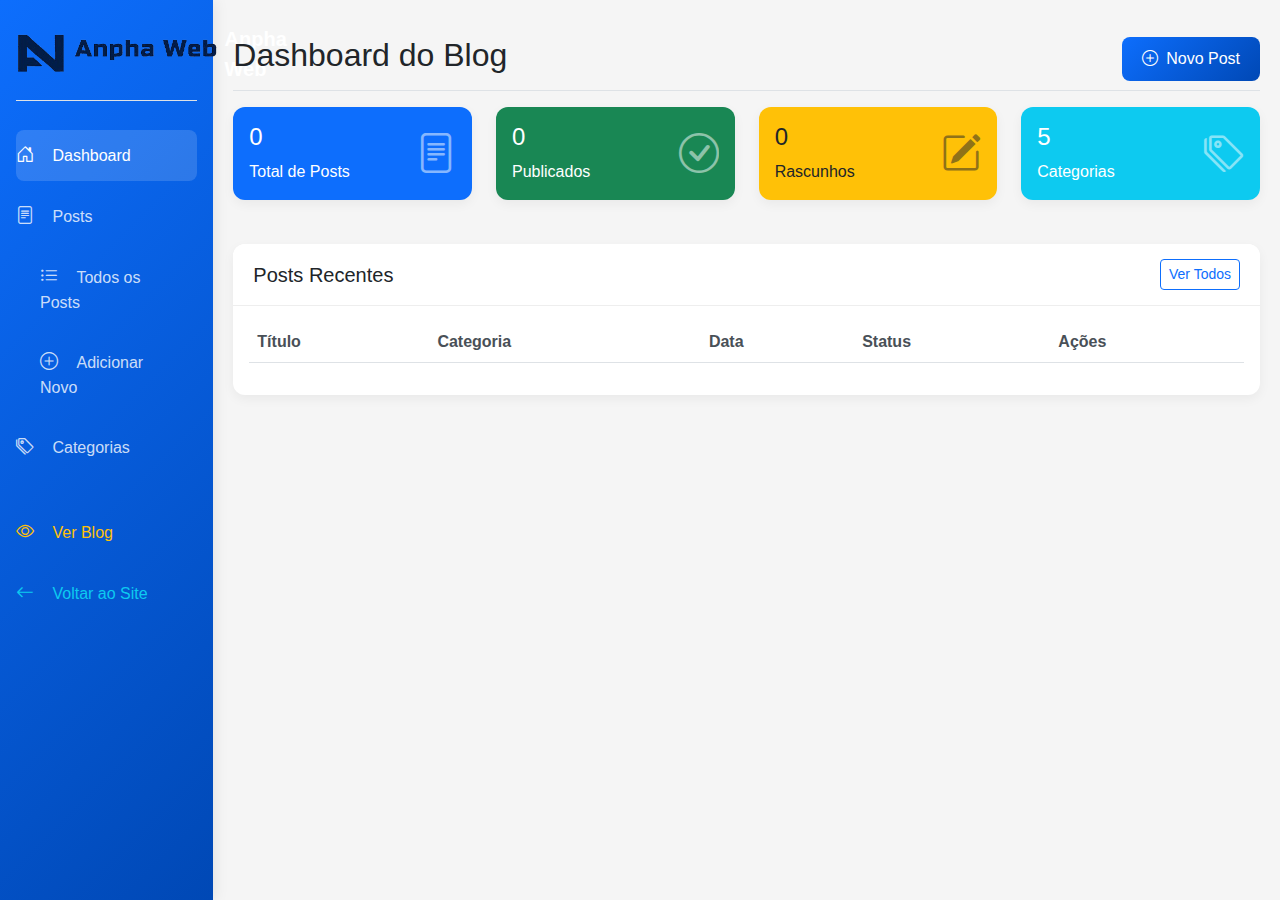
<file: blog-admin.html>
<!DOCTYPE html>
<html lang="pt-BR">
<head>
  <meta charset="UTF-8">
  <meta name="viewport" content="width=device-width, initial-scale=1.0">
  <title>Painel do Blog - Anpha Web</title>
  <link href="https://cdn.jsdelivr.net/npm/bootstrap@5.3.0/dist/css/bootstrap.min.css" rel="stylesheet">
  <link rel="stylesheet" href="https://cdn.jsdelivr.net/npm/bootstrap-icons@1.10.0/font/bootstrap-icons.css">
  <style>
    :root {
      --primary: #0d6efd;
      --secondary: #6c757d;
      --success: #198754;
      --light: #f8f9fa;
    }
    
    body {
      background-color: #f5f5f5;
      font-family: 'Segoe UI', Tahoma, Geneva, Verdana, sans-serif;
    }
    
    .sidebar {
      background: linear-gradient(135deg, #0d6efd, #0048b5);
      color: white;
      min-height: 100vh;
      box-shadow: 0 0 15px rgba(0,0,0,0.1);
    }
    
    .sidebar .nav-link {
      color: rgba(255,255,255,0.8);
      padding: 12px 20px;
      margin: 5px 0;
      border-radius: 8px;
      transition: all 0.3s;
    }
    
    .sidebar .nav-link:hover, .sidebar .nav-link.active {
      background: rgba(255,255,255,0.15);
      color: white;
    }
    
    .sidebar .nav-link i {
      margin-right: 10px;
      font-size: 18px;
    }
    
    .main-content {
      padding: 20px;
    }
    
    .card {
      border: none;
      border-radius: 12px;
      box-shadow: 0 4px 12px rgba(0,0,0,0.05);
      margin-bottom: 20px;
    }
    
    .card-header {
      background: white;
      border-bottom: 1px solid #eee;
      font-weight: 600;
      padding: 15px 20px;
      border-radius: 12px 12px 0 0 !important;
    }
    
    .btn-primary {
      background: linear-gradient(135deg, #0d6efd, #0048b5);
      border: none;
      border-radius: 8px;
      padding: 10px 20px;
      font-weight: 500;
    }
    
    .btn-primary:hover {
      background: linear-gradient(135deg, #0b5ed7, #003d99);
      transform: translateY(-1px);
    }
    
    .post-card {
      transition: transform 0.3s;
    }
    
    .post-card:hover {
      transform: translateY(-5px);
    }
    
    .badge-status {
      font-size: 12px;
      padding: 5px 10px;
      border-radius: 20px;
    }
    
    .form-control, .form-select {
      border-radius: 8px;
      padding: 10px 15px;
      border: 1px solid #ddd;
    }
    
    .form-control:focus, .form-select:focus {
      border-color: #0d6efd;
      box-shadow: 0 0 0 0.2rem rgba(13, 110, 253, 0.25);
    }
    
    #imagePreview {
      max-height: 200px;
      width: auto;
      border-radius: 8px;
      margin-top: 10px;
      display: none;
    }
    
    .table th {
      border-top: none;
      font-weight: 600;
      color: #495057;
    }
    
    .action-buttons .btn {
      padding: 5px 10px;
      margin: 0 2px;
    }
  </style>
</head>
<body>
  <div class="container-fluid">
    <div class="row">
      <!-- Sidebar -->
      <div class="col-md-3 col-lg-2 sidebar p-0">
        <div class="d-flex flex-column align-items-center align-items-sm-start px-3 pt-4">
          <a href="index.html" class="d-flex align-items-center pb-3 mb-4 text-white text-decoration-none border-bottom w-100">
            <img src="assets/img/logo_anphaweb.png" alt="Anpha Web" height="40" class="me-2">
            <span class="fs-5 fw-bold">Anpha Web</span>
          </a>
          <ul class="nav nav-pills flex-column mb-sm-auto mb-0 align-items-center align-items-sm-start w-100" id="menu">
            <li class="w-100">
              <a href="blog-admin.html" class="nav-link px-0 active">
                <i class="bi bi-house-door"></i> <span class="ms-1">Dashboard</span>
              </a>
            </li>
            <li class="w-100">
              <a href="#posts" class="nav-link px-0" data-bs-toggle="collapse">
                <i class="bi bi-file-text"></i> <span class="ms-1">Posts</span>
              </a>
              <ul class="collapse show nav flex-column ms-1" id="posts" data-bs-parent="#menu">
                <li class="w-100">
                  <a href="#list-posts" class="nav-link" onclick="showSection('list-posts')">
                    <i class="bi bi-list-ul"></i> <span class="ms-1">Todos os Posts</span>
                  </a>
                </li>
                <li class="w-100">
                  <a href="#add-post" class="nav-link" onclick="showSection('add-post')">
                    <i class="bi bi-plus-circle"></i> <span class="ms-1">Adicionar Novo</span>
                  </a>
                </li>
              </ul>
            </li>
            <li class="w-100">
              <a href="#categories" class="nav-link px-0" onclick="showSection('categories')">
                <i class="bi bi-tags"></i> <span class="ms-1">Categorias</span>
              </a>
            </li>
            <li class="w-100 mt-4">
              <a href="blog.html" class="nav-link px-0 text-warning">
                <i class="bi bi-eye"></i> <span class="ms-1">Ver Blog</span>
              </a>
            </li>
            <li class="w-100">
              <a href="index.html" class="nav-link px-0 text-info">
                <i class="bi bi-arrow-left"></i> <span class="ms-1">Voltar ao Site</span>
              </a>
            </li>
          </ul>
        </div>
      </div>

      <!-- Main Content -->
      <div class="col-md-9 col-lg-10 ms-sm-auto main-content">
        <!-- Dashboard Section -->
        <div class="section" id="dashboard">
          <div class="d-flex justify-content-between flex-wrap flex-md-nowrap align-items-center pt-3 pb-2 mb-3 border-bottom">
            <h1 class="h2">Dashboard do Blog</h1>
            <div class="btn-toolbar mb-2 mb-md-0">
              <button class="btn btn-primary" onclick="showSection('add-post')">
                <i class="bi bi-plus-circle me-1"></i> Novo Post
              </button>
            </div>
          </div>

          <div class="row">
            <div class="col-md-3 mb-4">
              <div class="card bg-primary text-white">
                <div class="card-body">
                  <div class="d-flex justify-content-between">
                    <div>
                      <h4 id="totalPosts">0</h4>
                      <p class="mb-0">Total de Posts</p>
                    </div>
                    <div class="align-self-center">
                      <i class="bi bi-file-text fs-1 opacity-50"></i>
                    </div>
                  </div>
                </div>
              </div>
            </div>
            <div class="col-md-3 mb-4">
              <div class="card bg-success text-white">
                <div class="card-body">
                  <div class="d-flex justify-content-between">
                    <div>
                      <h4 id="publishedPosts">0</h4>
                      <p class="mb-0">Publicados</p>
                    </div>
                    <div class="align-self-center">
                      <i class="bi bi-check-circle fs-1 opacity-50"></i>
                    </div>
                  </div>
                </div>
              </div>
            </div>
            <div class="col-md-3 mb-4">
              <div class="card bg-warning text-dark">
                <div class="card-body">
                  <div class="d-flex justify-content-between">
                    <div>
                      <h4 id="draftPosts">0</h4>
                      <p class="mb-0">Rascunhos</p>
                    </div>
                    <div class="align-self-center">
                      <i class="bi bi-pencil-square fs-1 opacity-50"></i>
                    </div>
                  </div>
                </div>
              </div>
            </div>
            <div class="col-md-3 mb-4">
              <div class="card bg-info text-white">
                <div class="card-body">
                  <div class="d-flex justify-content-between">
                    <div>
                      <h4 id="totalCategories">0</h4>
                      <p class="mb-0">Categorias</p>
                    </div>
                    <div class="align-self-center">
                      <i class="bi bi-tags fs-1 opacity-50"></i>
                    </div>
                  </div>
                </div>
              </div>
            </div>
          </div>

          <div class="row">
            <div class="col-12">
              <div class="card">
                <div class="card-header d-flex justify-content-between align-items-center">
                  <h5 class="mb-0">Posts Recentes</h5>
                  <a href="#" class="btn btn-sm btn-outline-primary" onclick="showSection('list-posts')">Ver Todos</a>
                </div>
                <div class="card-body">
                  <div class="table-responsive">
                    <table class="table table-hover">
                      <thead>
                        <tr>
                          <th>Título</th>
                          <th>Categoria</th>
                          <th>Data</th>
                          <th>Status</th>
                          <th>Ações</th>
                        </tr>
                      </thead>
                      <tbody id="recentPostsTable">
                        <!-- Posts serão carregados aqui -->
                      </tbody>
                    </table>
                  </div>
                </div>
              </div>
            </div>
          </div>
        </div>

        <!-- List Posts Section -->
        <div class="section d-none" id="list-posts">
          <div class="d-flex justify-content-between flex-wrap flex-md-nowrap align-items-center pt-3 pb-2 mb-3 border-bottom">
            <h1 class="h2">Todos os Posts</h1>
            <div class="btn-toolbar mb-2 mb-md-0">
              <button class="btn btn-primary" onclick="showSection('add-post')">
                <i class="bi bi-plus-circle me-1"></i> Novo Post
              </button>
            </div>
          </div>

          <div class="card">
            <div class="card-header d-flex justify-content-between align-items-center">
              <h5 class="mb-0">Gerenciar Posts</h5>
              <div class="d-flex">
                <select class="form-select form-select-sm me-2" style="width: auto;" id="filterStatus">
                  <option value="all">Todos os Status</option>
                  <option value="published">Publicados</option>
                  <option value="draft">Rascunhos</option>
                </select>
                <select class="form-select form-select-sm me-2" style="width: auto;" id="filterCategory">
                  <option value="all">Todas as Categorias</option>
                </select>
                <button class="btn btn-sm btn-outline-secondary" onclick="filterPosts()">
                  <i class="bi bi-funnel"></i> Filtrar
                </button>
              </div>
            </div>
            <div class="card-body">
              <div class="table-responsive">
                <table class="table table-hover">
                  <thead>
                    <tr>
                      <th>Título</th>
                      <th>Categoria</th>
                      <th>Data</th>
                      <th>Status</th>
                      <th>Ações</th>
                    </tr>
                  </thead>
                  <tbody id="allPostsTable">
                    <!-- Posts serão carregados aqui -->
                  </tbody>
                </table>
              </div>
            </div>
          </div>
        </div>

        <!-- Add/Edit Post Section -->
        <div class="section d-none" id="add-post">
          <div class="d-flex justify-content-between flex-wrap flex-md-nowrap align-items-center pt-3 pb-2 mb-3 border-bottom">
            <h1 class="h2" id="formTitle">Adicionar Novo Post</h1>
            <div class="btn-toolbar mb-2 mb-md-0">
              <button class="btn btn-outline-secondary me-2" onclick="showSection('list-posts')">
                <i class="bi bi-arrow-left me-1"></i> Voltar
              </button>
            </div>
          </div>

          <div class="card">
            <div class="card-body">
              <form id="postForm">
                <input type="hidden" id="postId">
                
                <div class="row">
                  <div class="col-md-8">
                    <div class="mb-3">
                      <label for="postTitle" class="form-label">Título do Post</label>
                      <input type="text" class="form-control" id="postTitle" required>
                    </div>
                    
                    <div class="mb-3">
                      <label for="postContent" class="form-label">Conteúdo</label>
                      <textarea class="form-control" id="postContent" rows="12" required></textarea>
                      <div class="form-text">Use HTML para formatação avançada.</div>
                    </div>
                    
                    <div class="mb-3">
                      <label for="postExcerpt" class="form-label">Resumo</label>
                      <textarea class="form-control" id="postExcerpt" rows="3"></textarea>
                      <div class="form-text">Breve descrição que aparecerá na listagem do blog.</div>
                    </div>
                  </div>
                  
                  <div class="col-md-4">
                    <div class="mb-3">
                      <label for="postStatus" class="form-label">Status</label>
                      <select class="form-select" id="postStatus">
                        <option value="draft">Rascunho</option>
                        <option value="published">Publicado</option>
                      </select>
                    </div>
                    
                    <div class="mb-3">
                      <label for="postCategory" class="form-label">Categoria</label>
                      <select class="form-select" id="postCategory" required>
                        <!-- Categorias serão carregadas aqui -->
                      </select>
                    </div>
                    
                    <div class="mb-3">
                      <label for="postTags" class="form-label">Tags</label>
                      <input type="text" class="form-control" id="postTags" placeholder="Separe as tags com vírgula">
                    </div>
                    
                    <div class="mb-3">
                      <label for="postImage" class="form-label">Imagem de Destaque</label>
                      <input type="file" class="form-control" id="postImage" accept="image/*">
                      <div class="form-text">Imagem que aparecerá como destaque no post.</div>
                      <img id="imagePreview" class="img-fluid mt-2">
                    </div>
                    
                    <div class="mb-3">
                      <label for="postDate" class="form-label">Data de Publicação</label>
                      <input type="datetime-local" class="form-control" id="postDate">
                    </div>
                    
                    <div class="d-grid gap-2">
                      <button type="submit" class="btn btn-primary" id="submitButton">
                        <i class="bi bi-check-circle me-1"></i> Publicar Post
                      </button>
                      <button type="button" class="btn btn-outline-secondary" onclick="resetForm()">
                        <i class="bi bi-arrow-clockwise me-1"></i> Limpar Formulário
                      </button>
                    </div>
                  </div>
                </div>
              </form>
            </div>
          </div>
        </div>

        <!-- Categories Section -->
        <div class="section d-none" id="categories">
          <div class="d-flex justify-content-between flex-wrap flex-md-nowrap align-items-center pt-3 pb-2 mb-3 border-bottom">
            <h1 class="h2">Gerenciar Categorias</h1>
            <div class="btn-toolbar mb-2 mb-md-0">
              <button class="btn btn-primary" data-bs-toggle="modal" data-bs-target="#categoryModal">
                <i class="bi bi-plus-circle me-1"></i> Nova Categoria
              </button>
            </div>
          </div>

          <div class="card">
            <div class="card-body">
              <div class="table-responsive">
                <table class="table table-hover">
                  <thead>
                    <tr>
                      <th>Nome</th>
                      <th>Slug</th>
                      <th>Descrição</th>
                      <th>Posts</th>
                      <th>Ações</th>
                    </tr>
                  </thead>
                  <tbody id="categoriesTable">
                    <!-- Categorias serão carregadas aqui -->
                  </tbody>
                </table>
              </div>
            </div>
          </div>
        </div>
      </div>
    </div>
  </div>

  <!-- Category Modal -->
  <div class="modal fade" id="categoryModal" tabindex="-1">
    <div class="modal-dialog">
      <div class="modal-content">
        <div class="modal-header">
          <h5 class="modal-title" id="categoryModalTitle">Adicionar Categoria</h5>
          <button type="button" class="btn-close" data-bs-dismiss="modal"></button>
        </div>
        <div class="modal-body">
          <form id="categoryForm">
            <input type="hidden" id="categoryId">
            <div class="mb-3">
              <label for="categoryName" class="form-label">Nome da Categoria</label>
              <input type="text" class="form-control" id="categoryName" required>
            </div>
            <div class="mb-3">
              <label for="categorySlug" class="form-label">Slug</label>
              <input type="text" class="form-control" id="categorySlug">
              <div class="form-text">Identificador único para URLs. Deixe em branco para gerar automaticamente.</div>
            </div>
            <div class="mb-3">
              <label for="categoryDescription" class="form-label">Descrição</label>
              <textarea class="form-control" id="categoryDescription" rows="3"></textarea>
            </div>
          </form>
        </div>
        <div class="modal-footer">
          <button type="button" class="btn btn-secondary" data-bs-dismiss="modal">Cancelar</button>
          <button type="button" class="btn btn-primary" onclick="saveCategory()">Salvar Categoria</button>
        </div>
      </div>
    </div>
  </div>

  <script src="https://cdn.jsdelivr.net/npm/bootstrap@5.3.0/dist/js/bootstrap.bundle.min.js"></script>
  <script src="blog-admin.js"></script>
</body>
</html>
</file>
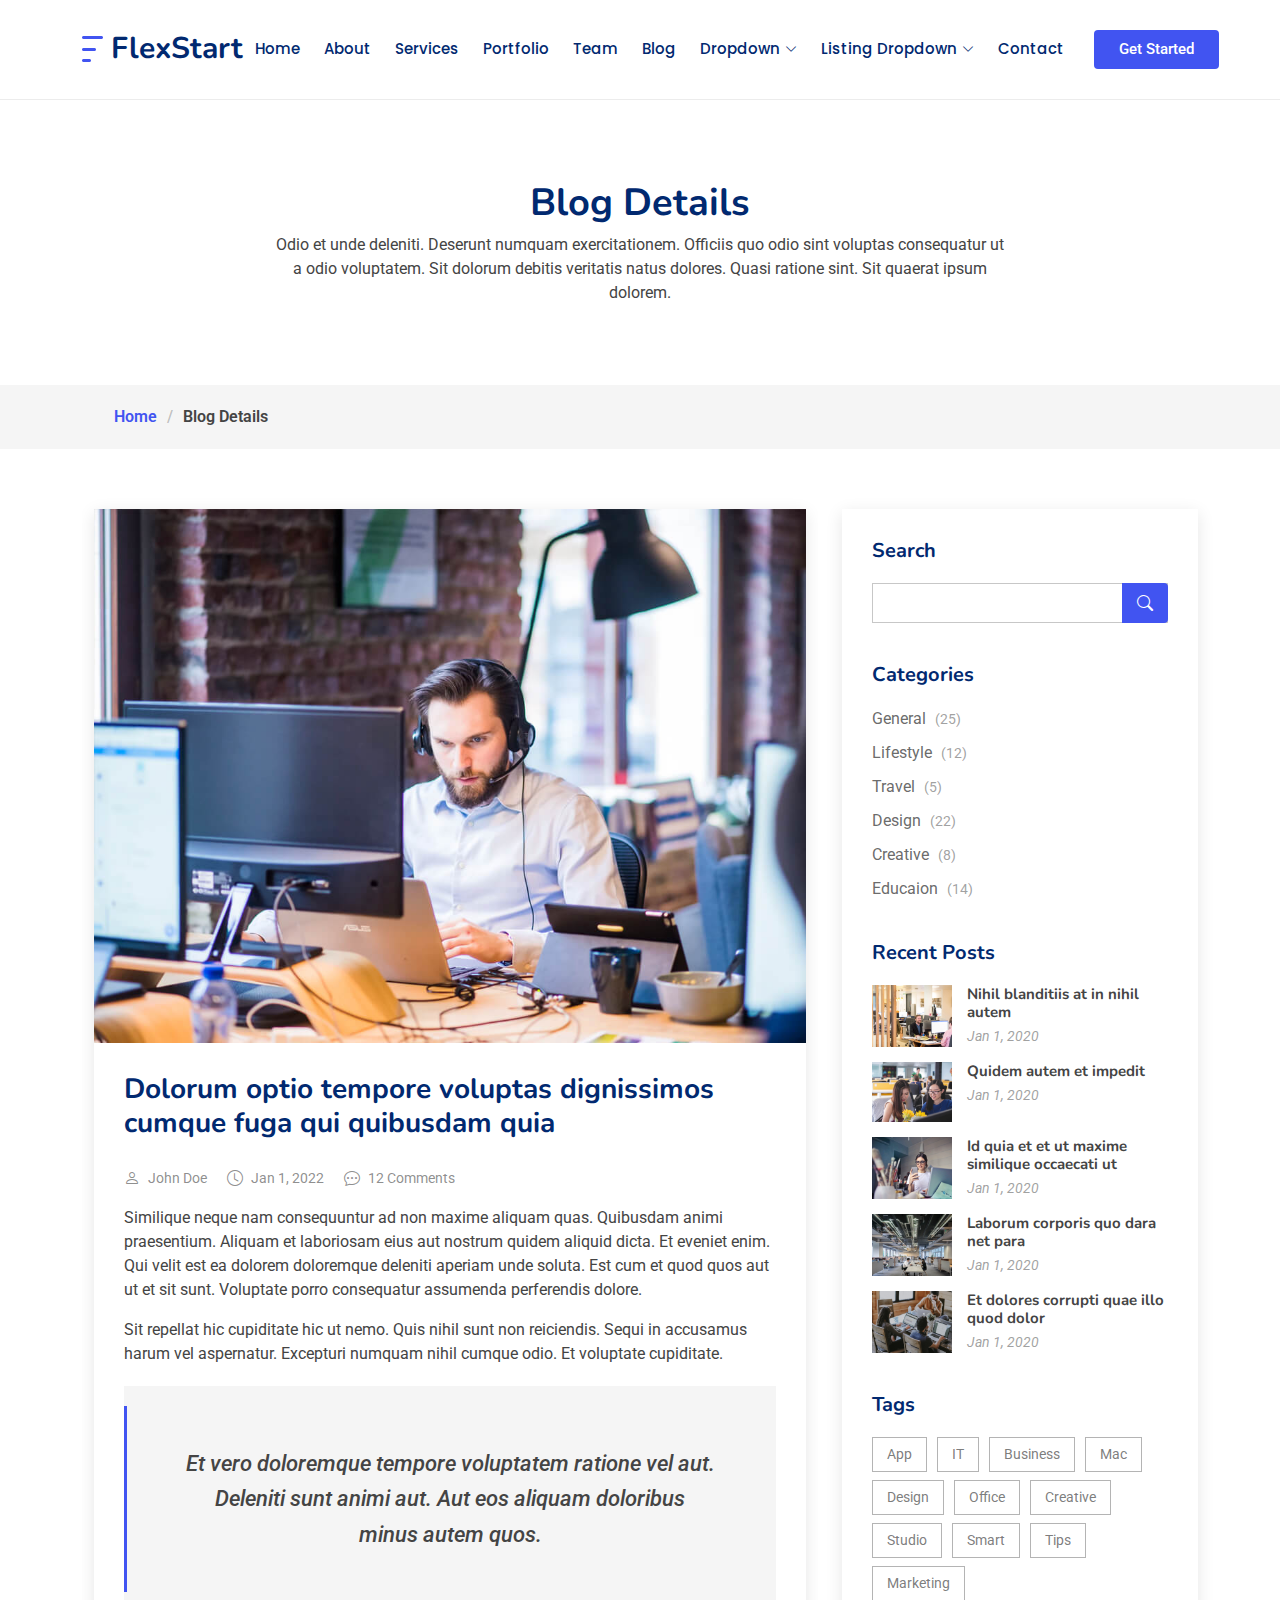
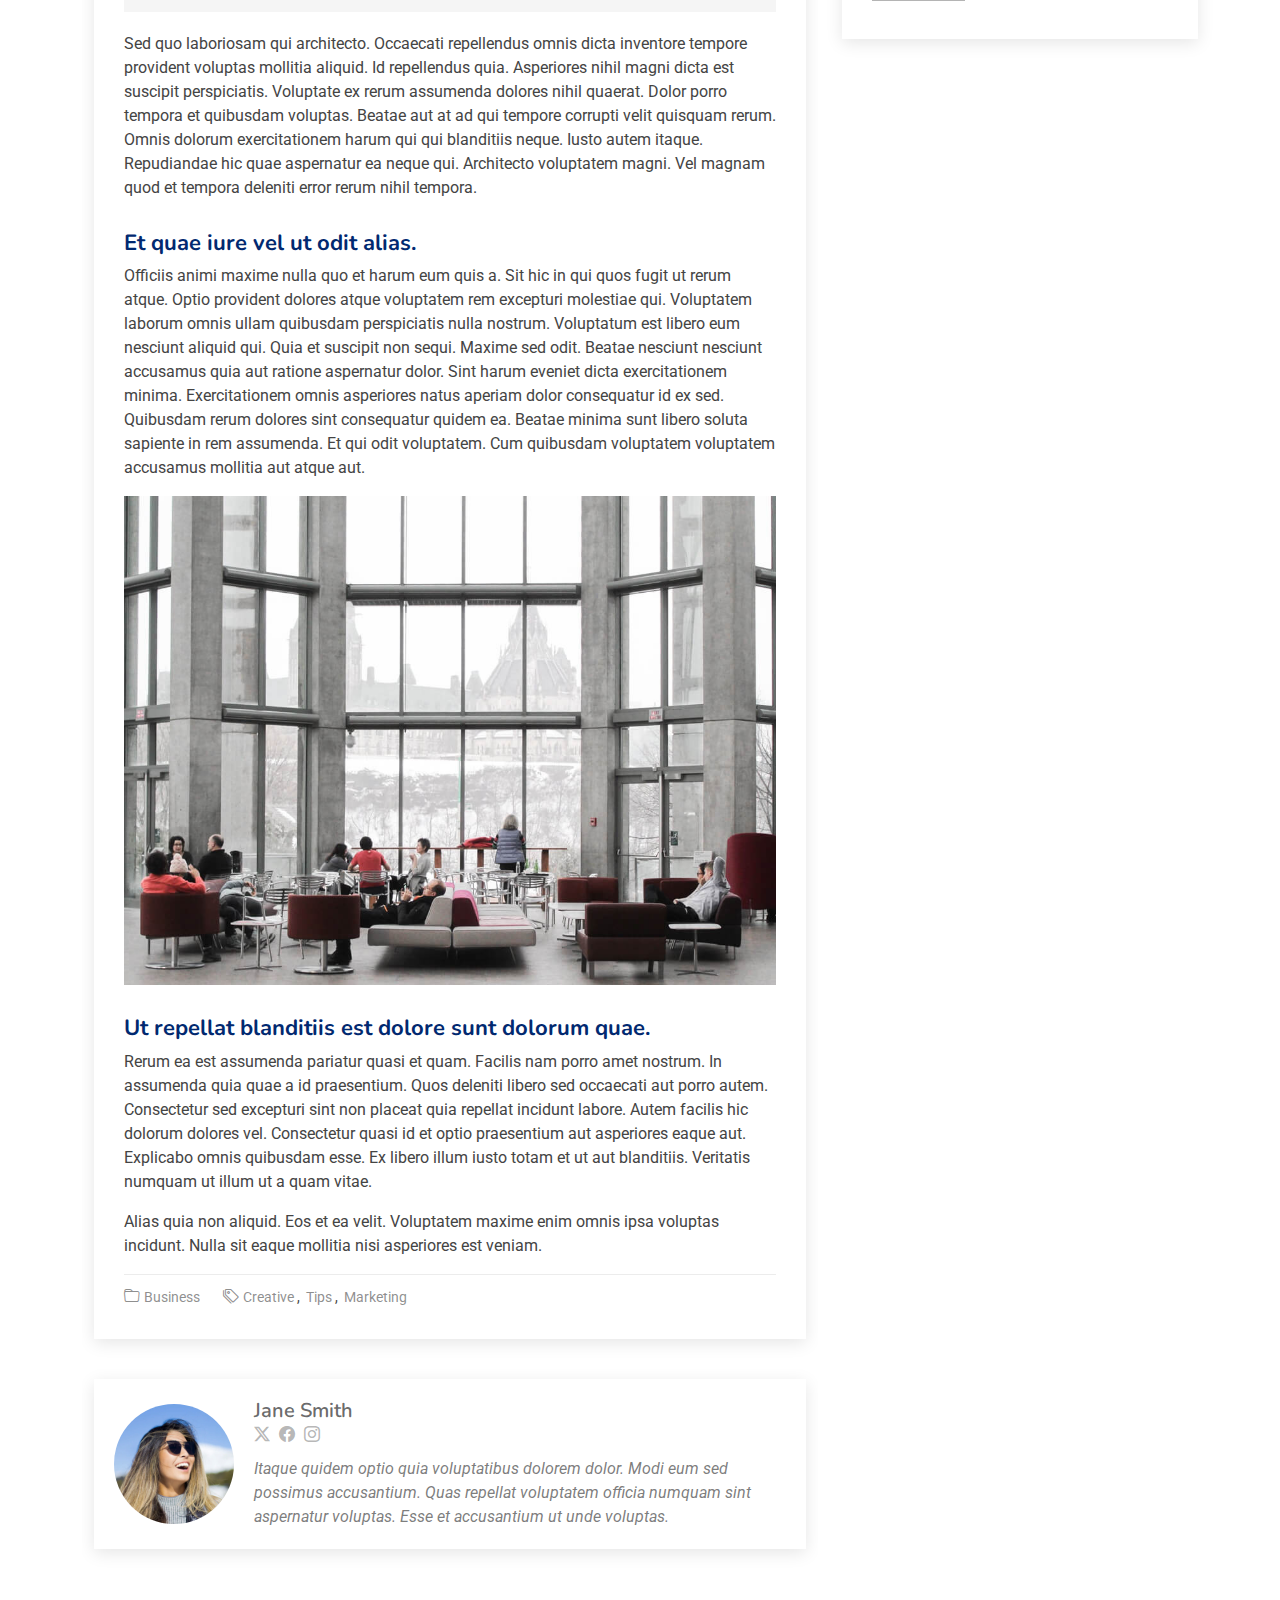
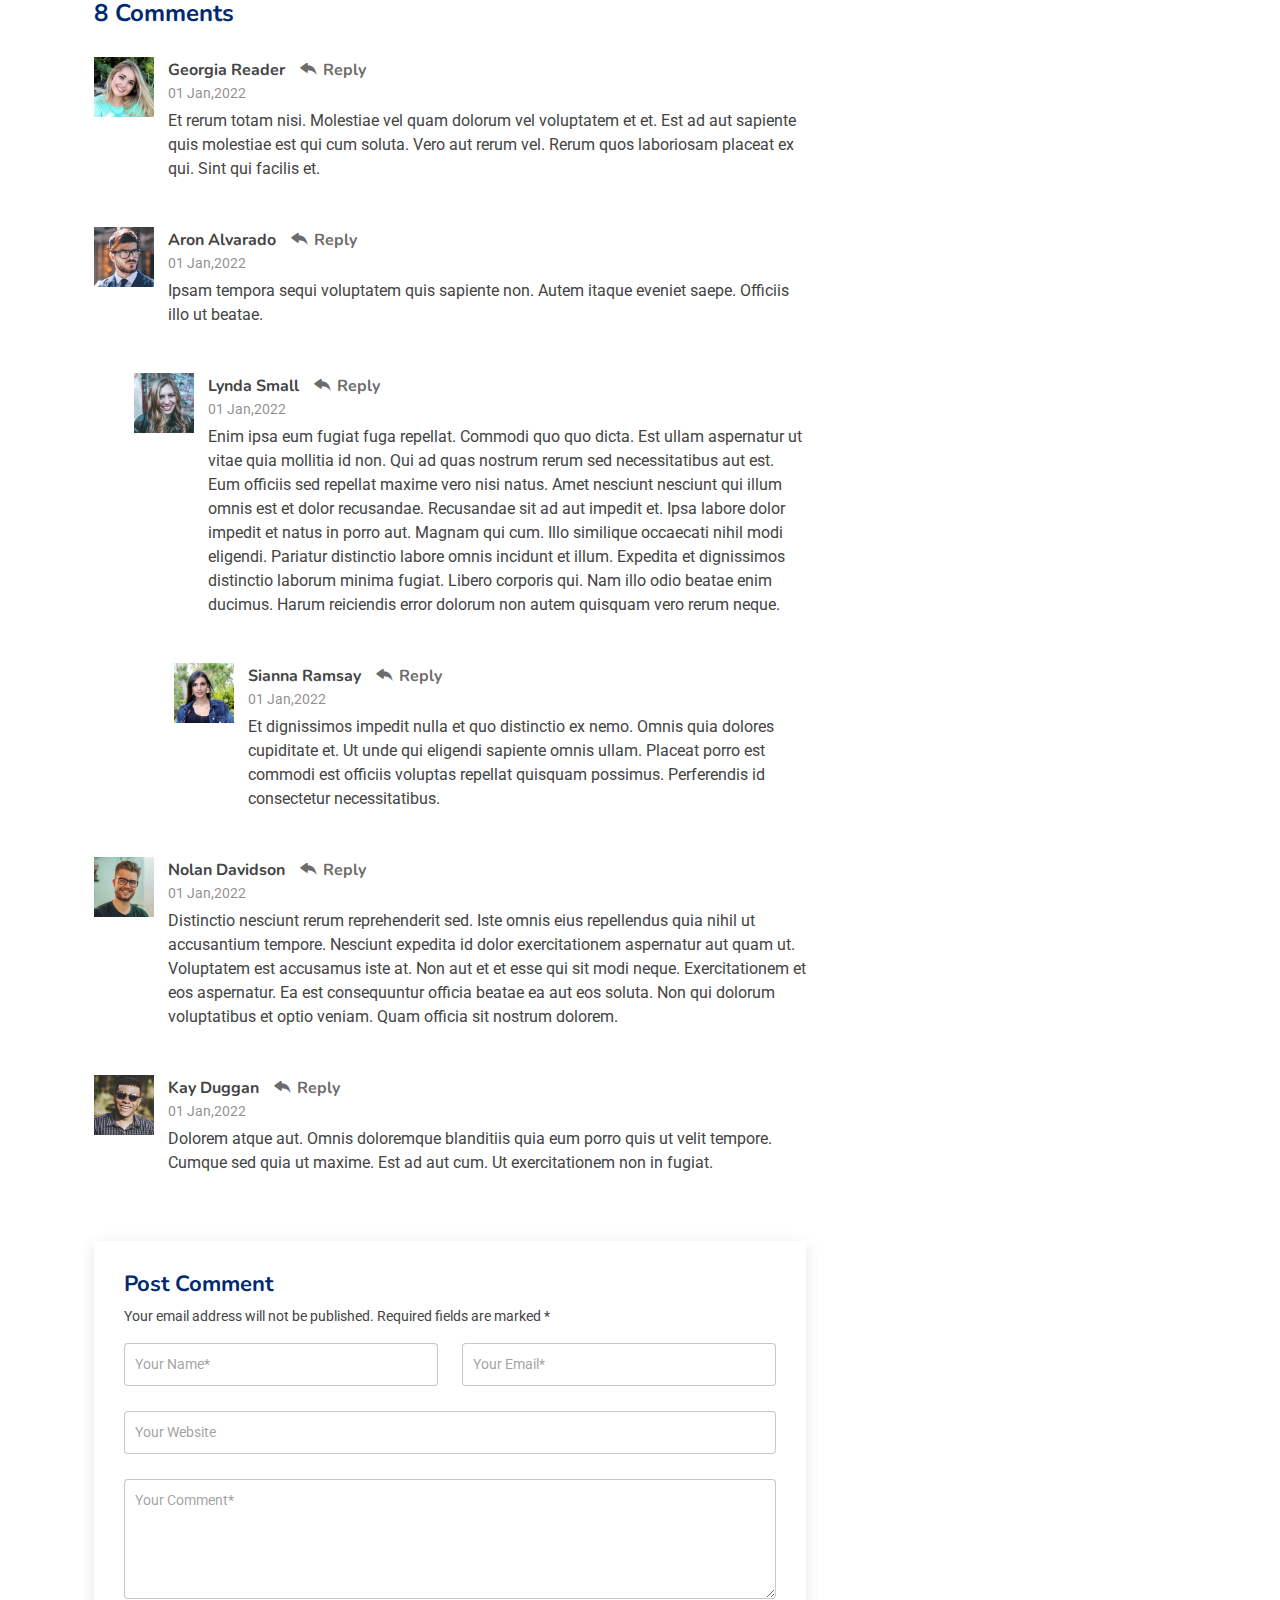
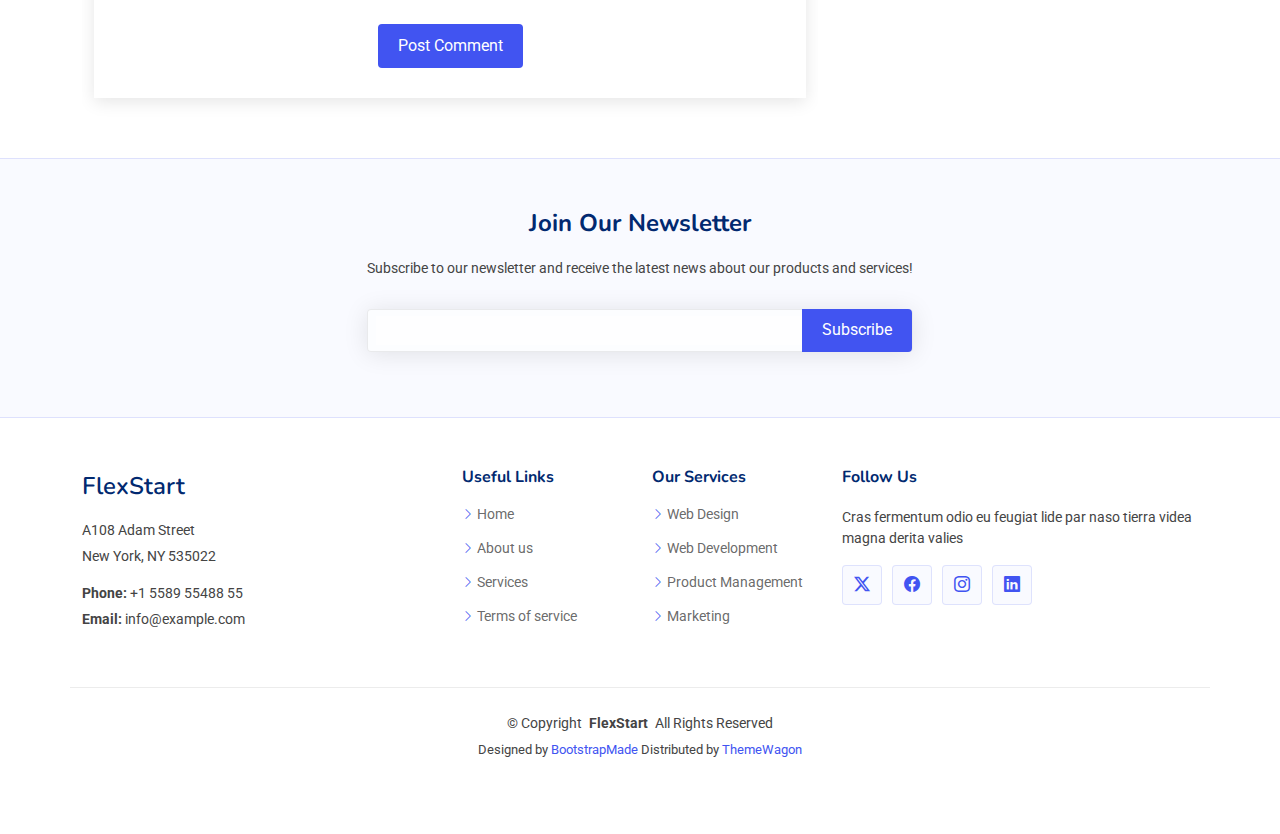
<file: blog-details.html>
<!DOCTYPE html>
<html lang="en">

<head>
  <meta charset="utf-8">
  <meta content="width=device-width, initial-scale=1.0" name="viewport">
  <title>Blog Details - FlexStart Bootstrap Template</title>
  <meta name="description" content="">
  <meta name="keywords" content="">

  <!-- Favicons -->
  <link href="assets/img/favicon.png" rel="icon">
  <link href="assets/img/apple-touch-icon.png" rel="apple-touch-icon">

  <!-- Fonts -->
  <link href="https://fonts.googleapis.com" rel="preconnect">
  <link href="https://fonts.gstatic.com" rel="preconnect" crossorigin>
  <link href="https://fonts.googleapis.com/css2?family=Roboto:ital,wght@0,100;0,300;0,400;0,500;0,700;0,900;1,100;1,300;1,400;1,500;1,700;1,900&family=Poppins:ital,wght@0,100;0,200;0,300;0,400;0,500;0,600;0,700;0,800;0,900;1,100;1,200;1,300;1,400;1,500;1,600;1,700;1,800;1,900&family=Nunito:ital,wght@0,200;0,300;0,400;0,500;0,600;0,700;0,800;0,900;1,200;1,300;1,400;1,500;1,600;1,700;1,800;1,900&display=swap" rel="stylesheet">

  <!-- Vendor CSS Files -->
  <link href="assets/vendor/bootstrap/css/bootstrap.min.css" rel="stylesheet">
  <link href="assets/vendor/bootstrap-icons/bootstrap-icons.css" rel="stylesheet">
  <link href="assets/vendor/aos/aos.css" rel="stylesheet">
  <link href="assets/vendor/glightbox/css/glightbox.min.css" rel="stylesheet">
  <link href="assets/vendor/swiper/swiper-bundle.min.css" rel="stylesheet">

  <!-- Main CSS File -->
  <link href="assets/css/main.css" rel="stylesheet">

  <!-- =======================================================
  * Template Name: FlexStart
  * Template URL: https://bootstrapmade.com/flexstart-bootstrap-startup-template/
  * Updated: Nov 01 2024 with Bootstrap v5.3.3
  * Author: BootstrapMade.com
  * License: https://bootstrapmade.com/license/
  ======================================================== -->
</head>

<body class="blog-details-page">

  <header id="header" class="header d-flex align-items-center sticky-top">
    <div class="container-fluid container-xl position-relative d-flex align-items-center">

      <a href="index.html" class="logo d-flex align-items-center me-auto">
        <!-- Uncomment the line below if you also wish to use an image logo -->
        <img src="assets/img/logo.png" alt="">
        <h1 class="sitename">FlexStart</h1>
      </a>

      <nav id="navmenu" class="navmenu">
        <ul>
          <li><a href="#hero">Home<br></a></li>
          <li><a href="#about">About</a></li>
          <li><a href="#services">Services</a></li>
          <li><a href="#portfolio">Portfolio</a></li>
          <li><a href="#team">Team</a></li>
          <li><a href="blog.html">Blog</a></li>
          <li class="dropdown"><a href="#"><span>Dropdown</span> <i class="bi bi-chevron-down toggle-dropdown"></i></a>
            <ul>
              <li><a href="#">Dropdown 1</a></li>
              <li class="dropdown"><a href="#"><span>Deep Dropdown</span> <i class="bi bi-chevron-down toggle-dropdown"></i></a>
                <ul>
                  <li><a href="#">Deep Dropdown 1</a></li>
                  <li><a href="#">Deep Dropdown 2</a></li>
                  <li><a href="#">Deep Dropdown 3</a></li>
                  <li><a href="#">Deep Dropdown 4</a></li>
                  <li><a href="#">Deep Dropdown 5</a></li>
                </ul>
              </li>
              <li><a href="#">Dropdown 2</a></li>
              <li><a href="#">Dropdown 3</a></li>
              <li><a href="#">Dropdown 4</a></li>
            </ul>
          </li>
          <li class="listing-dropdown"><a href="#"><span>Listing Dropdown</span> <i class="bi bi-chevron-down toggle-dropdown"></i></a>
            <ul>
              <li>
                <a href="#">Column 1 link 1</a>
                <a href="#">Column 1 link 2</a>
                <a href="#">Column 1 link 3</a>
              </li>
              <li>
                <a href="#">Column 2 link 1</a>
                <a href="#">Column 2 link 2</a>
                <a href="#">Column 3 link 3</a>
              </li>
              <li>
                <a href="#">Column 3 link 1</a>
                <a href="#">Column 3 link 2</a>
                <a href="#">Column 3 link 3</a>
              </li>
              <li>
                <a href="#">Column 4 link 1</a>
                <a href="#">Column 4 link 2</a>
                <a href="#">Column 4 link 3</a>
              </li>
              <li>
                <a href="#">Column 5 link 1</a>
                <a href="#">Column 5 link 2</a>
                <a href="#">Column 5 link 3</a>
              </li>
            </ul>
          </li>
          <li><a href="#contact">Contact</a></li>
        </ul>
        <i class="mobile-nav-toggle d-xl-none bi bi-list"></i>
      </nav>

      <a class="btn-getstarted flex-md-shrink-0" href="index.html#about">Get Started</a>

    </div>
  </header>

  <main class="main">

    <!-- Page Title -->
    <div class="page-title">
      <div class="heading">
        <div class="container">
          <div class="row d-flex justify-content-center text-center">
            <div class="col-lg-8">
              <h1>Blog Details</h1>
              <p class="mb-0">Odio et unde deleniti. Deserunt numquam exercitationem. Officiis quo odio sint voluptas consequatur ut a odio voluptatem. Sit dolorum debitis veritatis natus dolores. Quasi ratione sint. Sit quaerat ipsum dolorem.</p>
            </div>
          </div>
        </div>
      </div>
      <nav class="breadcrumbs">
        <div class="container">
          <ol>
            <li><a href="index.html">Home</a></li>
            <li class="current">Blog Details</li>
          </ol>
        </div>
      </nav>
    </div><!-- End Page Title -->

    <div class="container">
      <div class="row">

        <div class="col-lg-8">

          <!-- Blog Details Section -->
          <section id="blog-details" class="blog-details section">
            <div class="container">

              <article class="article">

                <div class="post-img">
                  <img src="assets/img/blog/blog-1.jpg" alt="" class="img-fluid">
                </div>

                <h2 class="title">Dolorum optio tempore voluptas dignissimos cumque fuga qui quibusdam quia</h2>

                <div class="meta-top">
                  <ul>
                    <li class="d-flex align-items-center"><i class="bi bi-person"></i> <a href="blog-details.html">John Doe</a></li>
                    <li class="d-flex align-items-center"><i class="bi bi-clock"></i> <a href="blog-details.html"><time datetime="2020-01-01">Jan 1, 2022</time></a></li>
                    <li class="d-flex align-items-center"><i class="bi bi-chat-dots"></i> <a href="blog-details.html">12 Comments</a></li>
                  </ul>
                </div><!-- End meta top -->

                <div class="content">
                  <p>
                    Similique neque nam consequuntur ad non maxime aliquam quas. Quibusdam animi praesentium. Aliquam et laboriosam eius aut nostrum quidem aliquid dicta.
                    Et eveniet enim. Qui velit est ea dolorem doloremque deleniti aperiam unde soluta. Est cum et quod quos aut ut et sit sunt. Voluptate porro consequatur assumenda perferendis dolore.
                  </p>

                  <p>
                    Sit repellat hic cupiditate hic ut nemo. Quis nihil sunt non reiciendis. Sequi in accusamus harum vel aspernatur. Excepturi numquam nihil cumque odio. Et voluptate cupiditate.
                  </p>

                  <blockquote>
                    <p>
                      Et vero doloremque tempore voluptatem ratione vel aut. Deleniti sunt animi aut. Aut eos aliquam doloribus minus autem quos.
                    </p>
                  </blockquote>

                  <p>
                    Sed quo laboriosam qui architecto. Occaecati repellendus omnis dicta inventore tempore provident voluptas mollitia aliquid. Id repellendus quia. Asperiores nihil magni dicta est suscipit perspiciatis. Voluptate ex rerum assumenda dolores nihil quaerat.
                    Dolor porro tempora et quibusdam voluptas. Beatae aut at ad qui tempore corrupti velit quisquam rerum. Omnis dolorum exercitationem harum qui qui blanditiis neque.
                    Iusto autem itaque. Repudiandae hic quae aspernatur ea neque qui. Architecto voluptatem magni. Vel magnam quod et tempora deleniti error rerum nihil tempora.
                  </p>

                  <h3>Et quae iure vel ut odit alias.</h3>
                  <p>
                    Officiis animi maxime nulla quo et harum eum quis a. Sit hic in qui quos fugit ut rerum atque. Optio provident dolores atque voluptatem rem excepturi molestiae qui. Voluptatem laborum omnis ullam quibusdam perspiciatis nulla nostrum. Voluptatum est libero eum nesciunt aliquid qui.
                    Quia et suscipit non sequi. Maxime sed odit. Beatae nesciunt nesciunt accusamus quia aut ratione aspernatur dolor. Sint harum eveniet dicta exercitationem minima. Exercitationem omnis asperiores natus aperiam dolor consequatur id ex sed. Quibusdam rerum dolores sint consequatur quidem ea.
                    Beatae minima sunt libero soluta sapiente in rem assumenda. Et qui odit voluptatem. Cum quibusdam voluptatem voluptatem accusamus mollitia aut atque aut.
                  </p>
                  <img src="assets/img/blog/blog-inside-post.jpg" class="img-fluid" alt="">

                  <h3>Ut repellat blanditiis est dolore sunt dolorum quae.</h3>
                  <p>
                    Rerum ea est assumenda pariatur quasi et quam. Facilis nam porro amet nostrum. In assumenda quia quae a id praesentium. Quos deleniti libero sed occaecati aut porro autem. Consectetur sed excepturi sint non placeat quia repellat incidunt labore. Autem facilis hic dolorum dolores vel.
                    Consectetur quasi id et optio praesentium aut asperiores eaque aut. Explicabo omnis quibusdam esse. Ex libero illum iusto totam et ut aut blanditiis. Veritatis numquam ut illum ut a quam vitae.
                  </p>
                  <p>
                    Alias quia non aliquid. Eos et ea velit. Voluptatem maxime enim omnis ipsa voluptas incidunt. Nulla sit eaque mollitia nisi asperiores est veniam.
                  </p>

                </div><!-- End post content -->

                <div class="meta-bottom">
                  <i class="bi bi-folder"></i>
                  <ul class="cats">
                    <li><a href="#">Business</a></li>
                  </ul>

                  <i class="bi bi-tags"></i>
                  <ul class="tags">
                    <li><a href="#">Creative</a></li>
                    <li><a href="#">Tips</a></li>
                    <li><a href="#">Marketing</a></li>
                  </ul>
                </div><!-- End meta bottom -->

              </article>

            </div>
          </section><!-- /Blog Details Section -->

          <!-- Blog Author Section -->
          <section id="blog-author" class="blog-author section">

            <div class="container">
              <div class="author-container d-flex align-items-center">
                <img src="assets/img/blog/blog-author.jpg" class="rounded-circle flex-shrink-0" alt="">
                <div>
                  <h4>Jane Smith</h4>
                  <div class="social-links">
                    <a href="https://x.com/#"><i class="bi bi-twitter-x"></i></a>
                    <a href="https://facebook.com/#"><i class="bi bi-facebook"></i></a>
                    <a href="https://instagram.com/#"><i class="biu bi-instagram"></i></a>
                  </div>
                  <p>
                    Itaque quidem optio quia voluptatibus dolorem dolor. Modi eum sed possimus accusantium. Quas repellat voluptatem officia numquam sint aspernatur voluptas. Esse et accusantium ut unde voluptas.
                  </p>
                </div>
              </div>
            </div>

          </section><!-- /Blog Author Section -->

          <!-- Blog Comments Section -->
          <section id="blog-comments" class="blog-comments section">

            <div class="container">

              <h4 class="comments-count">8 Comments</h4>

              <div id="comment-1" class="comment">
                <div class="d-flex">
                  <div class="comment-img"><img src="assets/img/blog/comments-1.jpg" alt=""></div>
                  <div>
                    <h5><a href="">Georgia Reader</a> <a href="#" class="reply"><i class="bi bi-reply-fill"></i> Reply</a></h5>
                    <time datetime="2020-01-01">01 Jan,2022</time>
                    <p>
                      Et rerum totam nisi. Molestiae vel quam dolorum vel voluptatem et et. Est ad aut sapiente quis molestiae est qui cum soluta.
                      Vero aut rerum vel. Rerum quos laboriosam placeat ex qui. Sint qui facilis et.
                    </p>
                  </div>
                </div>
              </div><!-- End comment #1 -->

              <div id="comment-2" class="comment">
                <div class="d-flex">
                  <div class="comment-img"><img src="assets/img/blog/comments-2.jpg" alt=""></div>
                  <div>
                    <h5><a href="">Aron Alvarado</a> <a href="#" class="reply"><i class="bi bi-reply-fill"></i> Reply</a></h5>
                    <time datetime="2020-01-01">01 Jan,2022</time>
                    <p>
                      Ipsam tempora sequi voluptatem quis sapiente non. Autem itaque eveniet saepe. Officiis illo ut beatae.
                    </p>
                  </div>
                </div>

                <div id="comment-reply-1" class="comment comment-reply">
                  <div class="d-flex">
                    <div class="comment-img"><img src="assets/img/blog/comments-3.jpg" alt=""></div>
                    <div>
                      <h5><a href="">Lynda Small</a> <a href="#" class="reply"><i class="bi bi-reply-fill"></i> Reply</a></h5>
                      <time datetime="2020-01-01">01 Jan,2022</time>
                      <p>
                        Enim ipsa eum fugiat fuga repellat. Commodi quo quo dicta. Est ullam aspernatur ut vitae quia mollitia id non. Qui ad quas nostrum rerum sed necessitatibus aut est. Eum officiis sed repellat maxime vero nisi natus. Amet nesciunt nesciunt qui illum omnis est et dolor recusandae.

                        Recusandae sit ad aut impedit et. Ipsa labore dolor impedit et natus in porro aut. Magnam qui cum. Illo similique occaecati nihil modi eligendi. Pariatur distinctio labore omnis incidunt et illum. Expedita et dignissimos distinctio laborum minima fugiat.

                        Libero corporis qui. Nam illo odio beatae enim ducimus. Harum reiciendis error dolorum non autem quisquam vero rerum neque.
                      </p>
                    </div>
                  </div>

                  <div id="comment-reply-2" class="comment comment-reply">
                    <div class="d-flex">
                      <div class="comment-img"><img src="assets/img/blog/comments-4.jpg" alt=""></div>
                      <div>
                        <h5><a href="">Sianna Ramsay</a> <a href="#" class="reply"><i class="bi bi-reply-fill"></i> Reply</a></h5>
                        <time datetime="2020-01-01">01 Jan,2022</time>
                        <p>
                          Et dignissimos impedit nulla et quo distinctio ex nemo. Omnis quia dolores cupiditate et. Ut unde qui eligendi sapiente omnis ullam. Placeat porro est commodi est officiis voluptas repellat quisquam possimus. Perferendis id consectetur necessitatibus.
                        </p>
                      </div>
                    </div>

                  </div><!-- End comment reply #2-->

                </div><!-- End comment reply #1-->

              </div><!-- End comment #2-->

              <div id="comment-3" class="comment">
                <div class="d-flex">
                  <div class="comment-img"><img src="assets/img/blog/comments-5.jpg" alt=""></div>
                  <div>
                    <h5><a href="">Nolan Davidson</a> <a href="#" class="reply"><i class="bi bi-reply-fill"></i> Reply</a></h5>
                    <time datetime="2020-01-01">01 Jan,2022</time>
                    <p>
                      Distinctio nesciunt rerum reprehenderit sed. Iste omnis eius repellendus quia nihil ut accusantium tempore. Nesciunt expedita id dolor exercitationem aspernatur aut quam ut. Voluptatem est accusamus iste at.
                      Non aut et et esse qui sit modi neque. Exercitationem et eos aspernatur. Ea est consequuntur officia beatae ea aut eos soluta. Non qui dolorum voluptatibus et optio veniam. Quam officia sit nostrum dolorem.
                    </p>
                  </div>
                </div>

              </div><!-- End comment #3 -->

              <div id="comment-4" class="comment">
                <div class="d-flex">
                  <div class="comment-img"><img src="assets/img/blog/comments-6.jpg" alt=""></div>
                  <div>
                    <h5><a href="">Kay Duggan</a> <a href="#" class="reply"><i class="bi bi-reply-fill"></i> Reply</a></h5>
                    <time datetime="2020-01-01">01 Jan,2022</time>
                    <p>
                      Dolorem atque aut. Omnis doloremque blanditiis quia eum porro quis ut velit tempore. Cumque sed quia ut maxime. Est ad aut cum. Ut exercitationem non in fugiat.
                    </p>
                  </div>
                </div>

              </div><!-- End comment #4 -->

            </div>

          </section><!-- /Blog Comments Section -->

          <!-- Comment Form Section -->
          <section id="comment-form" class="comment-form section">
            <div class="container">

              <form action="">

                <h4>Post Comment</h4>
                <p>Your email address will not be published. Required fields are marked * </p>
                <div class="row">
                  <div class="col-md-6 form-group">
                    <input name="name" type="text" class="form-control" placeholder="Your Name*">
                  </div>
                  <div class="col-md-6 form-group">
                    <input name="email" type="text" class="form-control" placeholder="Your Email*">
                  </div>
                </div>
                <div class="row">
                  <div class="col form-group">
                    <input name="website" type="text" class="form-control" placeholder="Your Website">
                  </div>
                </div>
                <div class="row">
                  <div class="col form-group">
                    <textarea name="comment" class="form-control" placeholder="Your Comment*"></textarea>
                  </div>
                </div>

                <div class="text-center">
                  <button type="submit" class="btn btn-primary">Post Comment</button>
                </div>

              </form>

            </div>
          </section><!-- /Comment Form Section -->

        </div>

        <div class="col-lg-4 sidebar">

          <div class="widgets-container">

            <!-- Search Widget -->
            <div class="search-widget widget-item">

              <h3 class="widget-title">Search</h3>
              <form action="">
                <input type="text">
                <button type="submit" title="Search"><i class="bi bi-search"></i></button>
              </form>

            </div><!--/Search Widget -->

            <!-- Categories Widget -->
            <div class="categories-widget widget-item">

              <h3 class="widget-title">Categories</h3>
              <ul class="mt-3">
                <li><a href="#">General <span>(25)</span></a></li>
                <li><a href="#">Lifestyle <span>(12)</span></a></li>
                <li><a href="#">Travel <span>(5)</span></a></li>
                <li><a href="#">Design <span>(22)</span></a></li>
                <li><a href="#">Creative <span>(8)</span></a></li>
                <li><a href="#">Educaion <span>(14)</span></a></li>
              </ul>

            </div><!--/Categories Widget -->

            <!-- Recent Posts Widget -->
            <div class="recent-posts-widget widget-item">

              <h3 class="widget-title">Recent Posts</h3>

              <div class="post-item">
                <img src="assets/img/blog/blog-recent-1.jpg" alt="" class="flex-shrink-0">
                <div>
                  <h4><a href="blog-details.html">Nihil blanditiis at in nihil autem</a></h4>
                  <time datetime="2020-01-01">Jan 1, 2020</time>
                </div>
              </div><!-- End recent post item-->

              <div class="post-item">
                <img src="assets/img/blog/blog-recent-2.jpg" alt="" class="flex-shrink-0">
                <div>
                  <h4><a href="blog-details.html">Quidem autem et impedit</a></h4>
                  <time datetime="2020-01-01">Jan 1, 2020</time>
                </div>
              </div><!-- End recent post item-->

              <div class="post-item">
                <img src="assets/img/blog/blog-recent-3.jpg" alt="" class="flex-shrink-0">
                <div>
                  <h4><a href="blog-details.html">Id quia et et ut maxime similique occaecati ut</a></h4>
                  <time datetime="2020-01-01">Jan 1, 2020</time>
                </div>
              </div><!-- End recent post item-->

              <div class="post-item">
                <img src="assets/img/blog/blog-recent-4.jpg" alt="" class="flex-shrink-0">
                <div>
                  <h4><a href="blog-details.html">Laborum corporis quo dara net para</a></h4>
                  <time datetime="2020-01-01">Jan 1, 2020</time>
                </div>
              </div><!-- End recent post item-->

              <div class="post-item">
                <img src="assets/img/blog/blog-recent-5.jpg" alt="" class="flex-shrink-0">
                <div>
                  <h4><a href="blog-details.html">Et dolores corrupti quae illo quod dolor</a></h4>
                  <time datetime="2020-01-01">Jan 1, 2020</time>
                </div>
              </div><!-- End recent post item-->

            </div><!--/Recent Posts Widget -->

            <!-- Tags Widget -->
            <div class="tags-widget widget-item">

              <h3 class="widget-title">Tags</h3>
              <ul>
                <li><a href="#">App</a></li>
                <li><a href="#">IT</a></li>
                <li><a href="#">Business</a></li>
                <li><a href="#">Mac</a></li>
                <li><a href="#">Design</a></li>
                <li><a href="#">Office</a></li>
                <li><a href="#">Creative</a></li>
                <li><a href="#">Studio</a></li>
                <li><a href="#">Smart</a></li>
                <li><a href="#">Tips</a></li>
                <li><a href="#">Marketing</a></li>
              </ul>

            </div><!--/Tags Widget -->

          </div>

        </div>

      </div>
    </div>

  </main>

  <footer id="footer" class="footer">

    <div class="footer-newsletter">
      <div class="container">
        <div class="row justify-content-center text-center">
          <div class="col-lg-6">
            <h4>Join Our Newsletter</h4>
            <p>Subscribe to our newsletter and receive the latest news about our products and services!</p>
            <form action="forms/newsletter.php" method="post" class="php-email-form">
              <div class="newsletter-form"><input type="email" name="email"><input type="submit" value="Subscribe"></div>
              <div class="loading">Loading</div>
              <div class="error-message"></div>
              <div class="sent-message">Your subscription request has been sent. Thank you!</div>
            </form>
          </div>
        </div>
      </div>
    </div>

    <div class="container footer-top">
      <div class="row gy-4">
        <div class="col-lg-4 col-md-6 footer-about">
          <a href="index.html" class="d-flex align-items-center">
            <span class="sitename">FlexStart</span>
          </a>
          <div class="footer-contact pt-3">
            <p>A108 Adam Street</p>
            <p>New York, NY 535022</p>
            <p class="mt-3"><strong>Phone:</strong> <span>+1 5589 55488 55</span></p>
            <p><strong>Email:</strong> <span>info@example.com</span></p>
          </div>
        </div>

        <div class="col-lg-2 col-md-3 footer-links">
          <h4>Useful Links</h4>
          <ul>
            <li><i class="bi bi-chevron-right"></i> <a href="#">Home</a></li>
            <li><i class="bi bi-chevron-right"></i> <a href="#">About us</a></li>
            <li><i class="bi bi-chevron-right"></i> <a href="#">Services</a></li>
            <li><i class="bi bi-chevron-right"></i> <a href="#">Terms of service</a></li>
          </ul>
        </div>

        <div class="col-lg-2 col-md-3 footer-links">
          <h4>Our Services</h4>
          <ul>
            <li><i class="bi bi-chevron-right"></i> <a href="#">Web Design</a></li>
            <li><i class="bi bi-chevron-right"></i> <a href="#">Web Development</a></li>
            <li><i class="bi bi-chevron-right"></i> <a href="#">Product Management</a></li>
            <li><i class="bi bi-chevron-right"></i> <a href="#">Marketing</a></li>
          </ul>
        </div>

        <div class="col-lg-4 col-md-12">
          <h4>Follow Us</h4>
          <p>Cras fermentum odio eu feugiat lide par naso tierra videa magna derita valies</p>
          <div class="social-links d-flex">
            <a href=""><i class="bi bi-twitter-x"></i></a>
            <a href=""><i class="bi bi-facebook"></i></a>
            <a href=""><i class="bi bi-instagram"></i></a>
            <a href=""><i class="bi bi-linkedin"></i></a>
          </div>
        </div>

      </div>
    </div>

    <div class="container copyright text-center mt-4">
      <p>© <span>Copyright</span> <strong class="px-1 sitename">FlexStart</strong> <span>All Rights Reserved</span></p>
      <div class="credits">
        <!-- All the links in the footer should remain intact. -->
        <!-- You can delete the links only if you've purchased the pro version. -->
        <!-- Licensing information: https://bootstrapmade.com/license/ -->
        <!-- Purchase the pro version with working PHP/AJAX contact form: [buy-url] -->
        Designed by <a href="https://bootstrapmade.com/">BootstrapMade</a> Distributed by <a href=“https://themewagon.com>ThemeWagon
      </div>
    </div>

  </footer>

  <!-- Scroll Top -->
  <a href="#" id="scroll-top" class="scroll-top d-flex align-items-center justify-content-center"><i class="bi bi-arrow-up-short"></i></a>

  <!-- Vendor JS Files -->
  <script src="assets/vendor/bootstrap/js/bootstrap.bundle.min.js"></script>
  <script src="assets/vendor/php-email-form/validate.js"></script>
  <script src="assets/vendor/aos/aos.js"></script>
  <script src="assets/vendor/glightbox/js/glightbox.min.js"></script>
  <script src="assets/vendor/purecounter/purecounter_vanilla.js"></script>
  <script src="assets/vendor/imagesloaded/imagesloaded.pkgd.min.js"></script>
  <script src="assets/vendor/isotope-layout/isotope.pkgd.min.js"></script>
  <script src="assets/vendor/swiper/swiper-bundle.min.js"></script>

  <!-- Main JS File -->
  <script src="assets/js/main.js"></script>

</body>

</html>
</file>
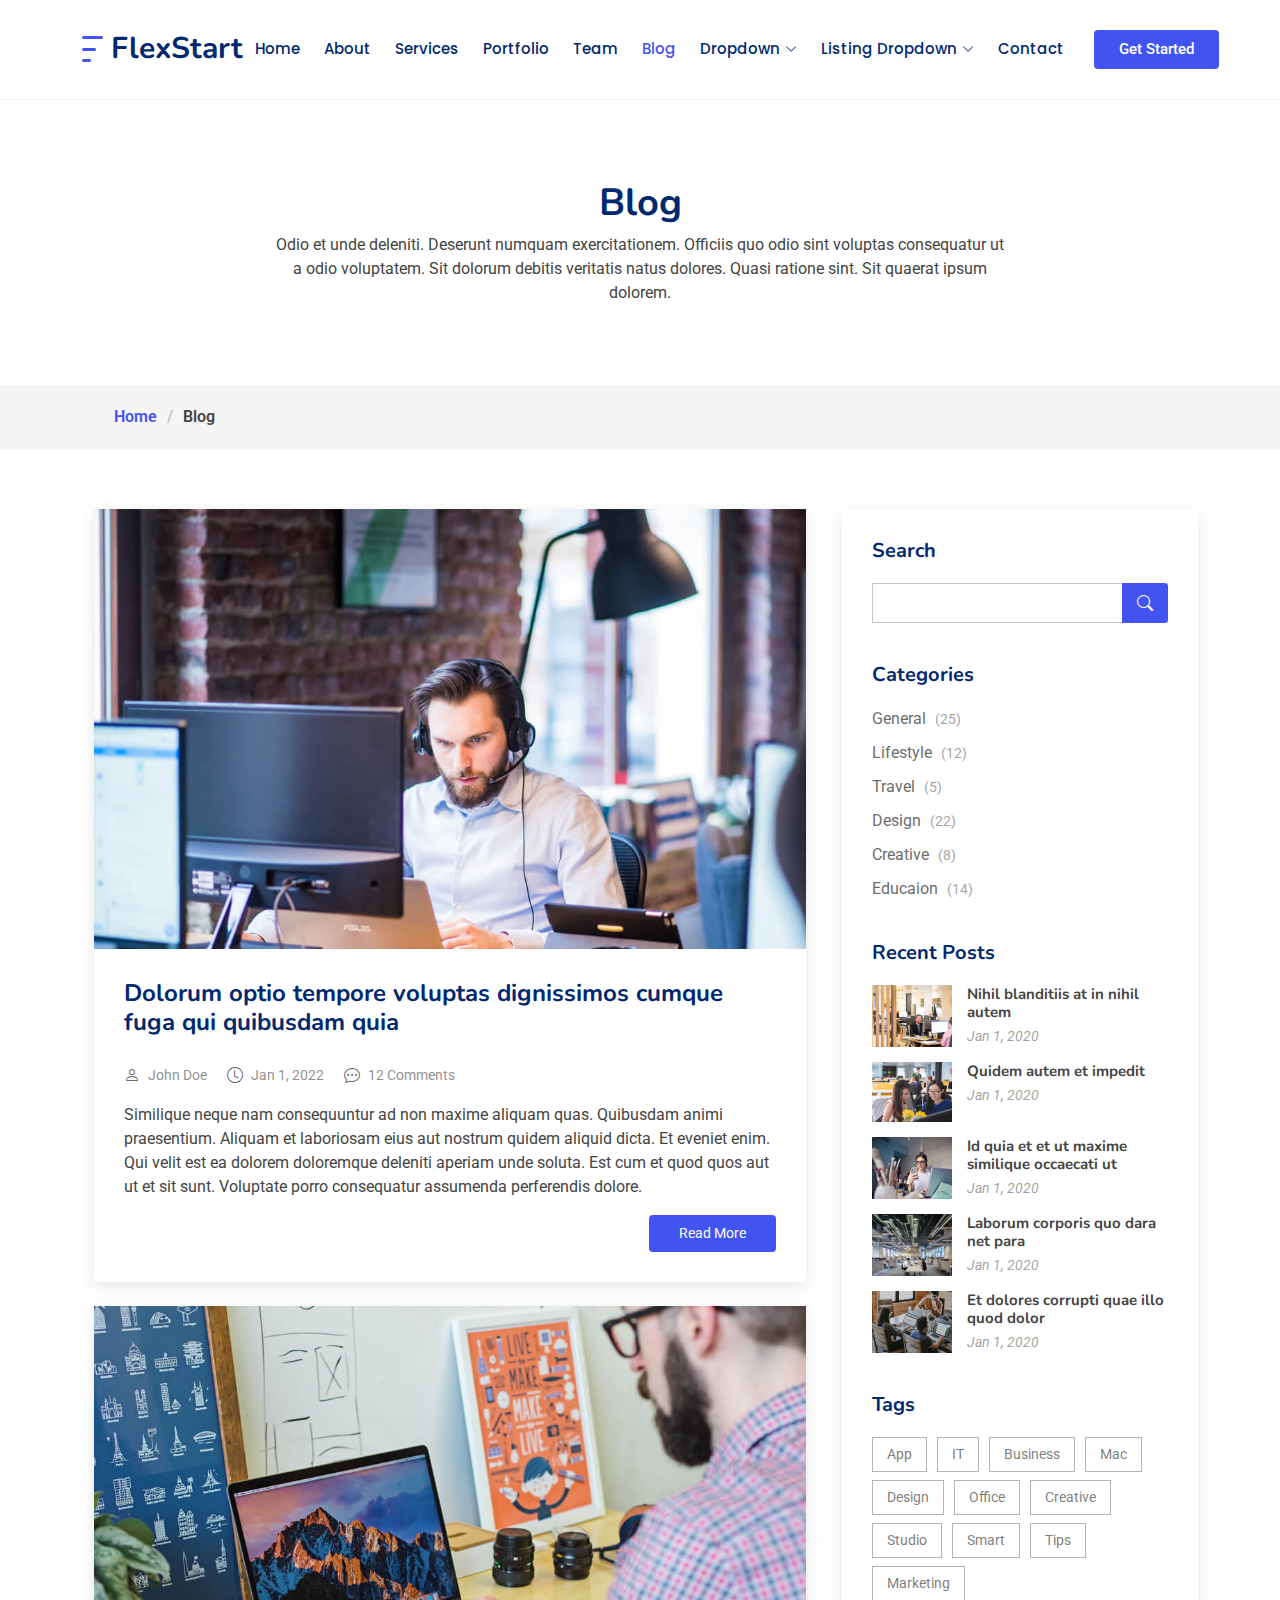
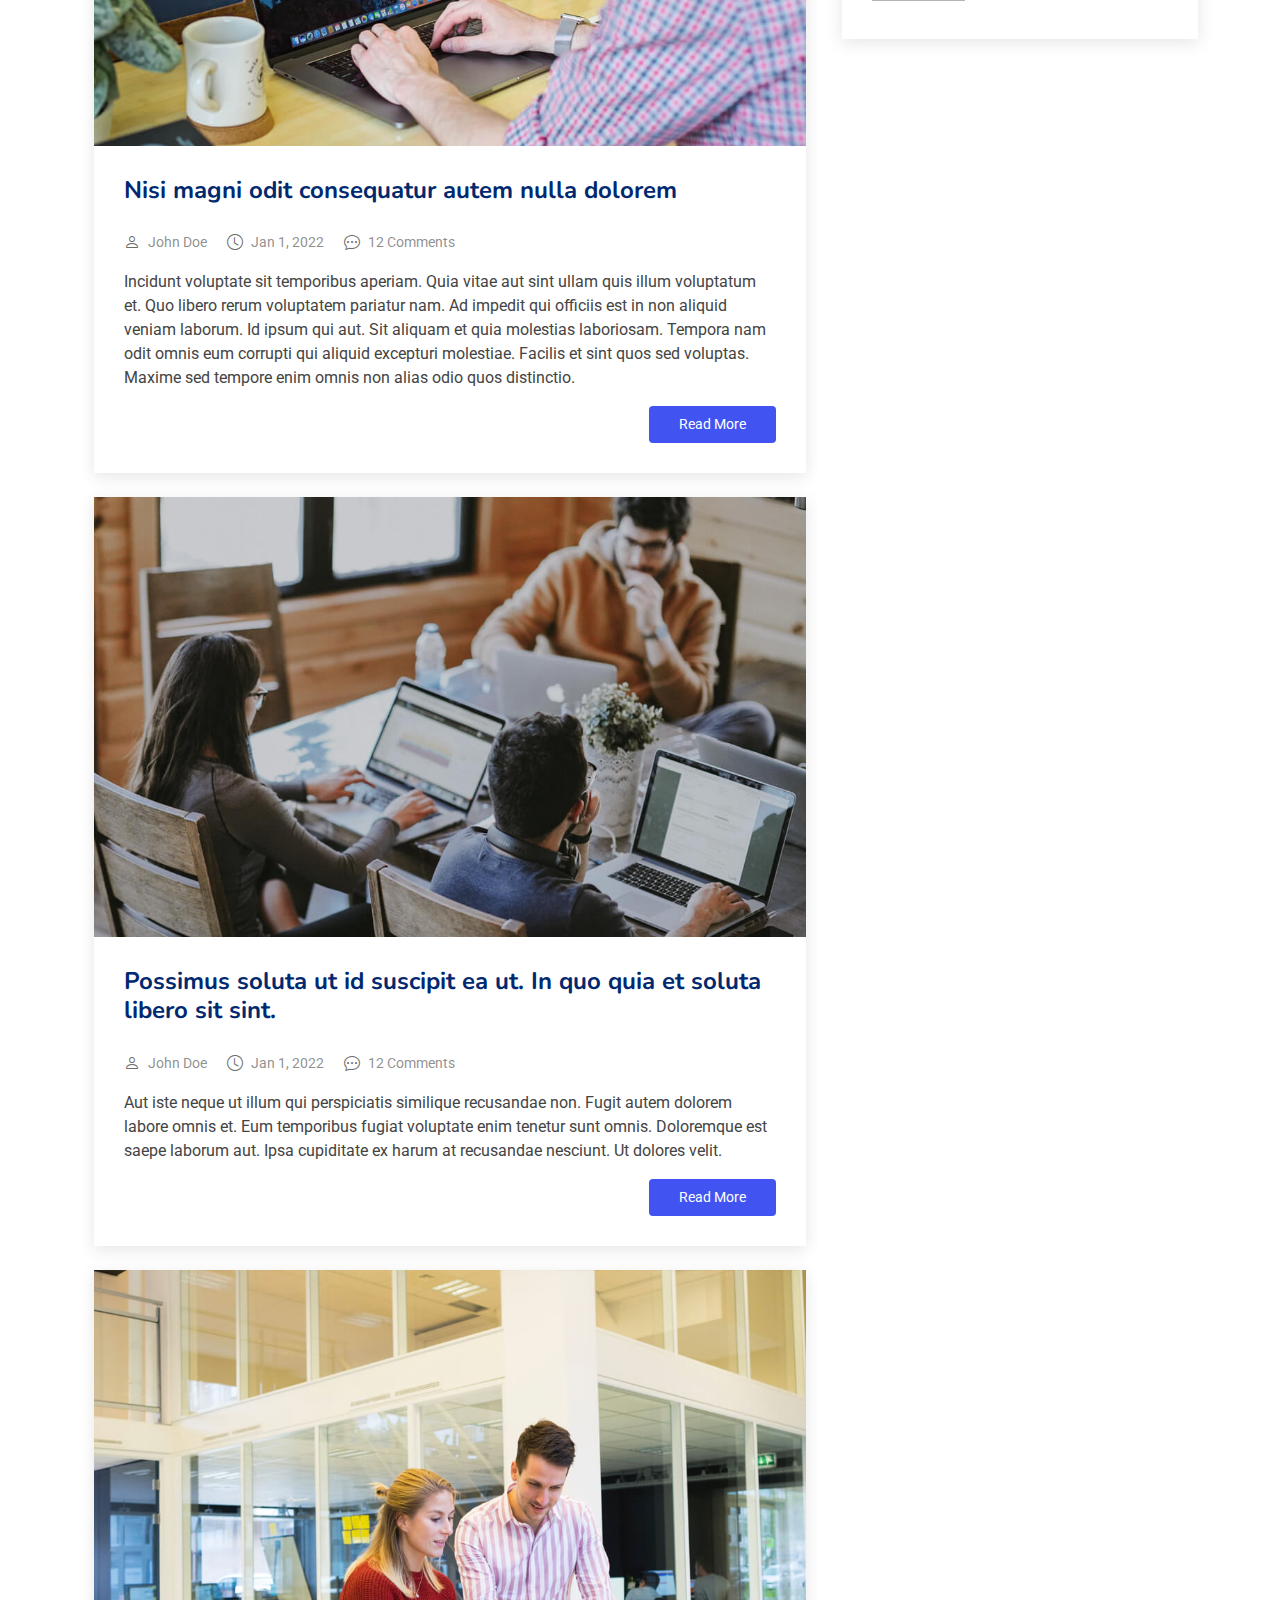
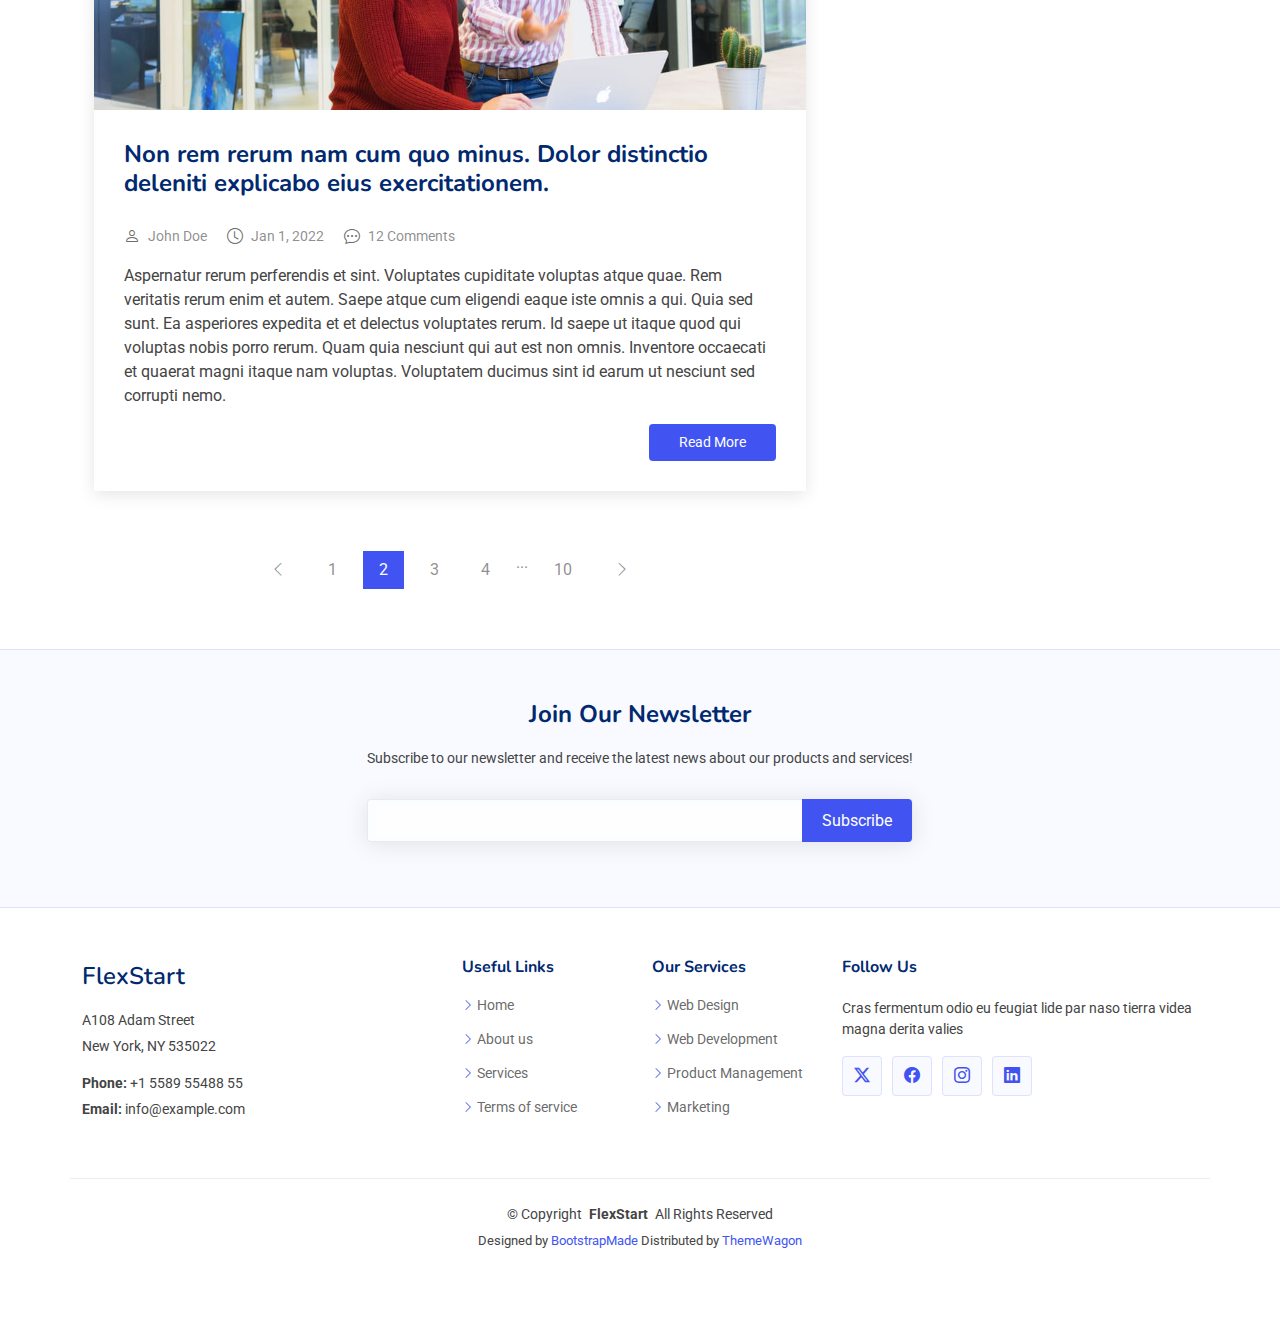
<file: blog.html>
<!DOCTYPE html>
<html lang="en">

<head>
  <meta charset="utf-8">
  <meta content="width=device-width, initial-scale=1.0" name="viewport">
  <title>Blog - FlexStart Bootstrap Template</title>
  <meta name="description" content="">
  <meta name="keywords" content="">

  <!-- Favicons -->
  <link href="assets/img/favicon.png" rel="icon">
  <link href="assets/img/apple-touch-icon.png" rel="apple-touch-icon">

  <!-- Fonts -->
  <link href="https://fonts.googleapis.com" rel="preconnect">
  <link href="https://fonts.gstatic.com" rel="preconnect" crossorigin>
  <link href="https://fonts.googleapis.com/css2?family=Roboto:ital,wght@0,100;0,300;0,400;0,500;0,700;0,900;1,100;1,300;1,400;1,500;1,700;1,900&family=Poppins:ital,wght@0,100;0,200;0,300;0,400;0,500;0,600;0,700;0,800;0,900;1,100;1,200;1,300;1,400;1,500;1,600;1,700;1,800;1,900&family=Nunito:ital,wght@0,200;0,300;0,400;0,500;0,600;0,700;0,800;0,900;1,200;1,300;1,400;1,500;1,600;1,700;1,800;1,900&display=swap" rel="stylesheet">

  <!-- Vendor CSS Files -->
  <link href="assets/vendor/bootstrap/css/bootstrap.min.css" rel="stylesheet">
  <link href="assets/vendor/bootstrap-icons/bootstrap-icons.css" rel="stylesheet">
  <link href="assets/vendor/aos/aos.css" rel="stylesheet">
  <link href="assets/vendor/glightbox/css/glightbox.min.css" rel="stylesheet">
  <link href="assets/vendor/swiper/swiper-bundle.min.css" rel="stylesheet">

  <!-- Main CSS File -->
  <link href="assets/css/main.css" rel="stylesheet">

  <!-- =======================================================
  * Template Name: FlexStart
  * Template URL: https://bootstrapmade.com/flexstart-bootstrap-startup-template/
  * Updated: Nov 01 2024 with Bootstrap v5.3.3
  * Author: BootstrapMade.com
  * License: https://bootstrapmade.com/license/
  ======================================================== -->
</head>

<body class="blog-page">

  <header id="header" class="header d-flex align-items-center sticky-top">
    <div class="container-fluid container-xl position-relative d-flex align-items-center">

      <a href="index.html" class="logo d-flex align-items-center me-auto">
        <!-- Uncomment the line below if you also wish to use an image logo -->
        <img src="assets/img/logo.png" alt="">
        <h1 class="sitename">FlexStart</h1>
      </a>

      <nav id="navmenu" class="navmenu">
        <ul>
          <li><a href="#hero">Home<br></a></li>
          <li><a href="#about">About</a></li>
          <li><a href="#services">Services</a></li>
          <li><a href="#portfolio">Portfolio</a></li>
          <li><a href="#team">Team</a></li>
          <li><a href="blog.html" class="active">Blog</a></li>
          <li class="dropdown"><a href="#"><span>Dropdown</span> <i class="bi bi-chevron-down toggle-dropdown"></i></a>
            <ul>
              <li><a href="#">Dropdown 1</a></li>
              <li class="dropdown"><a href="#"><span>Deep Dropdown</span> <i class="bi bi-chevron-down toggle-dropdown"></i></a>
                <ul>
                  <li><a href="#">Deep Dropdown 1</a></li>
                  <li><a href="#">Deep Dropdown 2</a></li>
                  <li><a href="#">Deep Dropdown 3</a></li>
                  <li><a href="#">Deep Dropdown 4</a></li>
                  <li><a href="#">Deep Dropdown 5</a></li>
                </ul>
              </li>
              <li><a href="#">Dropdown 2</a></li>
              <li><a href="#">Dropdown 3</a></li>
              <li><a href="#">Dropdown 4</a></li>
            </ul>
          </li>
          <li class="listing-dropdown"><a href="#"><span>Listing Dropdown</span> <i class="bi bi-chevron-down toggle-dropdown"></i></a>
            <ul>
              <li>
                <a href="#">Column 1 link 1</a>
                <a href="#">Column 1 link 2</a>
                <a href="#">Column 1 link 3</a>
              </li>
              <li>
                <a href="#">Column 2 link 1</a>
                <a href="#">Column 2 link 2</a>
                <a href="#">Column 3 link 3</a>
              </li>
              <li>
                <a href="#">Column 3 link 1</a>
                <a href="#">Column 3 link 2</a>
                <a href="#">Column 3 link 3</a>
              </li>
              <li>
                <a href="#">Column 4 link 1</a>
                <a href="#">Column 4 link 2</a>
                <a href="#">Column 4 link 3</a>
              </li>
              <li>
                <a href="#">Column 5 link 1</a>
                <a href="#">Column 5 link 2</a>
                <a href="#">Column 5 link 3</a>
              </li>
            </ul>
          </li>
          <li><a href="#contact">Contact</a></li>
        </ul>
        <i class="mobile-nav-toggle d-xl-none bi bi-list"></i>
      </nav>

      <a class="btn-getstarted flex-md-shrink-0" href="index.html#about">Get Started</a>

    </div>
  </header>

  <main class="main">

    <!-- Page Title -->
    <div class="page-title">
      <div class="heading">
        <div class="container">
          <div class="row d-flex justify-content-center text-center">
            <div class="col-lg-8">
              <h1>Blog</h1>
              <p class="mb-0">Odio et unde deleniti. Deserunt numquam exercitationem. Officiis quo odio sint voluptas consequatur ut a odio voluptatem. Sit dolorum debitis veritatis natus dolores. Quasi ratione sint. Sit quaerat ipsum dolorem.</p>
            </div>
          </div>
        </div>
      </div>
      <nav class="breadcrumbs">
        <div class="container">
          <ol>
            <li><a href="index.html">Home</a></li>
            <li class="current">Blog</li>
          </ol>
        </div>
      </nav>
    </div><!-- End Page Title -->

    <div class="container">
      <div class="row">

        <div class="col-lg-8">

          <!-- Blog Posts Section -->
          <section id="blog-posts" class="blog-posts section">

            <div class="container">

              <div class="row gy-4">

                <div class="col-12">
                  <article>

                    <div class="post-img">
                      <img src="assets/img/blog/blog-1.jpg" alt="" class="img-fluid">
                    </div>

                    <h2 class="title">
                      <a href="blog-details.html">Dolorum optio tempore voluptas dignissimos cumque fuga qui quibusdam quia</a>
                    </h2>

                    <div class="meta-top">
                      <ul>
                        <li class="d-flex align-items-center"><i class="bi bi-person"></i> <a href="blog-details.html">John Doe</a></li>
                        <li class="d-flex align-items-center"><i class="bi bi-clock"></i> <a href="blog-details.html"><time datetime="2022-01-01">Jan 1, 2022</time></a></li>
                        <li class="d-flex align-items-center"><i class="bi bi-chat-dots"></i> <a href="blog-details.html">12 Comments</a></li>
                      </ul>
                    </div>

                    <div class="content">
                      <p>
                        Similique neque nam consequuntur ad non maxime aliquam quas. Quibusdam animi praesentium. Aliquam et laboriosam eius aut nostrum quidem aliquid dicta.
                        Et eveniet enim. Qui velit est ea dolorem doloremque deleniti aperiam unde soluta. Est cum et quod quos aut ut et sit sunt. Voluptate porro consequatur assumenda perferendis dolore.
                      </p>

                      <div class="read-more">
                        <a href="blog-details.html">Read More</a>
                      </div>
                    </div>

                  </article>
                </div><!-- End post list item -->

                <div class="col-12">

                  <article>

                    <div class="post-img">
                      <img src="assets/img/blog/blog-2.jpg" alt="" class="img-fluid">
                    </div>

                    <h2 class="title">
                      <a href="blog-details.html">Nisi magni odit consequatur autem nulla dolorem</a>
                    </h2>

                    <div class="meta-top">
                      <ul>
                        <li class="d-flex align-items-center"><i class="bi bi-person"></i> <a href="blog-details.html">John Doe</a></li>
                        <li class="d-flex align-items-center"><i class="bi bi-clock"></i> <a href="blog-details.html"><time datetime="2022-01-01">Jan 1, 2022</time></a></li>
                        <li class="d-flex align-items-center"><i class="bi bi-chat-dots"></i> <a href="blog-details.html">12 Comments</a></li>
                      </ul>
                    </div>

                    <div class="content">
                      <p>
                        Incidunt voluptate sit temporibus aperiam. Quia vitae aut sint ullam quis illum voluptatum et. Quo libero rerum voluptatem pariatur nam.
                        Ad impedit qui officiis est in non aliquid veniam laborum. Id ipsum qui aut. Sit aliquam et quia molestias laboriosam. Tempora nam odit omnis eum corrupti qui aliquid excepturi molestiae. Facilis et sint quos sed voluptas. Maxime sed tempore enim omnis non alias odio quos distinctio.
                      </p>
                      <div class="read-more">
                        <a href="blog-details.html">Read More</a>
                      </div>
                    </div>

                  </article>

                </div><!-- End post list item -->

                <div class="col-12">

                  <article>

                    <div class="post-img">
                      <img src="assets/img/blog/blog-3.jpg" alt="" class="img-fluid">
                    </div>

                    <h2 class="title">
                      <a href="blog-details.html">Possimus soluta ut id suscipit ea ut. In quo quia et soluta libero sit sint.</a>
                    </h2>

                    <div class="meta-top">
                      <ul>
                        <li class="d-flex align-items-center"><i class="bi bi-person"></i> <a href="blog-details.html">John Doe</a></li>
                        <li class="d-flex align-items-center"><i class="bi bi-clock"></i> <a href="blog-details.html"><time datetime="2022-01-01">Jan 1, 2022</time></a></li>
                        <li class="d-flex align-items-center"><i class="bi bi-chat-dots"></i> <a href="blog-details.html">12 Comments</a></li>
                      </ul>
                    </div>

                    <div class="content">
                      <p>
                        Aut iste neque ut illum qui perspiciatis similique recusandae non. Fugit autem dolorem labore omnis et. Eum temporibus fugiat voluptate enim tenetur sunt omnis.
                        Doloremque est saepe laborum aut. Ipsa cupiditate ex harum at recusandae nesciunt. Ut dolores velit.
                      </p>
                      <div class="read-more">
                        <a href="blog-details.html">Read More</a>
                      </div>
                    </div>

                  </article>

                </div><!-- End post list item -->

                <div class="col-12">

                  <article>

                    <div class="post-img">
                      <img src="assets/img/blog/blog-4.jpg" alt="" class="img-fluid">
                    </div>

                    <h2 class="title">
                      <a href="blog-details.html">Non rem rerum nam cum quo minus. Dolor distinctio deleniti explicabo eius exercitationem.</a>
                    </h2>

                    <div class="meta-top">
                      <ul>
                        <li class="d-flex align-items-center"><i class="bi bi-person"></i> <a href="blog-details.html">John Doe</a></li>
                        <li class="d-flex align-items-center"><i class="bi bi-clock"></i> <a href="blog-details.html"><time datetime="2022-01-01">Jan 1, 2022</time></a></li>
                        <li class="d-flex align-items-center"><i class="bi bi-chat-dots"></i> <a href="blog-details.html">12 Comments</a></li>
                      </ul>
                    </div>

                    <div class="content">
                      <p>
                        Aspernatur rerum perferendis et sint. Voluptates cupiditate voluptas atque quae. Rem veritatis rerum enim et autem. Saepe atque cum eligendi eaque iste omnis a qui.
                        Quia sed sunt. Ea asperiores expedita et et delectus voluptates rerum. Id saepe ut itaque quod qui voluptas nobis porro rerum. Quam quia nesciunt qui aut est non omnis. Inventore occaecati et quaerat magni itaque nam voluptas. Voluptatem ducimus sint id earum ut nesciunt sed corrupti nemo.
                      </p>
                      <div class="read-more">
                        <a href="blog-details.html">Read More</a>
                      </div>
                    </div>

                  </article>

                </div><!-- End post list item -->

              </div><!-- End blog posts list -->

            </div>

          </section><!-- /Blog Posts Section -->

          <!-- Blog Pagination Section -->
          <section id="blog-pagination" class="blog-pagination section">

            <div class="container">
              <div class="d-flex justify-content-center">
                <ul>
                  <li><a href="#"><i class="bi bi-chevron-left"></i></a></li>
                  <li><a href="#">1</a></li>
                  <li><a href="#" class="active">2</a></li>
                  <li><a href="#">3</a></li>
                  <li><a href="#">4</a></li>
                  <li>...</li>
                  <li><a href="#">10</a></li>
                  <li><a href="#"><i class="bi bi-chevron-right"></i></a></li>
                </ul>
              </div>
            </div>

          </section><!-- /Blog Pagination Section -->

        </div>

        <div class="col-lg-4 sidebar">

          <div class="widgets-container">

            <!-- Search Widget -->
            <div class="search-widget widget-item">

              <h3 class="widget-title">Search</h3>
              <form action="">
                <input type="text">
                <button type="submit" title="Search"><i class="bi bi-search"></i></button>
              </form>

            </div><!--/Search Widget -->

            <!-- Categories Widget -->
            <div class="categories-widget widget-item">

              <h3 class="widget-title">Categories</h3>
              <ul class="mt-3">
                <li><a href="#">General <span>(25)</span></a></li>
                <li><a href="#">Lifestyle <span>(12)</span></a></li>
                <li><a href="#">Travel <span>(5)</span></a></li>
                <li><a href="#">Design <span>(22)</span></a></li>
                <li><a href="#">Creative <span>(8)</span></a></li>
                <li><a href="#">Educaion <span>(14)</span></a></li>
              </ul>

            </div><!--/Categories Widget -->

            <!-- Recent Posts Widget -->
            <div class="recent-posts-widget widget-item">

              <h3 class="widget-title">Recent Posts</h3>

              <div class="post-item">
                <img src="assets/img/blog/blog-recent-1.jpg" alt="" class="flex-shrink-0">
                <div>
                  <h4><a href="blog-details.html">Nihil blanditiis at in nihil autem</a></h4>
                  <time datetime="2020-01-01">Jan 1, 2020</time>
                </div>
              </div><!-- End recent post item-->

              <div class="post-item">
                <img src="assets/img/blog/blog-recent-2.jpg" alt="" class="flex-shrink-0">
                <div>
                  <h4><a href="blog-details.html">Quidem autem et impedit</a></h4>
                  <time datetime="2020-01-01">Jan 1, 2020</time>
                </div>
              </div><!-- End recent post item-->

              <div class="post-item">
                <img src="assets/img/blog/blog-recent-3.jpg" alt="" class="flex-shrink-0">
                <div>
                  <h4><a href="blog-details.html">Id quia et et ut maxime similique occaecati ut</a></h4>
                  <time datetime="2020-01-01">Jan 1, 2020</time>
                </div>
              </div><!-- End recent post item-->

              <div class="post-item">
                <img src="assets/img/blog/blog-recent-4.jpg" alt="" class="flex-shrink-0">
                <div>
                  <h4><a href="blog-details.html">Laborum corporis quo dara net para</a></h4>
                  <time datetime="2020-01-01">Jan 1, 2020</time>
                </div>
              </div><!-- End recent post item-->

              <div class="post-item">
                <img src="assets/img/blog/blog-recent-5.jpg" alt="" class="flex-shrink-0">
                <div>
                  <h4><a href="blog-details.html">Et dolores corrupti quae illo quod dolor</a></h4>
                  <time datetime="2020-01-01">Jan 1, 2020</time>
                </div>
              </div><!-- End recent post item-->

            </div><!--/Recent Posts Widget -->

            <!-- Tags Widget -->
            <div class="tags-widget widget-item">

              <h3 class="widget-title">Tags</h3>
              <ul>
                <li><a href="#">App</a></li>
                <li><a href="#">IT</a></li>
                <li><a href="#">Business</a></li>
                <li><a href="#">Mac</a></li>
                <li><a href="#">Design</a></li>
                <li><a href="#">Office</a></li>
                <li><a href="#">Creative</a></li>
                <li><a href="#">Studio</a></li>
                <li><a href="#">Smart</a></li>
                <li><a href="#">Tips</a></li>
                <li><a href="#">Marketing</a></li>
              </ul>

            </div><!--/Tags Widget -->

          </div>

        </div>

      </div>
    </div>

  </main>

  <footer id="footer" class="footer">

    <div class="footer-newsletter">
      <div class="container">
        <div class="row justify-content-center text-center">
          <div class="col-lg-6">
            <h4>Join Our Newsletter</h4>
            <p>Subscribe to our newsletter and receive the latest news about our products and services!</p>
            <form action="forms/newsletter.php" method="post" class="php-email-form">
              <div class="newsletter-form"><input type="email" name="email"><input type="submit" value="Subscribe"></div>
              <div class="loading">Loading</div>
              <div class="error-message"></div>
              <div class="sent-message">Your subscription request has been sent. Thank you!</div>
            </form>
          </div>
        </div>
      </div>
    </div>

    <div class="container footer-top">
      <div class="row gy-4">
        <div class="col-lg-4 col-md-6 footer-about">
          <a href="index.html" class="d-flex align-items-center">
            <span class="sitename">FlexStart</span>
          </a>
          <div class="footer-contact pt-3">
            <p>A108 Adam Street</p>
            <p>New York, NY 535022</p>
            <p class="mt-3"><strong>Phone:</strong> <span>+1 5589 55488 55</span></p>
            <p><strong>Email:</strong> <span>info@example.com</span></p>
          </div>
        </div>

        <div class="col-lg-2 col-md-3 footer-links">
          <h4>Useful Links</h4>
          <ul>
            <li><i class="bi bi-chevron-right"></i> <a href="#">Home</a></li>
            <li><i class="bi bi-chevron-right"></i> <a href="#">About us</a></li>
            <li><i class="bi bi-chevron-right"></i> <a href="#">Services</a></li>
            <li><i class="bi bi-chevron-right"></i> <a href="#">Terms of service</a></li>
          </ul>
        </div>

        <div class="col-lg-2 col-md-3 footer-links">
          <h4>Our Services</h4>
          <ul>
            <li><i class="bi bi-chevron-right"></i> <a href="#">Web Design</a></li>
            <li><i class="bi bi-chevron-right"></i> <a href="#">Web Development</a></li>
            <li><i class="bi bi-chevron-right"></i> <a href="#">Product Management</a></li>
            <li><i class="bi bi-chevron-right"></i> <a href="#">Marketing</a></li>
          </ul>
        </div>

        <div class="col-lg-4 col-md-12">
          <h4>Follow Us</h4>
          <p>Cras fermentum odio eu feugiat lide par naso tierra videa magna derita valies</p>
          <div class="social-links d-flex">
            <a href=""><i class="bi bi-twitter-x"></i></a>
            <a href=""><i class="bi bi-facebook"></i></a>
            <a href=""><i class="bi bi-instagram"></i></a>
            <a href=""><i class="bi bi-linkedin"></i></a>
          </div>
        </div>

      </div>
    </div>

    <div class="container copyright text-center mt-4">
      <p>© <span>Copyright</span> <strong class="px-1 sitename">FlexStart</strong> <span>All Rights Reserved</span></p>
      <div class="credits">
        <!-- All the links in the footer should remain intact. -->
        <!-- You can delete the links only if you've purchased the pro version. -->
        <!-- Licensing information: https://bootstrapmade.com/license/ -->
        <!-- Purchase the pro version with working PHP/AJAX contact form: [buy-url] -->
        Designed by <a href="https://bootstrapmade.com/">BootstrapMade</a> Distributed by <a href=“https://themewagon.com>ThemeWagon
      </div>
    </div>

  </footer>

  <!-- Scroll Top -->
  <a href="#" id="scroll-top" class="scroll-top d-flex align-items-center justify-content-center"><i class="bi bi-arrow-up-short"></i></a>

  <!-- Vendor JS Files -->
  <script src="assets/vendor/bootstrap/js/bootstrap.bundle.min.js"></script>
  <script src="assets/vendor/php-email-form/validate.js"></script>
  <script src="assets/vendor/aos/aos.js"></script>
  <script src="assets/vendor/glightbox/js/glightbox.min.js"></script>
  <script src="assets/vendor/purecounter/purecounter_vanilla.js"></script>
  <script src="assets/vendor/imagesloaded/imagesloaded.pkgd.min.js"></script>
  <script src="assets/vendor/isotope-layout/isotope.pkgd.min.js"></script>
  <script src="assets/vendor/swiper/swiper-bundle.min.js"></script>

  <!-- Main JS File -->
  <script src="assets/js/main.js"></script>

</body>

</html>
</file>
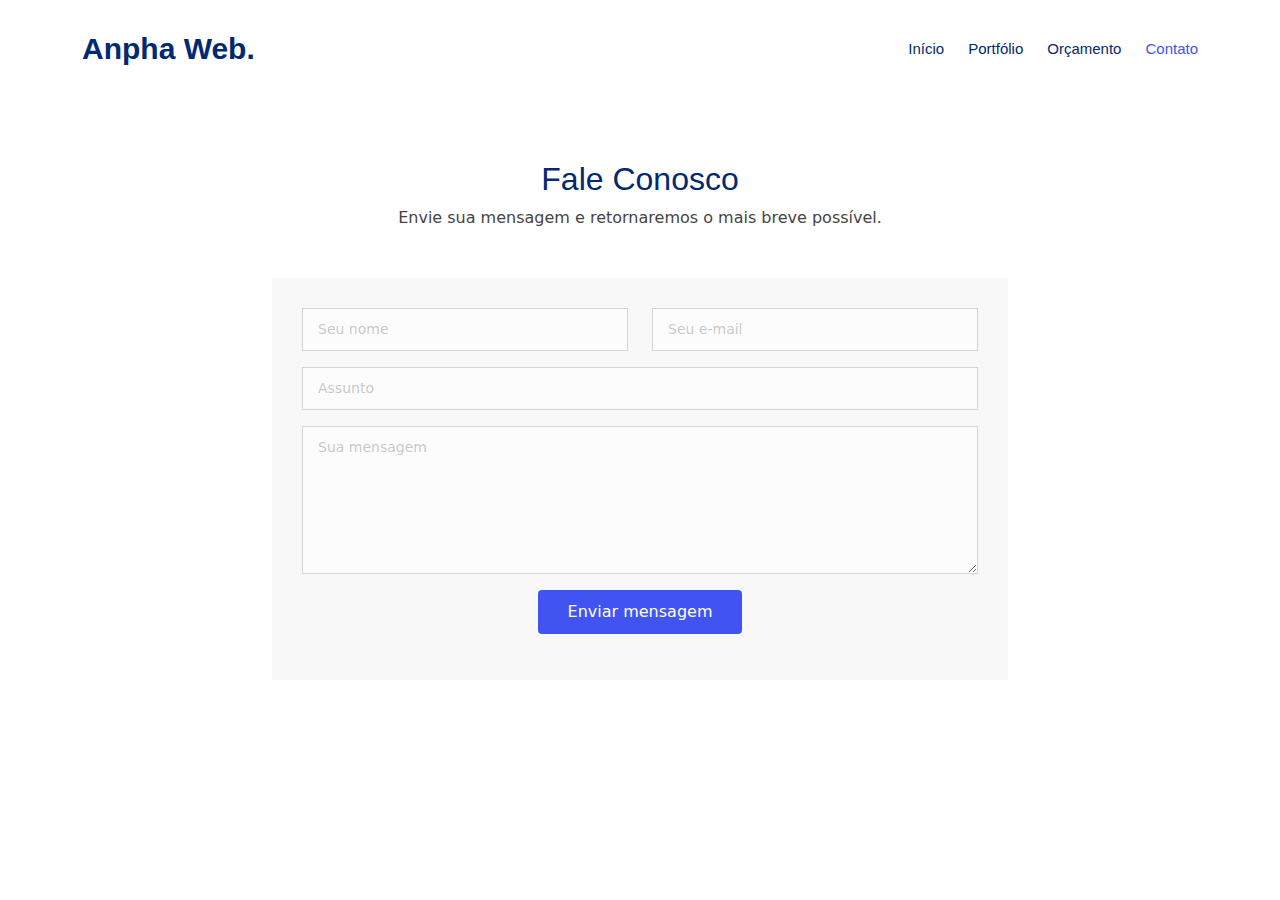
<file: contato.html>
<!DOCTYPE html>
<html lang="pt-BR">

<head>
  <meta charset="utf-8">
  <meta name="viewport" content="width=device-width, initial-scale=1.0">
  <title>Contato | Anpha Web</title>
  <meta name="description"
    content="Entre em contato com a Anpha Web. Solicite um orçamento ou tire dúvidas sobre nossos serviços.">

  <!-- CSS -->
  <link rel="stylesheet" href="assets/vendor/bootstrap/css/bootstrap.min.css">
  <link rel="stylesheet" href="assets/vendor/bootstrap-icons/bootstrap-icons.css">
  <link rel="stylesheet" href="assets/css/main.min.css">
</head>

<body>

  <header id="header" class="header fixed-top d-flex align-items-center">
    <div class="container d-flex align-items-center justify-content-between">
      <a href="index.html" class="logo d-flex align-items-center">
        <h1>Anpha Web<span>.</span></h1>
      </a>
      <nav id="navmenu" class="navmenu">
        <ul>
          <li><a href="index.html">Início</a></li>
          <li><a href="portfolio.html">Portfólio</a></li>
          <li><a href="orcamento.html">Orçamento</a></li>
          <li><a href="contato.html" class="active">Contato</a></li>
        </ul>
      </nav>
      <i class="mobile-nav-toggle d-xl-none bi bi-list"></i>
    </div>
  </header>

  <main style="margin-top: 100px;">
    <section class="contact container" data-aos="fade-up">
      <div class="section-header text-center mb-5">
        <h2>Fale Conosco</h2>
        <p>Envie sua mensagem e retornaremos o mais breve possível.</p>
      </div>

      <div class="row justify-content-center">
        <div class="col-lg-8">
          <form id="formContato" class="php-email-form" method="POST" action="enviar_contato.php" novalidate>
            <div class="row gy-3">
              <div class="col-md-6">
                <input type="text" name="nome" class="form-control" placeholder="Seu nome" required>
              </div>
              <div class="col-md-6">
                <input type="email" name="email" class="form-control" placeholder="Seu e-mail" required>
              </div>
              <div class="col-md-12">
                <input type="text" name="assunto" class="form-control" placeholder="Assunto" required>
              </div>
              <div class="col-md-12">
                <textarea name="mensagem" class="form-control" rows="6" placeholder="Sua mensagem" required></textarea>
              </div>
              <div class="col-md-12 text-center">
                <button type="submit" class="btn btn-primary">Enviar mensagem</button>
              </div>
            </div>
            <div id="msgRetorno" class="mt-3 text-center"></div>
          </form>
        </div>
      </div>
    </section>
  </main>

  <script src="assets/vendor/bootstrap/js/bootstrap.bundle.min.js" defer></script>
  <script src="assets/vendor/aos/aos.js" defer></script>
  <script src="assets/js/main.min.js" defer></script>
  <script src="assets/js/contato.js" defer></script>

  <!-- Google reCAPTCHA v3 -->
  <script src="https://www.google.com/recaptcha/api.js?render=6LdRYQUsAAAAAJdMlgHmN2WrFhgk22qgzr63osoT"></script>
  <script>
    grecaptcha.ready(function () {
      const form = document.getElementById('formContato');
      form.addEventListener('submit', function (e) {
        e.preventDefault();
        grecaptcha.execute('6LdRYQUsAAAAAJdMlgHmN2WrFhgk22qgzr63osoT', { action: 'contato' }).then(function (token) {
          const input = document.createElement('input');
          input.type = 'hidden';
          input.name = 'recaptcha_token';
          input.value = token;
          form.appendChild(input);
          form.submit();
        });
      });
    });
  </script>

</body>

</html>
</file>
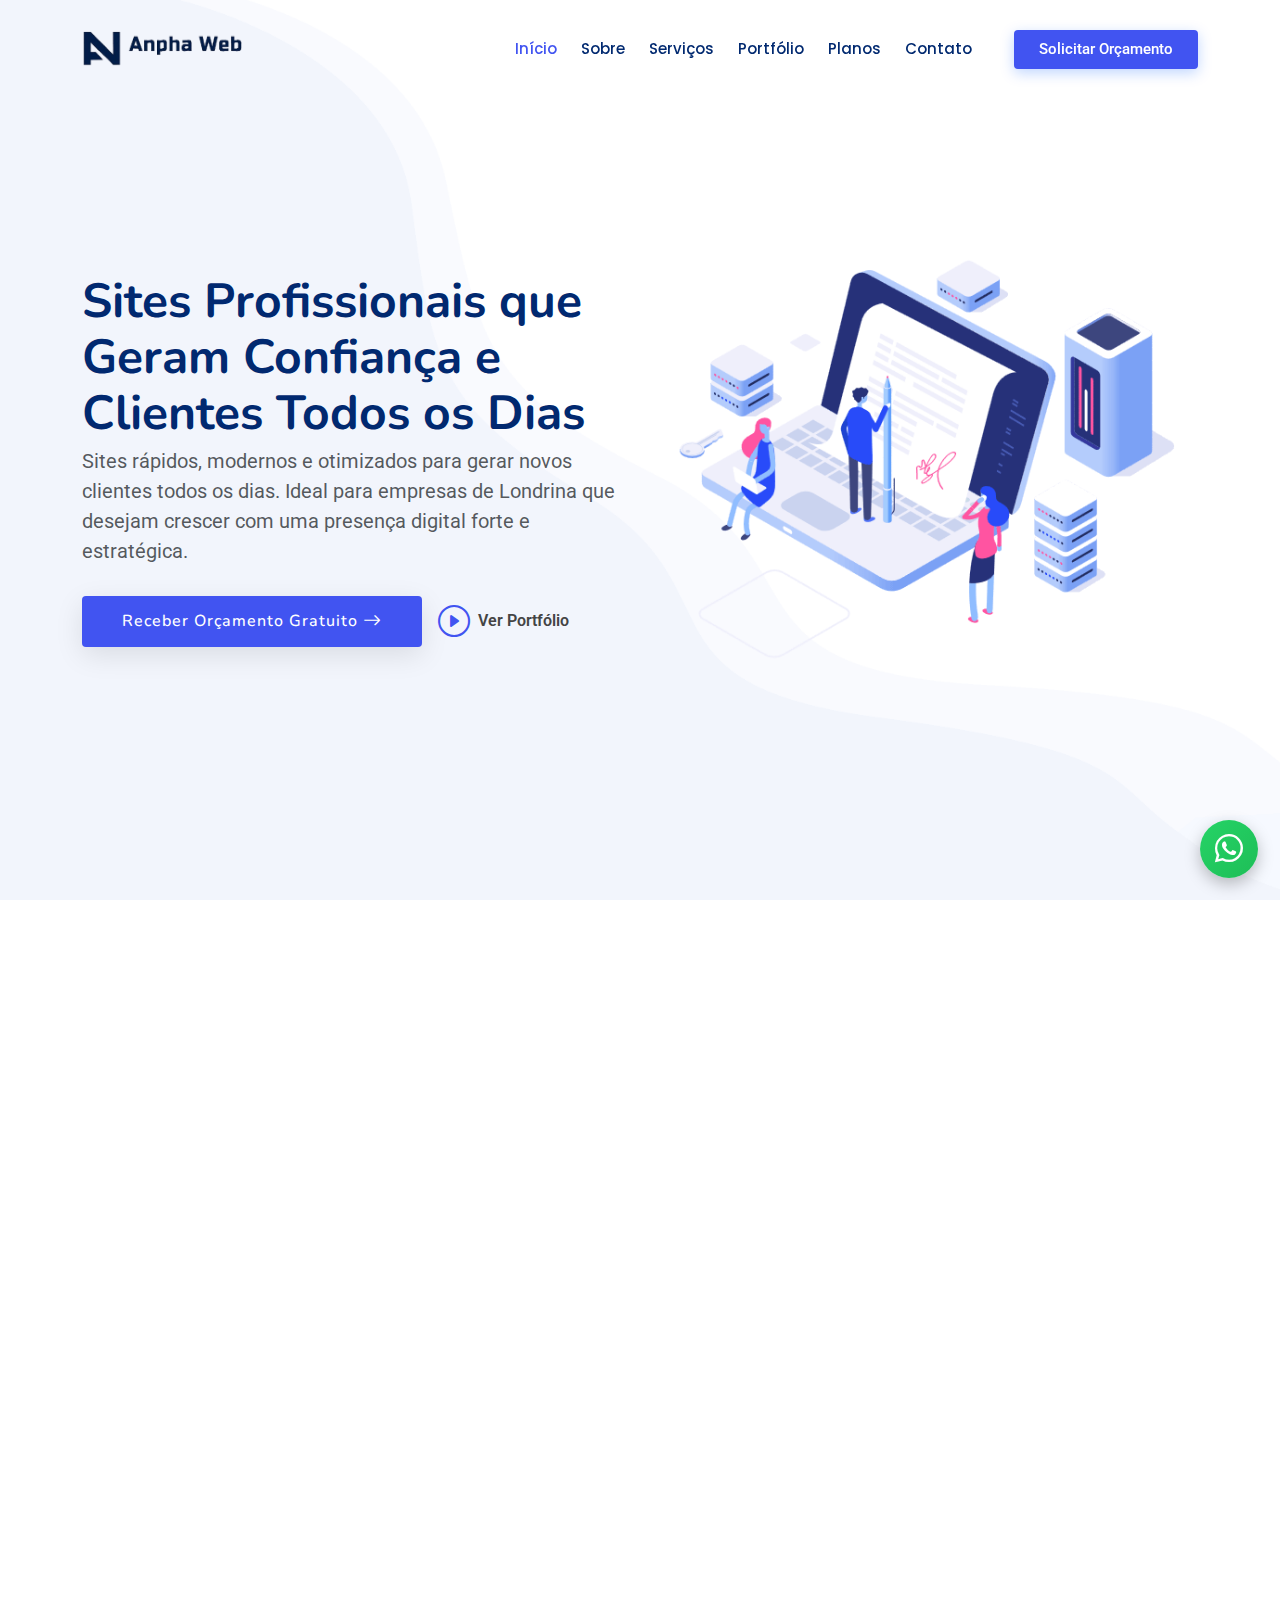
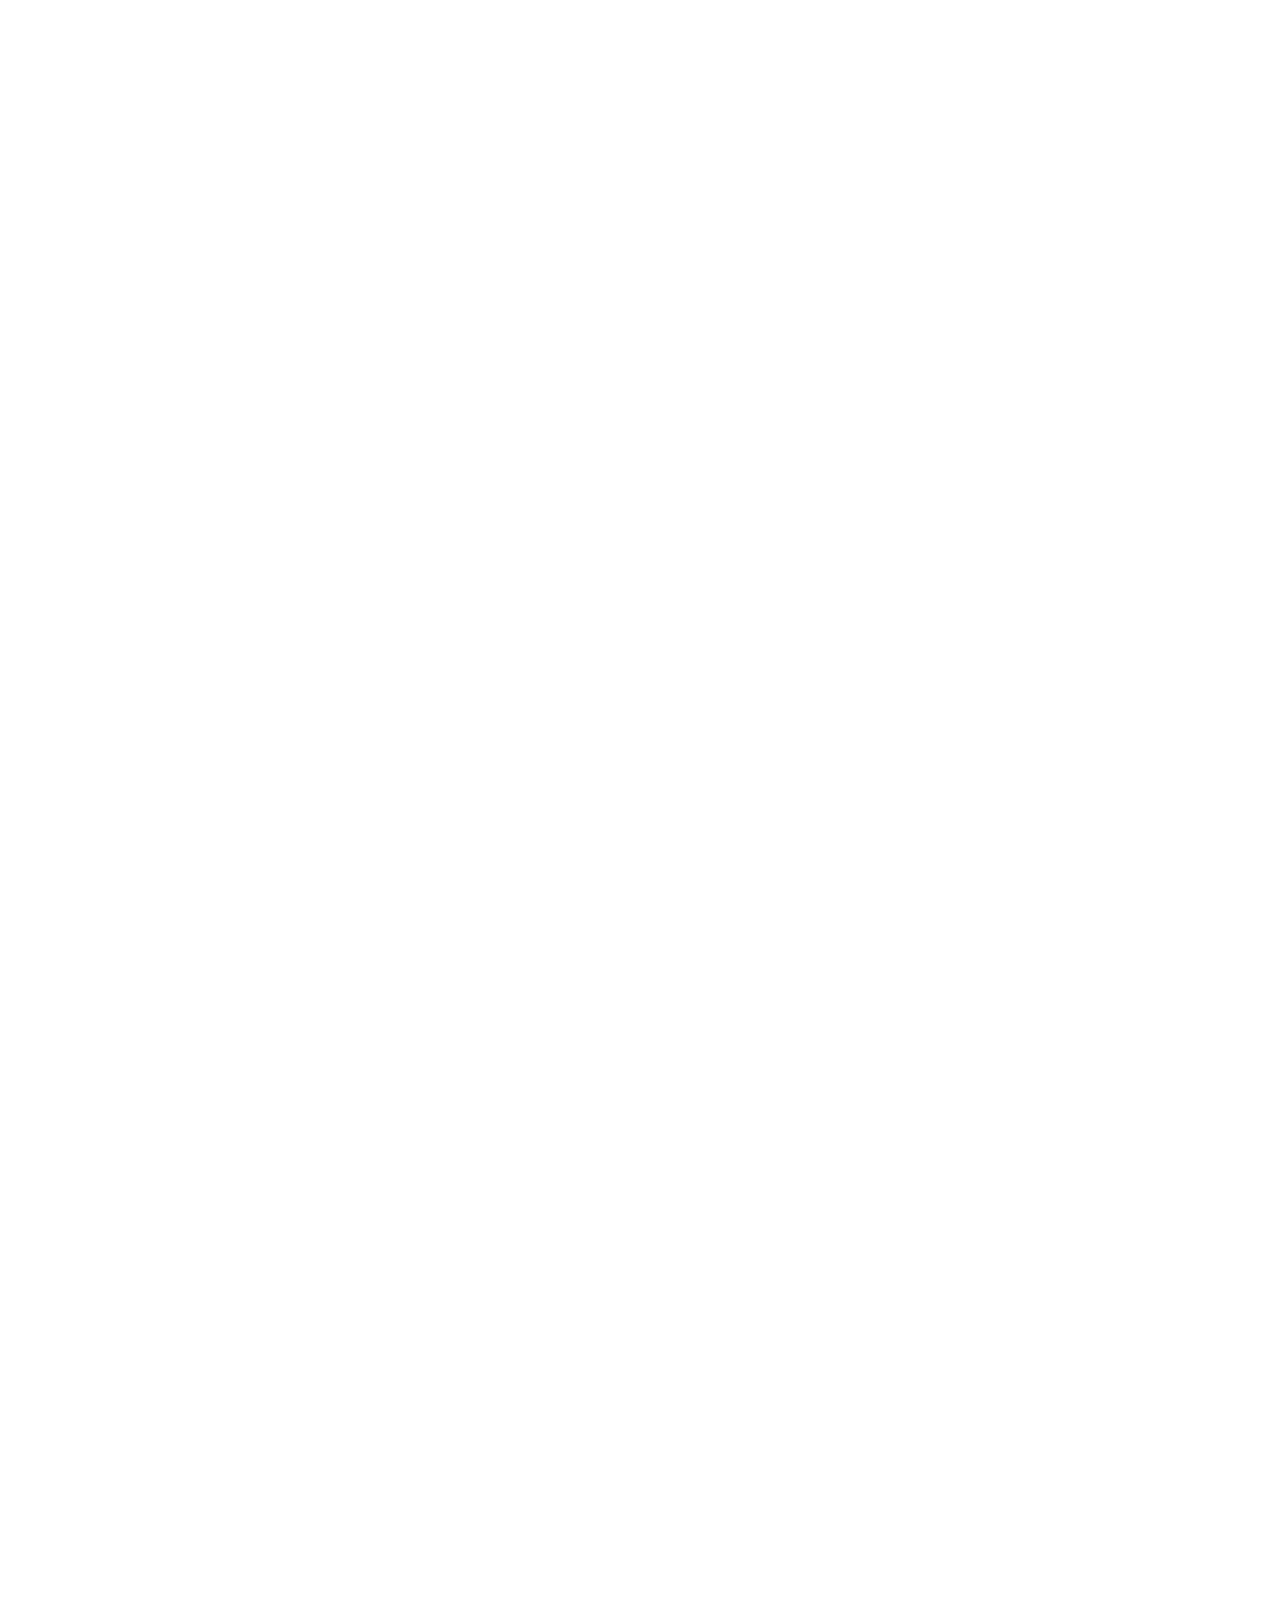
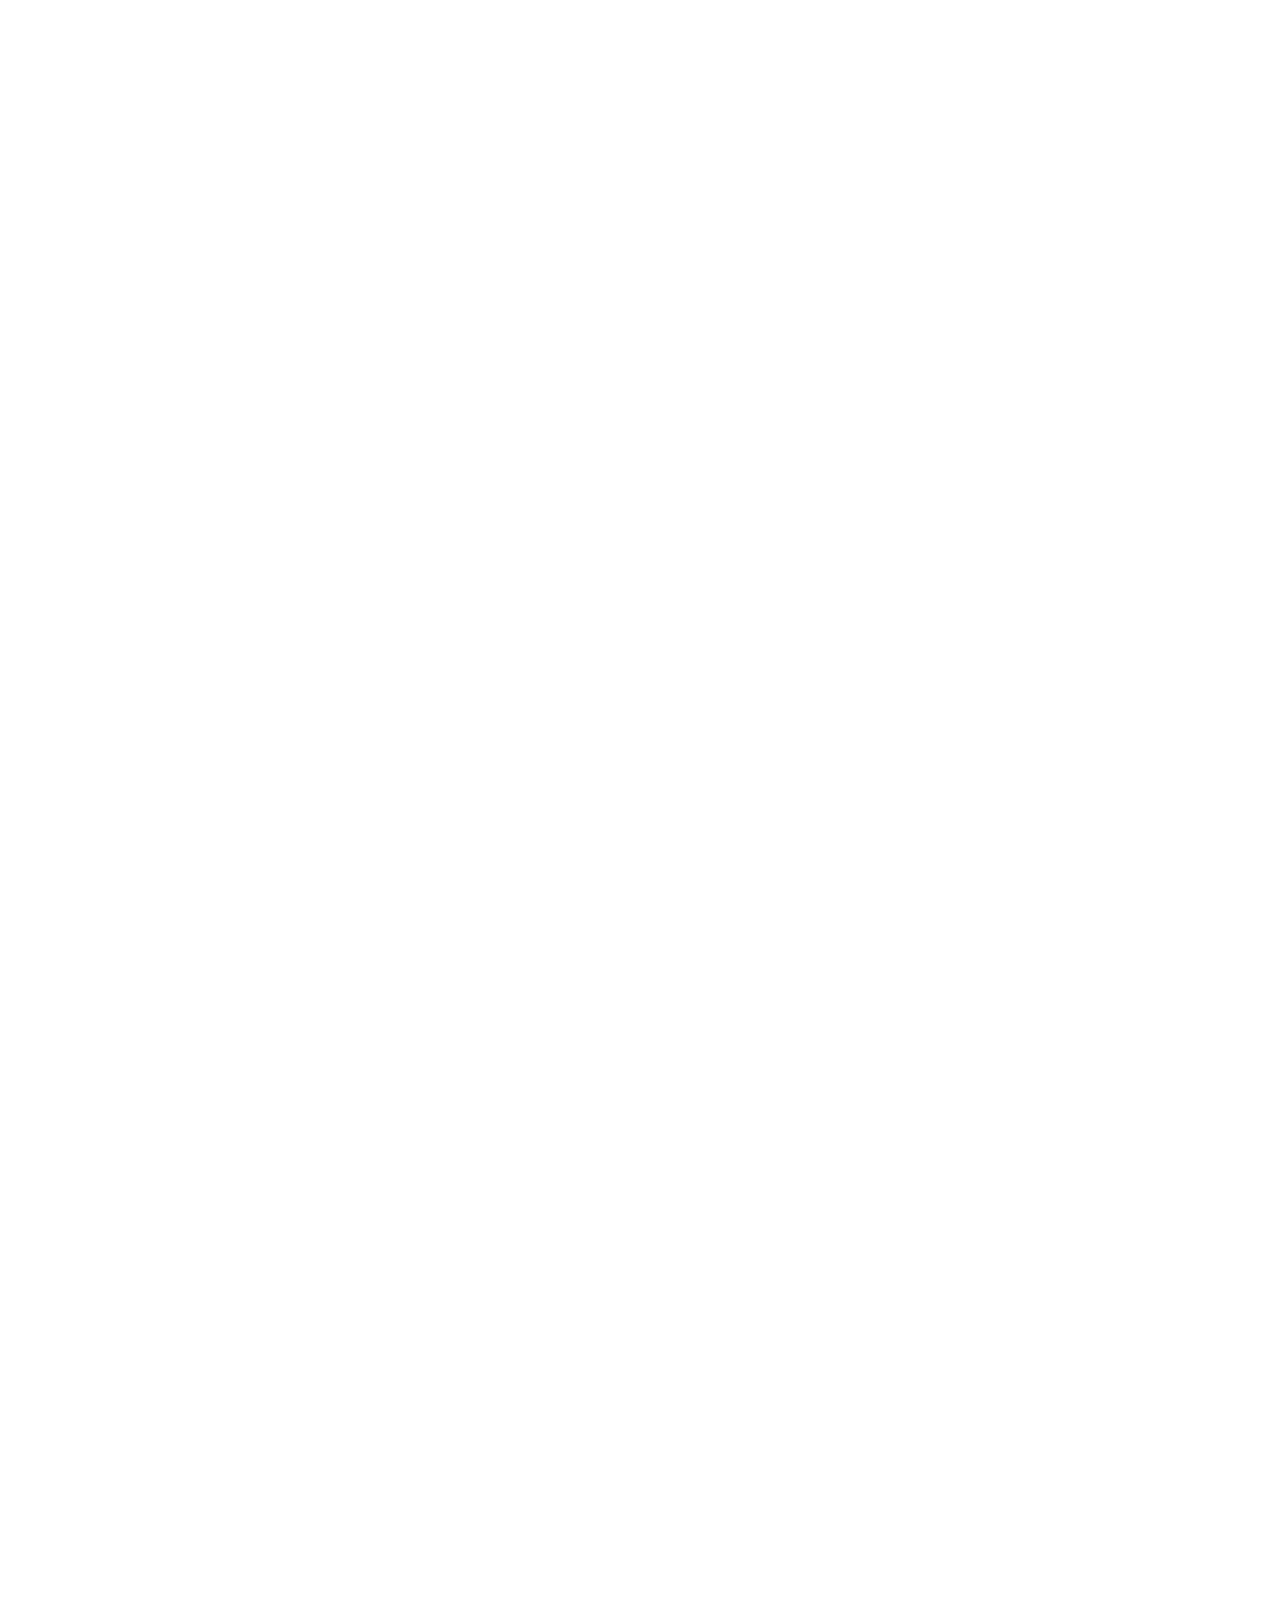
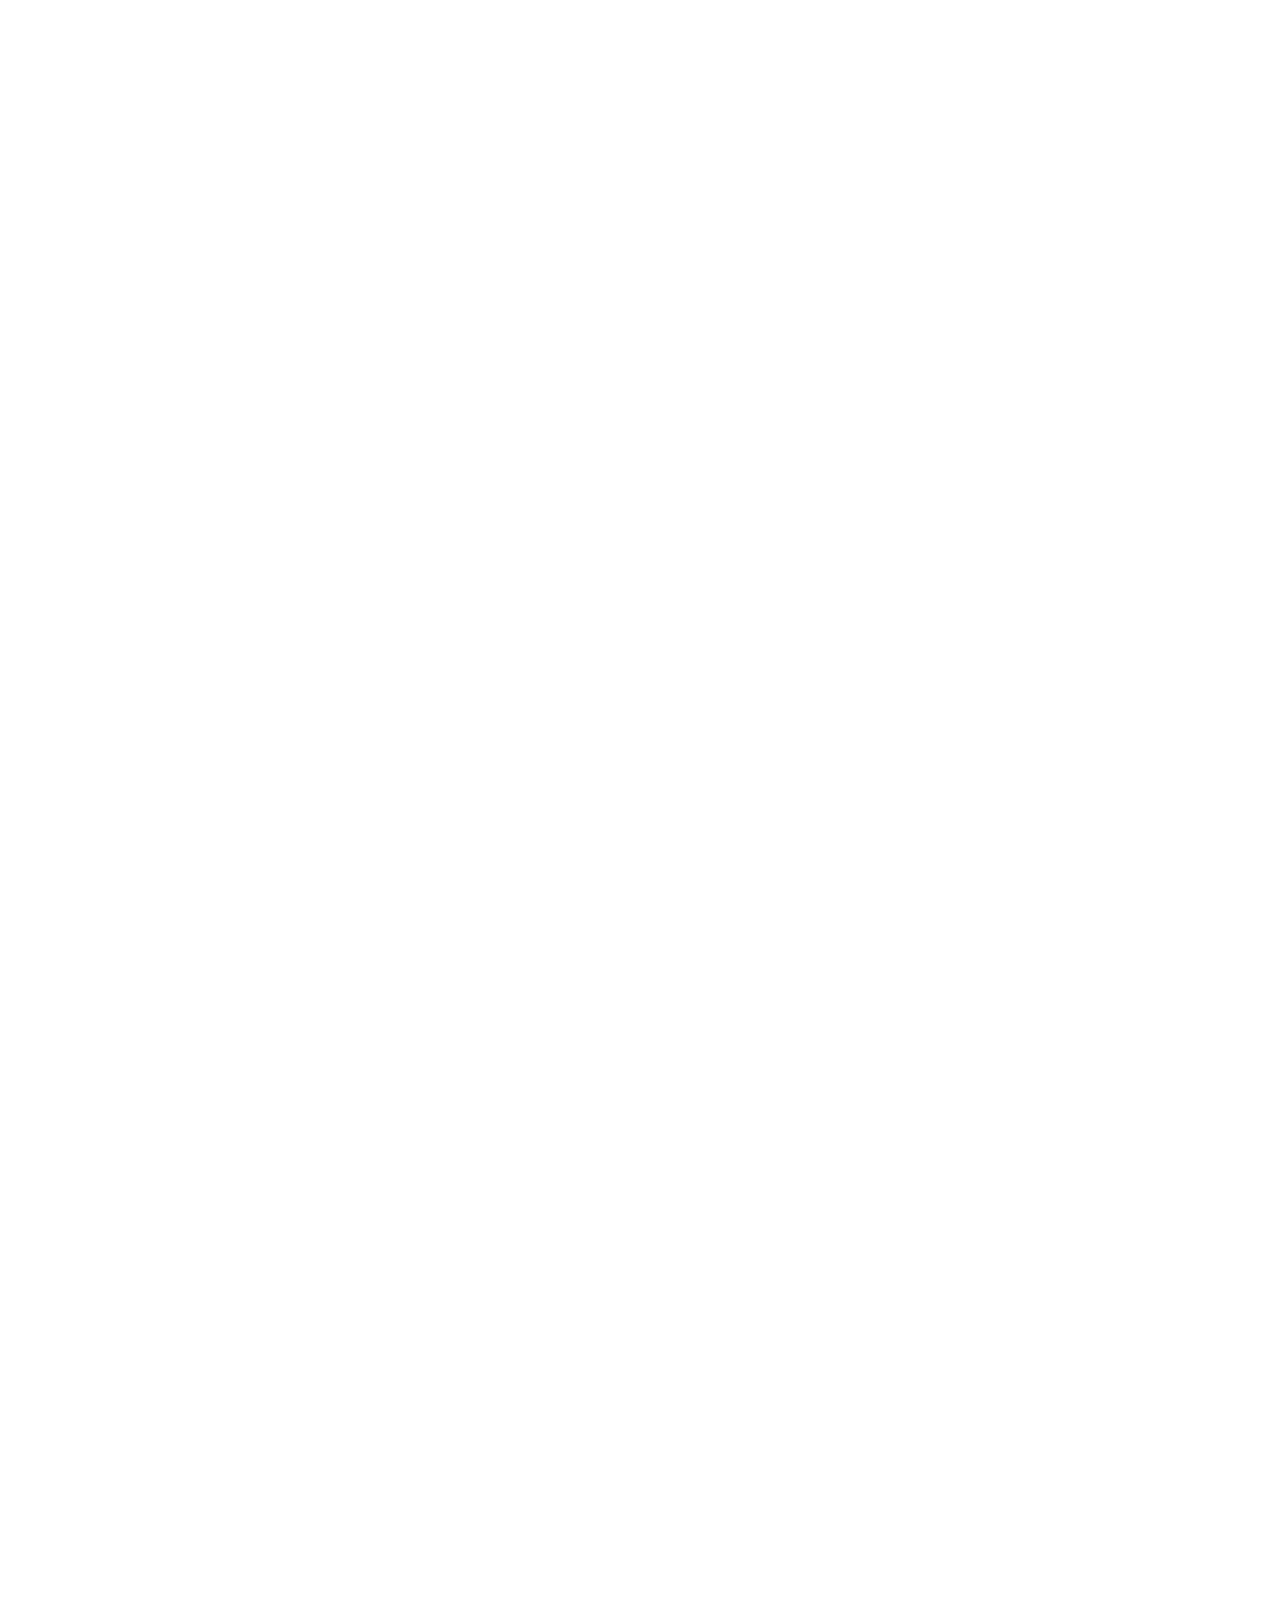
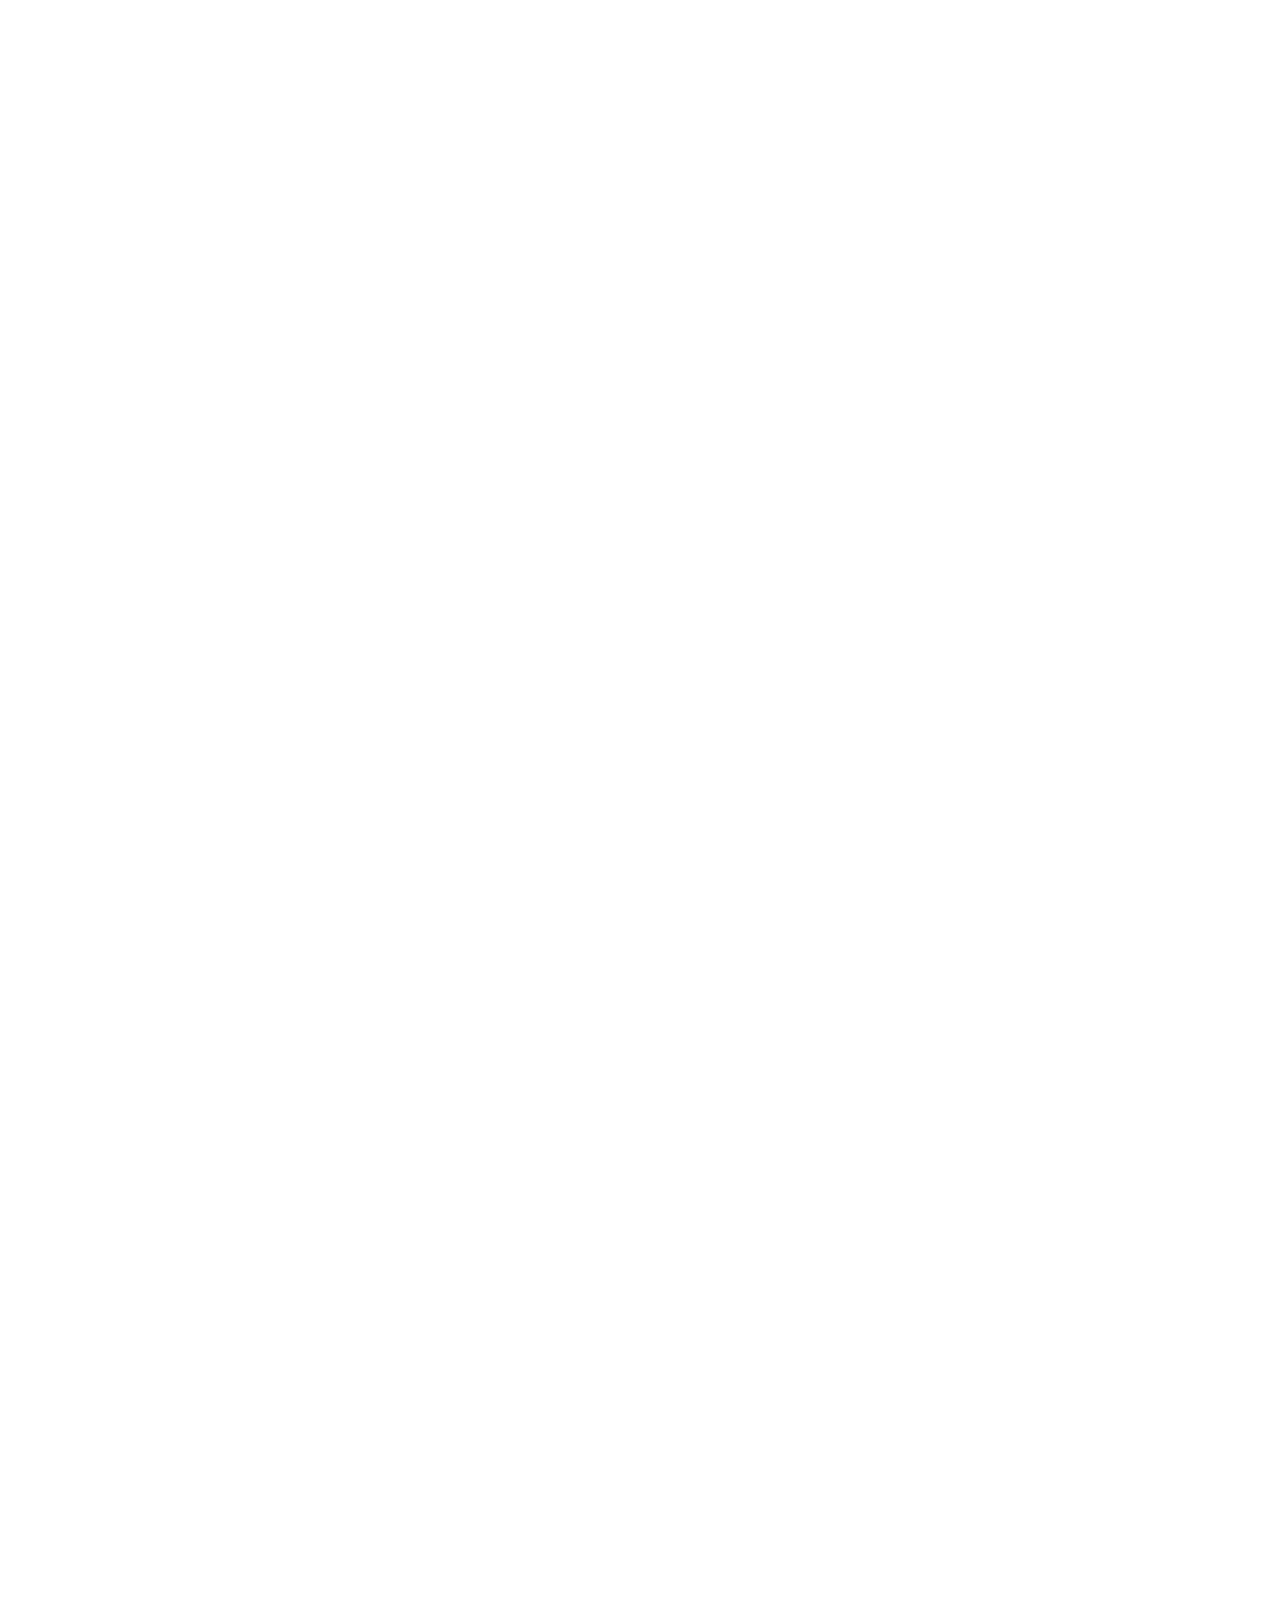
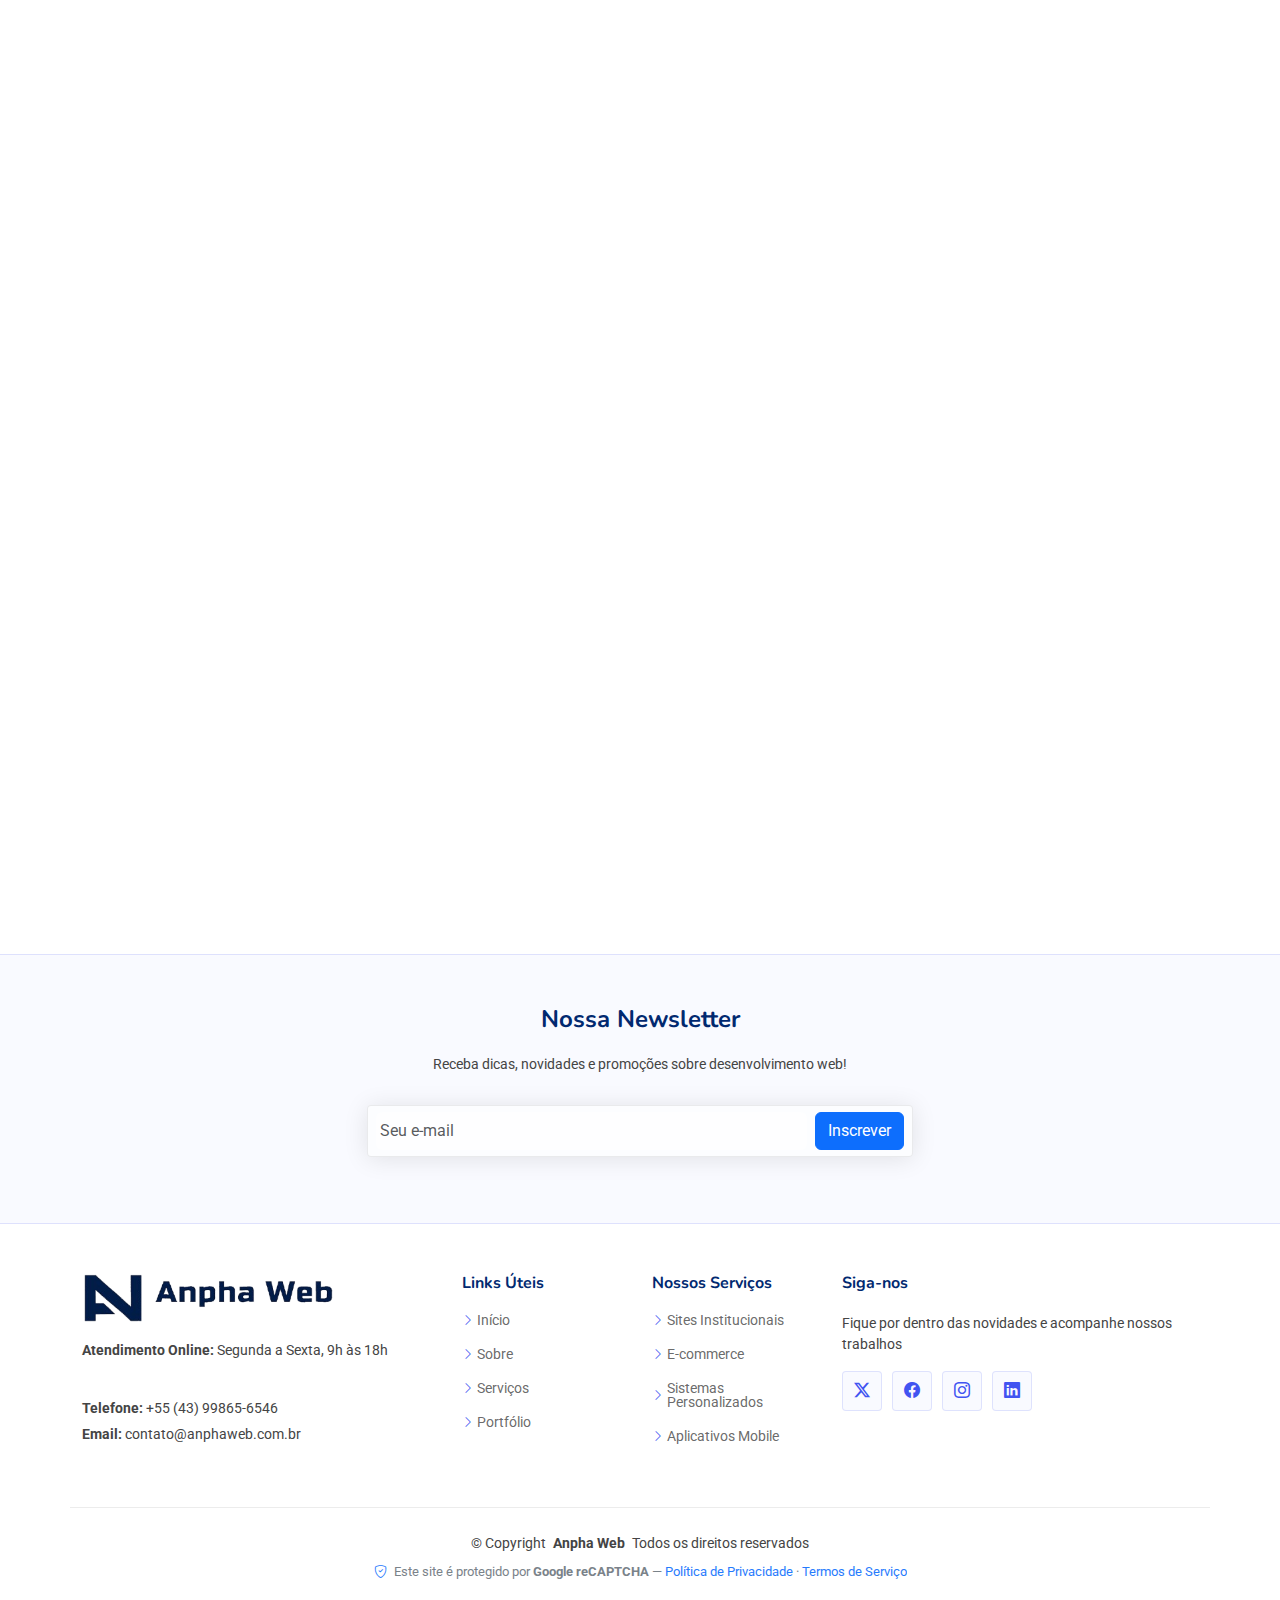
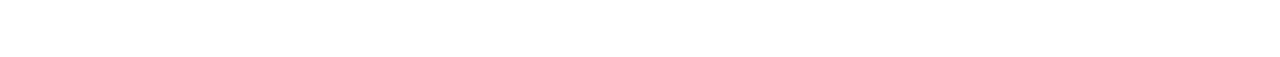
<file: indexv2.html>
<!DOCTYPE html>
<html lang="pt-BR">

<head>
  <!-- =========================================================
   * ANPHA WEB — SEO Local + Performance + Conversão (2025)
   * Desenvolvido para máximo ranqueamento em Londrina e região
   ========================================================= -->

  <meta charset="utf-8">
  <meta name="viewport" content="width=device-width, initial-scale=1.0">

  <!-- 🔥 SEO / TITLE -->
  <title>Criação de Sites em Londrina | Anpha Web — Desenvolvimento de Sites e Sistemas</title>

  <meta name="description"
    content="Criação de sites profissionais em Londrina. Desenvolvimento moderno, rápido e otimizado para empresas que querem ter mais clientes. Sites, sistemas e soluções digitais com alta performance — Anpha Web.">

  <meta name="author" content="Anpha Web">
  <meta name="robots" content="index, follow">

  <!-- 🔥 SEO LOCAL -->
  <meta name="geo.region" content="BR-PR">
  <meta name="geo.placename" content="Londrina">
  <meta name="geo.position" content="-23.304452;-51.169577">
  <meta name="ICBM" content="-23.304452, -51.169577">

  <!-- Canonical -->
  <link rel="canonical" href="https://anphaweb.com.br/">
  <link rel="alternate" hreflang="pt-BR" href="https://anphaweb.com.br/">

  <!-- =====================================
       Redes Sociais (Open Graph + Twitter)
       ===================================== -->
  <meta property="og:title" content="Criação de Sites em Londrina — Anpha Web">
  <meta property="og:description"
    content="Sites rápidos, modernos e otimizados para conversão em Londrina. Aumente suas vendas com uma presença digital profissional.">
  <meta property="og:image" content="https://anphaweb.com.br/assets/img/preview.jpg">
  <meta property="og:url" content="https://anphaweb.com.br/">
  <meta property="og:type" content="website">
  <meta property="og:locale" content="pt_BR">

  <meta name="twitter:card" content="summary_large_image">
  <meta name="twitter:title" content="Criação de Sites em Londrina — Anpha Web">
  <meta name="twitter:description"
    content="Desenvolvimento profissional de sites e sistemas em Londrina. Velocidade, performance e conversão.">
  <meta name="twitter:image" content="https://anphaweb.com.br/assets/img/preview.jpg">

  <!-- Favicons -->
  <link rel="icon" href="assets/img/favicon_anphaweb.png" type="image/png">
  <link rel="apple-touch-icon" href="assets/img/apple-touch-icon.png">

  <!-- Manifest -->
  <link rel="manifest" href="manifest.json">
  <meta name="theme-color" content="#0d6efd">

  <!-- Performance — Preconnect -->
  <link rel="preconnect" href="https://fonts.googleapis.com">
  <link rel="preconnect" href="https://fonts.gstatic.com" crossorigin>

  <!-- Google Fonts (async) -->
  <link rel="stylesheet"
    href="https://fonts.googleapis.com/css2?family=Roboto:wght@400;500;700&family=Poppins:wght@400;600;700&family=Nunito:wght@400;600;700&display=swap"
    media="print" onload="this.media='all'">

  <!-- CSS (preload + principal) -->
  <link rel="preload" href="assets/vendor/bootstrap/css/bootstrap.min.css" as="style"
    onload="this.onload=null;this.rel='stylesheet'">
  <link rel="preload" href="assets/vendor/bootstrap-icons/bootstrap-icons.css" as="style"
    onload="this.onload=null;this.rel='stylesheet'">
  <link rel="preload" href="assets/vendor/aos/aos.css" as="style" onload="this.onload=null;this.rel='stylesheet'">
  <link rel="preload" href="assets/vendor/glightbox/css/glightbox.min.css" as="style"
    onload="this.onload=null;this.rel='stylesheet'">
  <link rel="preload" href="assets/vendor/swiper/swiper-bundle.min.css" as="style"
    onload="this.onload=null;this.rel='stylesheet'">
  <link rel="stylesheet" href="assets/css/main.min.css">

  <!-- Prefetch JS -->
  <link rel="prefetch" href="assets/js/main.min.js" as="script">
  <link rel="prefetch" href="assets/vendor/bootstrap/js/bootstrap.bundle.min.js" as="script">

  <!-- Google Analytics -->
  <script async src="https://www.googletagmanager.com/gtag/js?id=G-SE8L3VH4JE"></script>
  <script>
    window.dataLayer = window.dataLayer || [];
    function gtag() { dataLayer.push(arguments); }
    gtag('js', new Date());
    gtag('config', 'G-SE8L3VH4JE', { 'anonymize_ip': true });
  </script>

  <!-- =========================================================
       Schema — COMPLETO (LocalBusiness + Service + WebPage)
       ========================================================= -->
  <script type="application/ld+json">
{
  "@context": "https://schema.org",
  "@graph": [
    {
      "@type": "LocalBusiness",
      "name": "Anpha Web",
      "image": "https://anphaweb.com.br/assets/img/preview.jpg",
      "url": "https://anphaweb.com.br",
      "telephone": "+5543998656546",
      "contactPoint": {
        "@type": "ContactPoint",
        "telephone": "+55-43-99865-6546",
        "contactType": "sales",
        "availableLanguage": ["Portuguese"],
        "areaServed": "Londrina, Paraná"
      },
      "address": {
        "@type": "PostalAddress",
        "addressLocality": "Londrina",
        "addressRegion": "PR",
        "addressCountry": "BR"
      },
      "areaServed": ["Londrina", "Cambé", "Ibiporã", "Rolândia", "Arapongas"],
      "priceRange": "$$",
      "openingHours": "Mo-Fr 09:00-18:00",
      "description": "Criação de sites profissionais, e-commerce e sistemas personalizados para empresas de Londrina e região."
    },

    {
      "@type": "Service",
      "serviceType": "Criação de Sites",
      "provider": { "@type": "LocalBusiness", "name": "Anpha Web" },
      "areaServed": "Londrina"
    },
    {
      "@type": "Service",
      "serviceType": "Desenvolvimento de Sistemas",
      "provider": { "@type": "LocalBusiness", "name": "Anpha Web" },
      "areaServed": "Londrina"
    },
    {
      "@type": "Service",
      "serviceType": "E-commerce",
      "provider": { "@type": "LocalBusiness", "name": "Anpha Web" },
      "areaServed": "Londrina"
    },

    {
      "@type": "WebSite",
      "url": "https://anphaweb.com.br",
      "name": "Anpha Web",
      "potentialAction": {
        "@type": "SearchAction",
        "target": "https://anphaweb.com.br/?s={search_term_string}",
        "query-input": "required name=search_term_string"
      }
    },

    {
      "@type": "WebPage",
      "name": "Criação de Sites em Londrina — Anpha Web",
      "url": "https://anphaweb.com.br",
      "description": "Desenvolvimento profissional de sites e sistemas em Londrina e região."
    }
  ]
}
  </script>
  <!-- ✅ Estilos personalizados -->
  <style>
    /* =========================================================
   * 🧭 ANPHA WEB - Estilos Personalizados (2025)
   * ========================================================= */

    /* ===================== BOTÕES FLUTUANTES ===================== */
    .contact-float {
      position: fixed;
      bottom: 22px;
      right: 22px;
      display: flex;
      flex-direction: column;
      align-items: flex-end;
      gap: 12px;
      z-index: 999;
    }

    .float-btn {
      width: 58px;
      height: 58px;
      border-radius: 50%;
      display: flex;
      align-items: center;
      justify-content: center;
      color: #fff;
      font-size: 28px;
      text-decoration: none;
      transition: all 0.3s ease;
      box-shadow: 0 6px 16px rgba(0, 0, 0, 0.25);
      position: relative;
    }

    .float-btn.whatsapp {
      background: linear-gradient(135deg, #25D366, #1EBE57);
      animation: pulse-green 2.5s infinite;
      will-change: transform, box-shadow;
    }

    @keyframes pulse-green {
      0% {
        transform: scale(1);
        box-shadow: 0 0 0 rgba(37, 211, 102, 0.4);
      }

      70% {
        transform: scale(1.08);
        box-shadow: 0 0 20px rgba(37, 211, 102, 0.4);
      }

      100% {
        transform: scale(1);
        box-shadow: 0 0 0 rgba(37, 211, 102, 0.4);
      }
    }

    .float-btn.email {
      background: linear-gradient(135deg, #0d6efd, #0048b5);
    }

    .float-btn:hover {
      transform: scale(1.1);
      box-shadow: 0 8px 22px rgba(0, 0, 0, 0.35);
    }

    .tooltip-contact {
      position: absolute;
      right: 70px;
      background: #212529;
      color: #fff;
      font-size: 14px;
      padding: 8px 12px;
      border-radius: 8px;
      white-space: nowrap;
      opacity: 0;
      transform: translateY(-50%) scale(0.9);
      pointer-events: none;
      transition: all 0.25s ease;
      box-shadow: 0 4px 14px rgba(0, 0, 0, 0.25);
    }

    .float-btn:hover .tooltip-contact {
      opacity: 1;
      transform: translateY(-50%) scale(1);
    }

    .tooltip-contact::after {
      content: "";
      position: absolute;
      top: 50%;
      right: -6px;
      transform: translateY(-50%);
      border-width: 6px;
      border-style: solid;
      border-color: transparent transparent transparent #212529;
    }

    /* ===================== BOTÃO CTA ===================== */
    .btn-getstarted {
      display: inline-block;
      padding: 10px 24px;
      font-size: 16px;
      border-radius: 6px;
      color: #fff;
      font-weight: 600;
      text-decoration: none;
      background: linear-gradient(135deg, #007bff, #0048b5);
      background-size: 200% auto;
      transition: all 0.4s ease;
      box-shadow: 0 4px 14px rgba(0, 91, 255, 0.25);
    }

    .btn-getstarted:hover {
      background-position: right center;
      box-shadow: 0 8px 22px rgba(0, 91, 255, 0.45);
      transform: translateY(-1px) scale(1.04);
      filter: brightness(1.08);
    }

    .btn-getstarted:focus {
      outline: 2px solid #0d6efd;
      outline-offset: 3px;
    }

    /* ===================== RESPONSIVIDADE ===================== */
    @media (min-width: 1200px) {
      .desktop-btn {
        display: inline-block;
      }

      .mobile-btn {
        display: none;
      }
    }

    @media (max-width: 1199px) {
      .desktop-btn {
        display: none;
      }

      .navmenu .mobile-btn {
        display: block;
        margin: 10px 0;
      }

      .navmenu .mobile-btn .btn-getstarted {
        display: inline-block;
        padding: 8px 16px;
        font-size: 16px;
        text-align: left;
        margin-left: 20px;
      }
    }

    /* ===================== PORTFÓLIO ===================== */
    .portfolio-content {
      position: relative;
      overflow: hidden;
      border-radius: 12px;
      height: 100%;
      box-shadow: 0 4px 12px rgba(0, 0, 0, 0.1);
    }

    .portfolio-image-wrapper {
      width: 100%;
      height: clamp(220px, 28vw, 280px);
      overflow: hidden;
    }

    .portfolio-image-wrapper img {
      width: 100%;
      height: 100%;
      object-fit: cover;
      transition: transform 0.4s ease;
    }

    .portfolio-content:hover img {
      transform: scale(1.05);
    }

    .cta-section {
      background: #f8f9fa;
      text-align: center;
    }

    .cta-section .btn-getstarted {
      background: linear-gradient(135deg, #007bff, #0048b5);
      color: #fff;
      font-weight: 600;
      border-radius: 6px;
      padding: 12px 28px;
      text-decoration: none;
      transition: all 0.3s ease;
    }

    .cta-section .btn-getstarted:hover {
      transform: scale(1.05);
      box-shadow: 0 0 15px rgba(0, 91, 255, 0.4);
    }

    #partners {
      overflow: hidden;
      background: #f8f9fa;
    }

    #partners img {
      filter: grayscale(100%);
      opacity: 0.7;
      transition: all 0.3s ease;
      max-height: 60px;
      width: auto;
    }

    #partners img:hover {
      filter: grayscale(0%);
      opacity: 1;
      transform: scale(1.05);
    }

    /* Corrige espaçamento e suaviza rolagem */
    .partners-swiper .swiper-slide {
      width: auto !important;
      display: flex;
      justify-content: center;
      align-items: center;
    }

    /* Adicione isso ao seu CSS personalizado */
    .info-item {
      height: 100%;
      display: flex;
      flex-direction: column;
    }

    .info-item h3 {
      min-height: 2.5rem;
      /* Altura mínima para os títulos */
      margin-bottom: 0.5rem;
    }

    .info-item p {
      flex: 1;
      margin-bottom: 0.25rem;
    }
  </style>

  <!-- =======================================================
   * Template Base: FlexStart (customizado por Anpha Web)
   * Autor: Pedro Lapa — Anpha Web
   * Última otimização: Novembro 2025
  ======================================================== -->
</head>

<body class="index-page" itemscope itemtype="https://schema.org/WebPage">

  <!-- ================= HEADER ================= -->
  <header id="header" class="header d-flex align-items-center fixed-top" role="banner" aria-label="Cabeçalho principal">
    <div class="container-fluid container-xl position-relative d-flex align-items-center">
      <a href="/" class="logo d-flex align-items-center me-auto" itemprop="url">
        <img src="assets/img/logo_anphaweb.png" loading="lazy"
          alt="Logo Anpha Web - Desenvolvimento de Sites e Sistemas" itemprop="logo" width="160" height="45"
          decoding="async">
      </a>

      <nav id="navmenu" class="navmenu" role="navigation" aria-label="Menu principal">
        <ul>
          <li><a href="#hero" class="active">Início</a></li>
          <li><a href="#about">Sobre</a></li>
          <li><a href="#services">Serviços</a></li>
          <li><a href="#portfolio">Portfólio</a></li>
          <li><a href="#pricing">Planos</a></li>
          <li><a href="#contact">Contato</a></li>
          <li class="mobile-btn"><a class="btn-getstarted" target="_blank"
              href="https://wa.me/5543998656546?text=Olá Anpha Web, quero solicitar um orçamento!">Solicitar
              Orçamento</a></li>
        </ul>
        <i class="mobile-nav-toggle d-xl-none bi bi-list"></i>
      </nav>

      <a class="btn-getstarted desktop-btn" target="_blank"
        href="https://wa.me/5543998656546?text=Olá Anpha Web, quero solicitar um orçamento!">Solicitar
        Orçamento</a>
    </div>
  </header>

  <!-- ================= MAIN ================= -->
  <main class="main" id="main" role="main">

    <!-- HERO SECTION -->
    <section id="hero" class="hero section" aria-label="Seção principal - Soluções digitais para empresas">
      <div class="container">
        <div class="row gy-4 align-items-center">

          <!-- Texto -->
          <div class="col-lg-6 order-2 order-lg-1 d-flex flex-column justify-content-center">

            <h1 data-aos="fade-up" itemprop="headline">
              Sites Profissionais que Geram Confiança e Clientes Todos os Dias
            </h1>

            <p data-aos="fade-up" data-aos-delay="100" itemprop="description" class="text-muted">
              Sites rápidos, modernos e otimizados para gerar novos clientes todos os dias.
              Ideal para empresas de Londrina que desejam crescer com uma presença digital forte e estratégica.
            </p>

            <div class="d-flex flex-column flex-md-row gap-3" data-aos="fade-up" data-aos-delay="200">

              <!-- CTA principal melhorado -->
              <a href="#contact" class="btn-get-started" aria-label="Solicitar orçamento gratuito">
                Receber Orçamento Gratuito <i class="bi bi-arrow-right"></i>
              </a>

              <!-- CTA secundário -->
              <a href="#portfolio" class="btn-watch-video d-flex align-items-center justify-content-center"
                aria-label="Ver portfólio da Anpha Web">
                <i class="bi bi-play-circle"></i><span>Ver Portfólio</span>
              </a>
            </div>

          </div>

          <!-- Imagem -->
          <div class="col-lg-6 order-1 order-lg-2 hero-img text-center" data-aos="zoom-out">
            <img src="assets/img/hero-img.png" loading="lazy" class="img-fluid animated"
              alt="Ilustração de desenvolvimento web" width="500" height="400">
          </div>

        </div>
      </div>
    </section>

    <!-- ===================== CTA DIRETO APÓS HERO ===================== -->
    <section class="cta-section text-center py-5 bg-light" data-aos="fade-up">
      <div class="container">
        <h2 class="fw-bold mb-3">Pronto para transformar sua presença digital?</h2>
        <p class="mb-4">Receba uma proposta clara, objetiva e personalizada para o seu negócio.</p>

        <!-- CTA otimizado com foco em ação -->
        <a href="#contact" class="btn-getstarted">
          💬 Receber Orçamento Gratuito
        </a>
      </div>
    </section>

    <!-- ===================== SEÇÃO SOBRE ===================== -->
    <section id="about" class="about section" aria-label="Sobre a Anpha Web">
      <div class="container" data-aos="fade-up">
        <div class="row gx-0 align-items-center">
          <div class="col-lg-6 d-flex flex-column justify-content-center" data-aos="fade-up" data-aos-delay="200">
            <div class="content">
              <h2>Sobre Nós</h2>
              <h3>5+ anos desenvolvendo soluções digitais que transformam negócios</h3>
              <p class="text-muted">
                Somos especialistas em criar sites e sistemas com alta performance, design moderno e foco em resultados.
              </p>
              <div class="text-center text-lg-start">
                <a href="#services"
                  class="btn-read-more d-inline-flex align-items-center justify-content-center align-self-center"
                  aria-label="Conheça a Anpha Web">
                  <span>Conheça a Anpha Web</span>
                  <i class="bi bi-arrow-right"></i>
                </a>
              </div>
            </div>
          </div>
          <div class="col-lg-6 d-flex align-items-center justify-content-center" data-aos="zoom-out"
            data-aos-delay="200">
            <img src="assets/img/about.jpg" loading="lazy" class="img-fluid rounded-3 shadow-sm"
              alt="Equipe de desenvolvimento da Anpha Web" decoding="async">
          </div>
        </div>
      </div>
    </section>

    <!-- Values Section -->
    <section id="values" class="values section">
      <div class="container section-title" data-aos="fade-up">
        <h2>Nossos Valores</h2>
        <p>O que nos move e diferencia<br></p>
      </div>
      <div class="container">
        <div class="row gy-4">
          <div class="col-lg-4" data-aos="fade-up" data-aos-delay="100">
            <div class="card">
              <img src="assets/img/values-1.png" loading="lazy" class="img-fluid" alt="Qualidade Garantida">
              <h3>Qualidade Garantida</h3>
              <p>Entregamos produtos com código limpo, performance otimizada e seguindo as melhores práticas do mercado.
              </p>
            </div>
          </div>
          <div class="col-lg-4" data-aos="fade-up" data-aos-delay="200">
            <div class="card">
              <img src="assets/img/values-2.png" loading="lazy" class="img-fluid" alt="Suporte Contínuo">
              <h3>Suporte Contínuo</h3>
              <p>Oferecemos suporte técnico após a entrega para garantir que tudo funcione perfeitamente.</p>
            </div>
          </div>
          <div class="col-lg-4" data-aos="fade-up" data-aos-delay="300">
            <div class="card">
              <img src="assets/img/values-3.png" loading="lazy" class="img-fluid" alt="Prazos Cumpridos">
              <h3>Prazos Cumpridos</h3>
              <p>Respeitamos os prazos combinados e mantemos você informado sobre cada etapa do projeto.</p>
            </div>
          </div>
        </div>
      </div>
    </section>

    <!-- Stats Section -->
    <section id="stats" class="stats section">
      <div class="container" data-aos="fade-up" data-aos-delay="100">
        <div class="row gy-4">
          <div class="col-lg-3 col-md-6">
            <div class="stats-item d-flex align-items-center w-100 h-100">
              <i class="bi bi-emoji-smile color-blue flex-shrink-0"></i>
              <div>
                <span data-purecounter-start="0" data-purecounter-end="42" data-purecounter-duration="1"
                  class="purecounter"></span>
                <p>Clientes Satisfeitos</p>
              </div>
            </div>
          </div>
          <div class="col-lg-3 col-md-6">
            <div class="stats-item d-flex align-items-center w-100 h-100">
              <i class="bi bi-journal-richtext color-orange flex-shrink-0"></i>
              <div>
                <span data-purecounter-start="0" data-purecounter-end="58" data-purecounter-duration="1"
                  class="purecounter"></span>
                <p>Projetos Entregues</p>
              </div>
            </div>
          </div>
          <div class="col-lg-3 col-md-6">
            <div class="stats-item d-flex align-items-center w-100 h-100">
              <i class="bi bi-headset color-green flex-shrink-0"></i>
              <div>
                <span data-purecounter-start="0" data-purecounter-end="900" data-purecounter-duration="1"
                  class="purecounter"></span>
                <p>Horas de Suporte</p>
              </div>
            </div>
          </div>
          <div class="col-lg-3 col-md-6">
            <div class="stats-item d-flex align-items-center w-100 h-100">
              <i class="bi bi-award color-pink flex-shrink-0"></i>
              <div>
                <span data-purecounter-start="0" data-purecounter-end="3" data-purecounter-duration="1"
                  class="purecounter"></span>
                <p>Anos de Experiência</p>
              </div>
            </div>
          </div>
        </div>
      </div>
    </section>

    <!-- Serviços (SEO local + conversão) -->
    <section id="services" class="services section">
      <div class="container section-title" data-aos="fade-up">
        <h2>Serviços em Londrina</h2>
        <p>Soluções web completas — sites, e-commerce, sistemas e suporte técnico para empresas da região.</p>
      </div>

      <div class="container">
        <div class="row gy-4">
          <div class="col-lg-4 col-md-6" data-aos="fade-up" data-aos-delay="100">
            <div class="service-item item-cyan position-relative">
              <i class="bi bi-laptop icon"></i>
              <h3>Sites Institucionais para Empresas</h3>
              <p>Sites responsivos, rápidos e otimizados para conversão — ideal para prestadores de serviço,
                consultorias e lojas físicas em Londrina.</p>
              <a href="#contact" class="read-more stretched-link"><span>Solicitar Orçamento</span> <i
                  class="bi bi-arrow-right"></i></a>
            </div>
          </div>

          <div class="col-lg-4 col-md-6" data-aos="fade-up" data-aos-delay="200">
            <div class="service-item item-orange position-relative">
              <i class="bi bi-cart-check icon"></i>
              <h3>E-commerce Local (Lojas de Londrina)</h3>
              <p>Loja online configurada com pagamento e correio, otimizada para vender localmente e captar clientes da
                sua região.</p>
              <a href="#contact" class="read-more stretched-link"><span>Quero Vender Online</span> <i
                  class="bi bi-arrow-right"></i></a>
            </div>
          </div>

          <div class="col-lg-4 col-md-6" data-aos="fade-up" data-aos-delay="300">
            <div class="service-item item-teal position-relative">
              <i class="bi bi-gear icon"></i>
              <h3>Sistemas Personalizados (Gestão e Back-office)</h3>
              <p>Automatize processos, controle estoque e finanças com sistemas sob medida integrados ao seu negócio.
              </p>
              <a href="#contact" class="read-more stretched-link"><span>Quero Um Sistema</span> <i
                  class="bi bi-arrow-right"></i></a>
            </div>
          </div>

          <!-- Adicionar mais serviços conforme necessário -->
        </div>
      </div>
    </section>


    <!-- Features Section -->
    <section id="features" class="features section">
      <div class="container section-title" data-aos="fade-up">
        <h2>Tecnologias</h2>
        <p>Tecnologias que utilizamos<br></p>
      </div>
      <div class="container">
        <div class="row gy-5">
          <div class="col-xl-6" data-aos="zoom-out" data-aos-delay="100">
            <img src="assets/img/features.png" loading="lazy" class="img-fluid" alt="Tecnologias de desenvolvimento">
          </div>
          <div class="col-xl-6 d-flex">
            <div class="row align-self-center gy-4">
              <div class="col-md-6" data-aos="fade-up" data-aos-delay="200">
                <div class="feature-box d-flex align-items-center">
                  <i class="bi bi-check"></i>
                  <h3>HTML5, CSS3 e JavaScript</h3>
                </div>
              </div>
              <div class="col-md-6" data-aos="fade-up" data-aos-delay="300">
                <div class="feature-box d-flex align-items-center">
                  <i class="bi bi-check"></i>
                  <h3>React e Vue.js</h3>
                </div>
              </div>
              <div class="col-md-6" data-aos="fade-up" data-aos-delay="400">
                <div class="feature-box d-flex align-items-center">
                  <i class="bi bi-check"></i>
                  <h3>PHP e Laravel</h3>
                </div>
              </div>
              <div class="col-md-6" data-aos="fade-up" data-aos-delay="500">
                <div class="feature-box d-flex align-items-center">
                  <i class="bi bi-check"></i>
                  <h3>Node.js e Express</h3>
                </div>
              </div>
              <div class="col-md-6" data-aos="fade-up" data-aos-delay="600">
                <div class="feature-box d-flex align-items-center">
                  <i class="bi bi-check"></i>
                  <h3>MySQL e MongoDB</h3>
                </div>
              </div>
              <div class="col-md-6" data-aos="fade-up" data-aos-delay="700">
                <div class="feature-box d-flex align-items-center">
                  <i class="bi bi-check"></i>
                  <h3>WordPress e WooCommerce</h3>
                </div>
              </div>
            </div>
          </div>
        </div>
      </div>
    </section>

    <!-- Pricing Section -->
    <section id="pricing" class="pricing section">
      <div class="container section-title" data-aos="fade-up">
        <h2>Planos e Preços</h2>
        <p>Opções para diferentes necessidades<br></p>
      </div>
      <div class="container">
        <div class="row gy-4">
          <div class="col-lg-3 col-md-6" data-aos="zoom-in" data-aos-delay="100">
            <div class="pricing-tem">
              <h3 style="color: #20c997;">Site Básico</h3>
              <div class="price"><sup>R$</sup>1.299<span></span></div>
              <div class="icon">
                <i class="bi bi-laptop" style="color: #20c997;"></i>
              </div>
              <ul>
                <li>Até 5 páginas</li>
                <li>Design responsivo</li>
                <li>Formulário de contato</li>
                <li class="na">Blog integrado</li>
                <li class="na">SEO básico</li>
              </ul>
              <a href="#contact" class="btn-buy">Solicitar</a>
            </div>
          </div>
          <div class="col-lg-3 col-md-6" data-aos="zoom-in" data-aos-delay="200">
            <div class="pricing-tem">
              <span class="featured">Mais Popular</span>
              <h3 style="color: #0dcaf0;">Site Profissional</h3>
              <div class="price"><sup>R$</sup>2.499<span></span></div>
              <div class="icon">
                <i class="bi bi-briefcase" style="color: #0dcaf0;"></i>
              </div>
              <ul>
                <li>Até 10 páginas</li>
                <li>Design personalizado</li>
                <li>Blog integrado</li>
                <li>SEO básico</li>
                <li class="na">Sistema administrativo</li>
              </ul>
              <a href="#contact" class="btn-buy">Solicitar</a>
            </div>
          </div>
          <div class="col-lg-3 col-md-6" data-aos="zoom-in" data-aos-delay="300">
            <div class="pricing-tem">
              <h3 style="color: #fd7e14;">E-commerce</h3>
              <div class="price"><sup>R$</sup>3.999<span></span></div>
              <div class="icon">
                <i class="bi bi-cart" style="color: #fd7e14;"></i>
              </div>
              <ul>
                <li>Loja virtual completa</li>
                <li>Painel administrativo</li>
                <li>Integração com pagamento</li>
                <li>Relatórios de vendas</li>
                <li>SEO otimizado</li>
              </ul>
              <a href="#contact" class="btn-buy">Solicitar</a>
            </div>
          </div>
          <div class="col-lg-3 col-md-6" data-aos="zoom-in" data-aos-delay="400">
            <div class="pricing-tem">
              <h3 style="color: #0d6efd;">Sistema Personalizado</h3>
              <div class="price"><span>Sob consulta</span></div>
              <div class="icon">
                <i class="bi bi-gear" style="color: #0d6efd;"></i>
              </div>
              <ul>
                <li>Análise de requisitos</li>
                <li>Desenvolvimento sob medida</li>
                <li>Testes e validação</li>
                <li>Treinamento da equipe</li>
                <li>Suporte pós-entrega</li>
              </ul>
              <a href="#contact" class="btn-buy">Consultar</a>
            </div>
          </div>
        </div>
      </div>
    </section>

    <!-- Portfolio Section -->
    <section id="portfolio" class="portfolio section">
      <div class="container section-title" data-aos="fade-up">
        <h2>Portfólio</h2>
        <p>Alguns dos nossos projetos</p>
      </div>

      <div class="container">
        <div class="isotope-layout" data-default-filter="*" data-layout="masonry" data-sort="original-order">
          <ul class="portfolio-filters isotope-filters" data-aos="fade-up" data-aos-delay="100">
            <li data-filter="*" class="filter-active">Todos</li>
            <li data-filter=".filter-site">Sites</li>
            <li data-filter=".filter-ecommerce">E-commerce</li>
            <li data-filter=".filter-sistema">Sistemas</li>
          </ul>

          <div class="row gy-4 isotope-container" data-aos="fade-up" data-aos-delay="200">
            <div class="col-lg-4 col-md-6 portfolio-item isotope-item filter-ecommerce">
              <div class="portfolio-content h-100">
                <div class="portfolio-image-wrapper">
                  <img src="assets/img/imagem teste para colocar como site.jpg" loading="lazy" alt="Loja Virtual">
                </div>
                <div class="portfolio-info">
                  <h4>Loja de Moda</h4>
                  <p>E-commerce completo com integração</p>
                  <a href="assets/img/imagem teste para colocar como site.jpg" title="Loja de Moda"
                    data-gallery="portfolio-gallery-product" class="glightbox preview-link">
                    <i class="bi bi-zoom-in"></i>
                  </a>
                  <a href="portfolio-details.html" title="Mais Detalhes" class="details-link">
                    <i class="bi bi-link-45deg"></i>
                  </a>
                </div>
              </div>
            </div>

            <div class="col-lg-4 col-md-6 portfolio-item isotope-item filter-ecommerce">
              <div class="portfolio-content h-100">
                <div class="portfolio-image-wrapper">
                  <img src="assets/img/imagem_site_ecomerce.jpg" loading="lazy" alt="Loja Virtual">
                </div>
                <div class="portfolio-info">
                  <h4>Loja de Eletrônicos </h4>
                  <p>E-commerce completo com integração</p>
                  <a href="assets/img/imagem_site_ecomerce.jpg" title="Loja de Eletrônicos"
                    data-gallery="portfolio-gallery-product" class="glightbox preview-link">
                    <i class="bi bi-zoom-in"></i>
                  </a>
                  <a href="portfolio-details.html" title="Mais Detalhes" class="details-link">
                    <i class="bi bi-link-45deg"></i>
                  </a>
                </div>
              </div>
            </div>

            <div class="col-lg-4 col-md-6 portfolio-item isotope-item filter-sistema">
              <div class="portfolio-content h-100">
                <div class="portfolio-image-wrapper">
                  <img src="assets/img/imagem_site_inovador.jpg" loading="lazy" alt="Sistema Inovador">
                </div>
                <div class="portfolio-info">
                  <h4>Sistema Inovador</h4>
                  <p>Desenvolvido com tecnologias modernas</p>
                  <a href="assets/img/imagem_site_inovador.jpg" title="Sistema Inovador"
                    data-gallery="portfolio-gallery-product" class="glightbox preview-link">
                    <i class="bi bi-zoom-in"></i>
                  </a>
                  <a href="portfolio-details.html" title="Mais Detalhes" class="details-link">
                    <i class="bi bi-link-45deg"></i>
                  </a>
                </div>
              </div>
            </div>

            <div class="col-lg-4 col-md-6 portfolio-item isotope-item filter-site">
              <div class="portfolio-content h-100">
                <div class="portfolio-image-wrapper">
                  <img src="assets/img/imagem_land_page.jpg" loading="lazy" alt="Landing Page Profissional">
                </div>
                <div class="portfolio-info">
                  <h4>Landing Page Profissional</h4>
                  <p>Desenvolvida para conversão e presença digital</p>
                  <a href="assets/img/imagem_land_page.jpg" title="Landing Page Profissional"
                    data-gallery="portfolio-gallery-product" class="glightbox preview-link">
                    <i class="bi bi-zoom-in"></i>
                  </a>
                  <a href="portfolio-details.html" title="Mais Detalhes" class="details-link">
                    <i class="bi bi-link-45deg"></i>
                  </a>
                </div>
              </div>
            </div>

            <div class="col-lg-4 col-md-6 portfolio-item isotope-item filter-site">
              <div class="portfolio-content h-100">
                <div class="portfolio-image-wrapper">
                  <img src="assets/img/imagem_site_diferente.jpg" loading="lazy" alt="Site Criativo">
                </div>
                <div class="portfolio-info">
                  <h4>Site Criativo</h4>
                  <p>Design moderno e navegação fluida</p>
                  <a href="assets/img/imagem_site_diferente.jpg" title="Site Criativo"
                    data-gallery="portfolio-gallery-product" class="glightbox preview-link">
                    <i class="bi bi-zoom-in"></i>
                  </a>
                  <a href="portfolio-details.html" title="Mais Detalhes" class="details-link">
                    <i class="bi bi-link-45deg"></i>
                  </a>
                </div>
              </div>
            </div>

            <div class="col-lg-4 col-md-6 portfolio-item isotope-item filter-ecommerce">
              <div class="portfolio-content h-100">
                <div class="portfolio-image-wrapper">
                  <img src="assets/img/imagem_site_ecoomerce.png" loading="lazy" alt="E-commerce Moderno">
                </div>
                <div class="portfolio-info">
                  <h4>E-commerce Moderno</h4>
                  <p>Experiência otimizada para vendas online</p>
                  <a href="assets/img/imagem_site_ecoomerce.png" title="E-commerce Moderno"
                    data-gallery="portfolio-gallery-product" class="glightbox preview-link">
                    <i class="bi bi-zoom-in"></i>
                  </a>
                  <a href="portfolio-details.html" title="Mais Detalhes" class="details-link">
                    <i class="bi bi-link-45deg"></i>
                  </a>
                </div>
              </div>
            </div>
          </div>
        </div>
      </div>
    </section>

    <!-- Depoimentos Section -->
    <section id="testimonials" class="testimonials section">

      <!-- Section Title -->
      <div class="container section-title" data-aos="fade-up">
        <h2>Depoimentos</h2>
        <p>O que nossos clientes dizem sobre nós</p>
      </div>
      <!-- End Section Title -->

      <div class="container" data-aos="fade-up" data-aos-delay="100">

        <div class="swiper init-swiper">
          <script type="application/json" class="swiper-config">
        {
          "loop": true,
          "speed": 600,
          "autoplay": { "delay": 5000 },
          "slidesPerView": "auto",
          "pagination": {
            "el": ".swiper-pagination",
            "type": "bullets",
            "clickable": true
          },
          "breakpoints": {
            "320": { "slidesPerView": 1, "spaceBetween": 40 },
            "1200": { "slidesPerView": 3, "spaceBetween": 1 }
          }
        }
      </script>

          <div class="swiper-wrapper">

            <!-- Depoimento 1 -->
            <div class="swiper-slide">
              <div class="testimonial-item">
                <div class="stars">
                  <i class="bi bi-star-fill"></i><i class="bi bi-star-fill"></i><i class="bi bi-star-fill"></i>
                  <i class="bi bi-star-fill"></i><i class="bi bi-star-fill"></i>
                </div>
                <p>
                  A AnphaWeb superou nossas expectativas. O site ficou moderno, rápido e exatamente como queríamos.
                  Atendimento excelente do início ao fim.
                </p>
                <div class="profile mt-auto">
                  <img src="assets/img/testimonials/testimonials-1.jpg" class="testimonial-img" alt="Foto cliente 1">
                  <h3>Saul Goodman</h3>
                  <h4>CEO - Prime Consult</h4>
                </div>
              </div>
            </div>
            <!-- End -->

            <!-- Depoimento 2 -->
            <div class="swiper-slide">
              <div class="testimonial-item">
                <div class="stars">
                  <i class="bi bi-star-fill"></i><i class="bi bi-star-fill"></i><i class="bi bi-star-fill"></i>
                  <i class="bi bi-star-fill"></i><i class="bi bi-star-fill"></i>
                </div>
                <p>
                  Precisei de um site institucional e a entrega foi rápida, organizada e com uma identidade visual
                  incrível.
                  Recomendo demais o trabalho da AnphaWeb.
                </p>
                <div class="profile mt-auto">
                  <img src="assets/img/testimonials/testimonials-2.jpg" class="testimonial-img" alt="Foto cliente 2">
                  <h3>Sara Wilsson</h3>
                  <h4>Designer</h4>
                </div>
              </div>
            </div>
            <!-- End -->

            <!-- Depoimento 3 -->
            <div class="swiper-slide">
              <div class="testimonial-item">
                <div class="stars">
                  <i class="bi bi-star-fill"></i><i class="bi bi-star-fill"></i><i class="bi bi-star-fill"></i>
                  <i class="bi bi-star-fill"></i><i class="bi bi-star-fill"></i>
                </div>
                <p>
                  Contratamos um sistema interno e ficou perfeito! Tudo funcionando, fácil de usar e exatamente conforme
                  solicitado. Suporte muito ágil também.
                </p>
                <div class="profile mt-auto">
                  <img src="assets/img/testimonials/testimonials-3.jpg" class="testimonial-img" alt="Foto cliente 3">
                  <h3>Jena Karlis</h3>
                  <h4>Empresária</h4>
                </div>
              </div>
            </div>
            <!-- End -->

            <!-- Depoimento 4 -->
            <div class="swiper-slide">
              <div class="testimonial-item">
                <div class="stars">
                  <i class="bi bi-star-fill"></i><i class="bi bi-star-fill"></i><i class="bi bi-star-fill"></i>
                  <i class="bi bi-star-fill"></i><i class="bi bi-star-fill"></i>
                </div>
                <p>
                  Ótima experiência! O site ficou com carregamento extremamente rápido e muito bem otimizado para SEO.
                  Já
                  estamos colhendo resultados.
                </p>
                <div class="profile mt-auto">
                  <img src="assets/img/testimonials/testimonials-4.jpg" class="testimonial-img" alt="Foto cliente 4">
                  <h3>Matt Brandon</h3>
                  <h4>Freelancer</h4>
                </div>
              </div>
            </div>
            <!-- End -->

            <!-- Depoimento 5 -->
            <div class="swiper-slide">
              <div class="testimonial-item">
                <div class="stars">
                  <i class="bi bi-star-fill"></i><i class="bi bi-star-fill"></i><i class="bi bi-star-fill"></i>
                  <i class="bi bi-star-fill"></i><i class="bi bi-star-fill"></i>
                </div>
                <p>
                  A AnphaWeb transformou nossas ideias em um site profissional e totalmente responsivo. Atendimento
                  rápido
                  e entrega impecável.
                </p>
                <div class="profile mt-auto">
                  <img src="assets/img/testimonials/testimonials-5.jpg" class="testimonial-img" alt="Foto cliente 5">
                  <h3>John Larson</h3>
                  <h4>Empreendedor</h4>
                </div>
              </div>
            </div>
            <!-- End -->

          </div>

          <div class="swiper-pagination"></div>
        </div>

      </div>

    </section>
    <!-- /Depoimentos Section -->


    <!-- Faq Section -->
    <section id="faq" class="faq section">
      <div class="container section-title" data-aos="fade-up">
        <h2>Perguntas Frequentes</h2>
        <p>Dúvidas comuns sobre nossos serviços</p>
      </div>
      <div class="container">
        <div class="row">
          <div class="col-lg-6" data-aos="fade-up" data-aos-delay="100">
            <div class="faq-container">
              <div class="faq-item faq-active">
                <h3>Quanto tempo leva para desenvolver um site?</h3>
                <div class="faq-content">
                  <p>O prazo varia de acordo com a complexidade do projeto. Sites institucionais básicos podem ficar
                    prontos em 2-3 semanas, enquanto e-commerces e sistemas personalizados podem levar de 4 a 8 semanas.
                  </p>
                </div>
                <i class="faq-toggle bi bi-chevron-right"></i>
              </div>
              <div class="faq-item">
                <h3>Vocês oferecem suporte após a entrega?</h3>
                <div class="faq-content">
                  <p>Sim, oferecemos suporte técnico por 30 dias após a entrega do projeto sem custo adicional. Após
                    esse período, temos planos de manutenção e suporte contínuo com valores acessíveis.</p>
                </div>
                <i class="faq-toggle bi bi-chevron-right"></i>
              </div>
              <div class="faq-item">
                <h3>Posso fazer alterações no site depois de pronto?</h3>
                <div class="faq-content">
                  <p>Sim, oferecemos treinamento para que você possa fazer alterações básicas de conteúdo. Para
                    modificações mais complexas, podemos incluir um pacote de horas de desenvolvimento ou criar um
                    painel administrativo personalizado.</p>
                </div>
                <i class="faq-toggle bi bi-chevron-right"></i>
              </div>
            </div>
          </div>
          <div class="col-lg-6" data-aos="fade-up" data-aos-delay="200">
            <div class="faq-container">
              <div class="faq-item">
                <h3>Os sites são responsivos?</h3>
                <div class="faq-content">
                  <p>Sim, todos os sites que desenvolvemos são totalmente responsivos, adaptando-se perfeitamente a
                    desktops, tablets e smartphones, garantindo uma ótima experiência do usuário em qualquer
                    dispositivo.</p>
                </div>
                <i class="faq-toggle bi bi-chevron-right"></i>
              </div>
              <div class="faq-item">
                <h3>Vocês fazem SEO?</h3>
                <div class="faq-content">
                  <p>Sim, implementamos técnicas básicas de SEO em todos os projetos. Também oferecemos serviços
                    especializados de otimização para mecanismos de busca como um serviço adicional.</p>
                </div>
                <i class="faq-toggle bi bi-chevron-right"></i>
              </div>
              <div class="faq-item">
                <h3>Como funciona o processo de desenvolvimento?</h3>
                <div class="faq-content">
                  <p>Nosso processo inclui: 1) Briefing e análise de requisitos, 2) Proposta e contrato, 3) Protótipo e
                    aprovação do design, 4) Desenvolvimento, 5) Testes e ajustes, 6) Treinamento e entrega.</p>
                </div>
                <i class="faq-toggle bi bi-chevron-right"></i>
              </div>
            </div>
          </div>
        </div>
      </div>
    </section>

    <!-- Clients Section -->
    <section id="clients" class="clients section">

      <!-- Section Title -->
      <div class="container section-title" data-aos="fade-up">
        <h2>Nossos Clientes</h2>
        <p>Empresas que confiam na AnphaWeb</p>
      </div>
      <!-- End Section Title -->

      <div class="container" data-aos="fade-up" data-aos-delay="100">

        <div class="swiper init-swiper">
          <script type="application/json" class="swiper-config">
        {
          "loop": true,
          "speed": 600,
          "autoplay": {
            "delay": 5000
          },
          "slidesPerView": "auto",
          "pagination": {
            "el": ".swiper-pagination",
            "type": "bullets",
            "clickable": true
          },
          "breakpoints": {
            "320": {
              "slidesPerView": 2,
              "spaceBetween": 40
            },
            "480": {
              "slidesPerView": 3,
              "spaceBetween": 60
            },
            "640": {
              "slidesPerView": 4,
              "spaceBetween": 80
            },
            "992": {
              "slidesPerView": 6,
              "spaceBetween": 120
            }
          }
        }
      </script>

          <div class="swiper-wrapper align-items-center">
            <div class="swiper-slide"><img src="assets/img/clients/client-1.png" class="img-fluid" alt="Logo cliente 1">
            </div>
            <div class="swiper-slide"><img src="assets/img/clients/client-2.png" class="img-fluid" alt="Logo cliente 2">
            </div>
            <div class="swiper-slide"><img src="assets/img/clients/client-3.png" class="img-fluid" alt="Logo cliente 3">
            </div>
            <div class="swiper-slide"><img src="assets/img/clients/client-4.png" class="img-fluid" alt="Logo cliente 4">
            </div>
            <div class="swiper-slide"><img src="assets/img/clients/client-5.png" class="img-fluid" alt="Logo cliente 5">
            </div>
            <div class="swiper-slide"><img src="assets/img/clients/client-6.png" class="img-fluid" alt="Logo cliente 6">
            </div>
            <div class="swiper-slide"><img src="assets/img/clients/client-7.png" class="img-fluid" alt="Logo cliente 7">
            </div>
            <div class="swiper-slide"><img src="assets/img/clients/client-8.png" class="img-fluid" alt="Logo cliente 8">
            </div>
          </div>

          <div class="swiper-pagination"></div>
        </div>

      </div>

    </section>
    <!-- /Clients Section -->


    <!-- Recent Posts Section -->
    <section id="recent-posts" class="recent-posts section">

      <!-- Section Title -->
      <div class="container section-title" data-aos="fade-up">
        <h2>Conteúdos Recentes</h2>
        <p>Confira as últimas novidades e artigos do nosso blog</p>
      </div>
      <!-- End Section Title -->

      <div class="container">

        <div class="row gy-5">

          <!-- Post 1 -->
          <div class="col-xl-4 col-md-6">
            <div class="post-item position-relative h-100" data-aos="fade-up" data-aos-delay="100">

              <div class="post-img position-relative overflow-hidden">
                <img src="assets/img/blog/blog-1.jpg" class="img-fluid" alt="Imagem do artigo 1">
                <span class="post-date">12 Dez</span>
              </div>

              <div class="post-content d-flex flex-column">
                <h3 class="post-title">Como um site profissional pode aumentar suas vendas</h3>

                <div class="meta d-flex align-items-center">
                  <div class="d-flex align-items-center">
                    <i class="bi bi-person"></i> <span class="ps-2">AnphaWeb Team</span>
                  </div>
                  <span class="px-3 text-black-50">/</span>
                  <div class="d-flex align-items-center">
                    <i class="bi bi-folder2"></i> <span class="ps-2">Marketing Digital</span>
                  </div>
                </div>

                <hr>

                <a href="blog-detalhes-1.html" class="readmore stretched-link">
                  <span>Ler Mais</span><i class="bi bi-arrow-right"></i>
                </a>
              </div>

            </div>
          </div>
          <!-- End post item -->

          <!-- Post 2 -->
          <div class="col-xl-4 col-md-6">
            <div class="post-item position-relative h-100" data-aos="fade-up" data-aos-delay="200">

              <div class="post-img position-relative overflow-hidden">
                <img src="assets/img/blog/blog-2.jpg" class="img-fluid" alt="Imagem do artigo 2">
                <span class="post-date">17 Jul</span>
              </div>

              <div class="post-content d-flex flex-column">
                <h3 class="post-title">Por que sua empresa precisa de um sistema personalizado</h3>

                <div class="meta d-flex align-items-center">
                  <div class="d-flex align-items-center">
                    <i class="bi bi-person"></i> <span class="ps-2">AnphaWeb Team</span>
                  </div>
                  <span class="px-3 text-black-50">/</span>
                  <div class="d-flex align-items-center">
                    <i class="bi bi-folder2"></i> <span class="ps-2">Tecnologia</span>
                  </div>
                </div>

                <hr>

                <a href="blog-detalhes-2.html" class="readmore stretched-link">
                  <span>Ler Mais</span><i class="bi bi-arrow-right"></i>
                </a>
              </div>

            </div>
          </div>
          <!-- End post item -->

          <!-- Post 3 -->
          <div class="col-xl-4 col-md-6" data-aos="fade-up" data-aos-delay="300">
            <div class="post-item position-relative h-100">

              <div class="post-img position-relative overflow-hidden">
                <img src="assets/img/blog/blog-3.jpg" class="img-fluid" alt="Imagem do artigo 3">
                <span class="post-date">05 Set</span>
              </div>

              <div class="post-content d-flex flex-column">
                <h3 class="post-title">Tendências modernas de design para sites em 2025</h3>

                <div class="meta d-flex align-items-center">
                  <div class="d-flex align-items-center">
                    <i class="bi bi-person"></i> <span class="ps-2">AnphaWeb Team</span>
                  </div>
                  <span class="px-3 text-black-50">/</span>
                  <div class="d-flex align-items-center">
                    <i class="bi bi-folder2"></i> <span class="ps-2">Design</span>
                  </div>
                </div>

                <hr>

                <a href="blog-detalhes-3.html" class="readmore stretched-link">
                  <span>Ler Mais</span><i class="bi bi-arrow-right"></i>
                </a>
              </div>

            </div>
          </div>
          <!-- End post item -->

        </div>

      </div>

    </section>
    <!-- /Recent Posts Section -->

    <!-- Contact (atualize o botão/form) -->
    <section id="contact" class="contact section">
      <div class="container section-title" data-aos="fade-up">
        <h2>Contato</h2>
        <p>Orçamento imediato para Londrina e região.
          <br><strong>Resposta: até 2h.</strong>
        </p>
      </div>

      <div class="container" data-aos="fade-up" data-aos-delay="100">
        <div class="row gy-4">
          <div class="col-lg-6">
            <!-- informação -->
            <div class="row gy-4">
              <div class="col-md-6">
                <div class="info-item">
                  <i class="bi bi-telephone"></i>
                  <h3>WhatsApp</h3>
                  <p><a
                      href="https://wa.me/5543998656546?text=Ol%C3%A1!%20Sou%20%5BNome%5D%20e%20quero%20um%20or%C3%A7amento%20para%20%5Bsite%20%2F%20e-commerce%20%2F%20sistema%5D.%20Meu%20neg%C3%B3cio%20%C3%A9%20em%20Londrina."
                      target="_blank" rel="noopener">+55 (43) 99865-6546</a></p>
                </div>
              </div>
              <div class="col-md-6">
                <div class="info-item">
                  <i class="bi bi-envelope"></i>
                  <h3>Email</h3>
                  <p><a href="mailto:contato@anphaweb.com.br">contato@anphaweb.com.br</a></p>
                </div>
              </div>
              <div class="col-md-12">
                <div class="info-item">
                  <i class="bi bi-geo-alt"></i>
                  <h3>Atendimento</h3>
                  <p>Londrina e região — Atendimento online (Seg-Sex 09:00-18:00)</p>
                </div>
              </div>
            </div>
          </div>

          <div class="col-lg-6">
            <form id="formContato" class="php-email-form" method="POST" action="enviar_contato.php"
              data-recaptcha="contato">
              <div class="row gy-4">
                <div class="col-md-6">
                  <input type="text" name="nome" class="form-control" placeholder="Seu Nome" required>
                </div>
                <div class="col-md-6">
                  <input type="tel" name="telefone" class="form-control" placeholder="Telefone / WhatsApp" required>
                </div>
                <div class="col-12">
                  <input type="email" class="form-control" name="email" placeholder="Seu Email" required>
                </div>
                <div class="col-12">
                  <select name="servico" class="form-control" required>
                    <option value="">Serviço de interesse</option>
                    <option value="site">Criação de Site</option>
                    <option value="ecommerce">E-commerce</option>
                    <option value="sistema">Sistema Personalizado</option>
                    <option value="manutencao">Hospedagem / Manutenção</option>
                  </select>
                </div>
                <div class="col-12">
                  <textarea class="form-control" name="mensagem" rows="5"
                    placeholder="Descreva seu projeto (opcional)"></textarea>
                </div>
                <div class="col-md-12 text-center">
                  <button type="submit" class="btn btn-primary">Enviar Pedido</button>
                </div>
              </div>
              <div id="msgRetorno" class="mt-3 text-center"></div>
            </form>
          </div>
        </div>
      </div>
    </section>

  </main>

  <footer id="footer" class="footer">
    <div class="footer-newsletter">
      <div class="container">
        <div class="row justify-content-center text-center">
          <div class="col-lg-6">
            <h4>Nossa Newsletter</h4>
            <p>Receba dicas, novidades e promoções sobre desenvolvimento web!</p>
            <form id="newsletterForm" class="php-email-form">
              <div class="newsletter-form d-flex">
                <input type="email" name="email" class="form-control me-2" placeholder="Seu e-mail" required>
                <button type="submit" class="btn btn-primary">Inscrever</button>
              </div>
              <div id="newsletter-feedback" class="mt-3"></div>
            </form>
          </div>
        </div>
      </div>
    </div>

    <div class="container footer-top">
      <div class="row gy-4">
        <div class="col-lg-4 col-md-6 footer-about">
          <a href="index.html" class="logo d-flex align-items-center me-auto">
            <img src="assets/img/logo_anphaweb.png" loading="lazy" alt="Anpha Web" style="height:50px; width:auto;">
          </a>
          <div class="footer-contact pt-3">
            <p><strong>Atendimento Online:</strong> Segunda a Sexta, 9h às 18h</p>
            <div class="footer-contact pt-3">
              <p class="mt-3"><strong>Telefone:</strong> <span>+55 (43) 99865-6546</span></p>
              <p><strong>Email:</strong> <span>contato@anphaweb.com.br</span></p>
            </div>
          </div>
        </div>

        <div class="col-lg-2 col-md-3 footer-links">
          <h4>Links Úteis</h4>
          <ul>
            <li><i class="bi bi-chevron-right"></i> <a href="#hero">Início</a></li>
            <li><i class="bi bi-chevron-right"></i> <a href="#about">Sobre</a></li>
            <li><i class="bi bi-chevron-right"></i> <a href="#services">Serviços</a></li>
            <li><i class="bi bi-chevron-right"></i> <a href="#portfolio">Portfólio</a></li>
          </ul>
        </div>

        <div class="col-lg-2 col-md-3 footer-links">
          <h4>Nossos Serviços</h4>
          <ul>
            <li><i class="bi bi-chevron-right"></i> <a href="#services">Sites Institucionais</a></li>
            <li><i class="bi bi-chevron-right"></i> <a href="#services">E-commerce</a></li>
            <li><i class="bi bi-chevron-right"></i> <a href="#services">Sistemas Personalizados</a></li>
            <li><i class="bi bi-chevron-right"></i> <a href="#services">Aplicativos Mobile</a></li>
          </ul>
        </div>

        <div class="col-lg-4 col-md-12">
          <h4>Siga-nos</h4>
          <p>Fique por dentro das novidades e acompanhe nossos trabalhos</p>
          <div class="social-links d-flex">
            <a href="#"><i class="bi bi-twitter-x"></i></a>
            <a href="#"><i class="bi bi-facebook"></i></a>
            <a href="https://www.instagram.com/anphaweb" target="_blank"><i class="bi bi-instagram"></i></a>
            <a href="#"><i class="bi bi-linkedin"></i></a>
          </div>
        </div>
      </div>
    </div>

    <div class="container copyright text-center mt-4">
      <p>© <span>Copyright</span> <strong class="px-1 sitename">Anpha Web</strong> <span>Todos os direitos
          reservados</span></p>

      <small class="text-secondary d-block mt-2" style="font-size: 13px; opacity: 0.9;">
        <i class="bi bi-shield-check me-1 text-primary"></i>
        Este site é protegido por <strong>Google reCAPTCHA</strong> —
        <a href="https://policies.google.com/privacy" class="text-decoration-none text-primary" target="_blank"
          rel="noopener">Política de Privacidade</a> ·
        <a href="https://policies.google.com/terms" class="text-decoration-none text-primary" target="_blank"
          rel="noopener">Termos de Serviço</a>
      </small>
    </div>
  </footer>

  <!-- Scroll Top -->
  <a href="#" id="scroll-top" class="scroll-top d-flex align-items-center justify-content-center"
    aria-label="Voltar ao topo">
    <i class="bi bi-arrow-up-short"></i>
  </a>

  <!-- =======================================================
   * Vendor JS Files (carregamento não bloqueante)
   * Ordem de execução otimizada
 ======================================================== -->
  <script src="assets/vendor/bootstrap/js/bootstrap.bundle.min.js" defer></script>
  <script src="assets/vendor/php-email-form/validate.js" defer></script>
  <script src="assets/vendor/aos/aos.js" defer></script>
  <script src="assets/vendor/glightbox/js/glightbox.min.js" defer></script>
  <script src="assets/vendor/imagesloaded/imagesloaded.pkgd.min.js" defer></script>
  <script src="assets/vendor/isotope-layout/isotope.pkgd.min.js" defer></script>
  <script src="assets/vendor/swiper/swiper-bundle.min.js" defer></script>
  <script src="assets/vendor/purecounter/purecounter_vanilla.js" defer></script>

  <!-- =======================================================
   * Script principal (versão minificada e otimizada)
 ======================================================== -->
  <script src="assets/js/main.min.js" defer></script>

  <!-- =======================================================
   * Scripts personalizados otimizados
 ======================================================== -->
  <script>
    // Inicialização de plugins com fallback
    window.addEventListener('DOMContentLoaded', () => {
      try {
        if (typeof AOS !== 'undefined') AOS.init({ once: true, duration: 800, easing: 'ease-in-out' });
        if (typeof GLightbox !== 'undefined') GLightbox({ selector: '.glightbox' });
        if (typeof PureCounter !== 'undefined') new PureCounter();
      } catch (err) {
        console.warn('Fallback de inicialização:', err);
      }
    });

    // Header com fundo ao rolar
    document.addEventListener('scroll', () => {
      const header = document.querySelector('#header');
      if (!header) return;
      if (window.scrollY > 100) {
        document.body.classList.add('scrolled');
      } else {
        document.body.classList.remove('scrolled');
      }
    });

    window.addEventListener('load', () => {
      if (window.scrollY > 100) document.body.classList.add('scrolled');
    });

    // Swiper Testimonials com autoplay garantido
    document.addEventListener('DOMContentLoaded', function () {
      function initTestimonialsSwiper() {
        if (typeof Swiper === 'undefined') {
          setTimeout(initTestimonialsSwiper, 500);
          return;
        }

        const swiperEl = document.querySelector('.testimonials-swiper');
        if (!swiperEl) return;

        if (swiperEl.swiper) {
          swiperEl.swiper.destroy(true, true);
        }

        const swiper = new Swiper('.testimonials-swiper', {
          loop: true,
          speed: 800,
          autoplay: {
            delay: 4000,
            disableOnInteraction: false,
            pauseOnMouseEnter: false,
          },
          slidesPerView: 1,
          spaceBetween: 20,
          pagination: {
            el: '.swiper-pagination',
            type: 'bullets',
            clickable: true
          },
          breakpoints: {
            320: { slidesPerView: 1, spaceBetween: 15 },
            768: { slidesPerView: 2, spaceBetween: 25 },
            1024: { slidesPerView: 3, spaceBetween: 30 }
          }
        });

        // Garantir autoplay
        setTimeout(() => {
          if (swiper && !swiper.autoplay.running) {
            swiper.autoplay.start();
          }
        }, 1000);
      }

      setTimeout(initTestimonialsSwiper, 1000);
      window.addEventListener('load', initTestimonialsSwiper);
    });
  </script>

  <script>
    document.getElementById('newsletterForm').addEventListener('submit', function (e) {
      e.preventDefault();

      const form = e.target;
      const feedback = document.getElementById('newsletter-feedback');

      // Spinner de carregamento
      feedback.innerHTML = `<div class="d-flex justify-content-center mt-2">
        <div class="spinner-border text-primary" role="status">
          <span class="visually-hidden">Carregando...</span>
        </div>
      </div>`;

      fetch('newsletter.php', {
        method: 'POST',
        body: new FormData(form)
      })
        .then(res => res.json())
        .then(data => {
          let icon = '';
          let alertClass = 'alert-secondary';

          switch (data.status) {
            case 'success':
              alertClass = 'alert-success';
              icon = '<i class="bi bi-check-circle-fill me-2"></i>';
              form.reset();
              break;
            case 'error':
              alertClass = 'alert-danger';
              icon = '<i class="bi bi-x-circle-fill me-2"></i>';
              break;
            default:
              alertClass = 'alert-info';
              icon = '<i class="bi bi-info-circle-fill me-2"></i>';
          }

          feedback.innerHTML = `<div class="alert ${alertClass} text-center d-flex align-items-center justify-content-center" role="alert" style="gap:0.5rem;">
            ${icon}${data.message}
        </div>`;

          // Desaparece após 5 segundos
          setTimeout(() => feedback.innerHTML = '', 5000);
        })
        .catch(err => {
          feedback.innerHTML = `<div class="alert alert-danger text-center"><i class="bi bi-x-circle-fill me-2"></i>Erro inesperado. Tente novamente.</div>`;
          console.error(err);
        });
    });
  </script>

  <!-- =======================================================
   * Dados estruturados (Google Rich Snippets - SEO Avançado)
 ======================================================== -->
  <script type="application/ld+json">
  {
    "@context": "https://schema.org",
    "@type": "WebSite",
    "name": "Anpha Web",
    "url": "https://anphaweb.com.br",
    "description": "Desenvolvimento de sites, sistemas e aplicativos personalizados.",
    "publisher": {
      "@type": "Organization",
      "name": "Anpha Web"
    }
  }
  </script>

  <!-- Botões flutuantes de contato -->
  <div class="contact-float">
    <a href="https://wa.me/5543998656546?text=Olá Anpha Web, quero solicitar um orçamento!" class="float-btn whatsapp"
      aria-label="Fale conosco no WhatsApp" target="_blank">
      <i class="bi bi-whatsapp"></i>
      <span class="tooltip-contact">Fale conosco 💬</span>
    </a>
  </div>

  <!-- Google reCAPTCHA v3 -->
  <script
    src="https://www.google.com/recaptcha/api.js?render=6LfNdgUsAAAAAMOAV9XCg4qfnhf3Mb-_XCau54w3&badge=bottomleft"></script>
  <script>
    document.addEventListener("DOMContentLoaded", function () {
      const form = document.getElementById('formContato');
      if (!form) return; // 🔒 ignora se não existir o formulário de contato

      const msgBox = document.getElementById('msgRetorno');
      const btn = form.querySelector('button[type="submit"]');
      const siteKey = '6LfNdgUsAAAAAMOAV9XCg4qfnhf3Mb-_XCau54w3';

      form.addEventListener('submit', function (e) {
        e.preventDefault();
        btn.disabled = true;
        msgBox.innerHTML = '<div class="alert alert-info fade show">Validando reCAPTCHA...</div>';

        grecaptcha.ready(function () {
          grecaptcha.execute(siteKey, { action: 'contato' }).then(function (token) {
            let input = form.querySelector('input[name="recaptcha_token"]');
            if (!input) {
              input = document.createElement('input');
              input.type = 'hidden';
              input.name = 'recaptcha_token';
              form.appendChild(input);
            }
            input.value = token;

            fetch('enviar_contato.php', {
              method: 'POST',
              body: new FormData(form)
            })
              .then(res => res.json())
              .then(data => {
                msgBox.innerHTML = `
              <div class="alert alert-${data.status === 'sucesso' ? 'success' : 'danger'} fade show" role="alert">
                ${data.msg}
              </div>`;

                btn.disabled = false;
                if (data.status === 'sucesso') form.reset();

                // ⏳ Oculta mensagem após 4 segundos
                setTimeout(() => {
                  const alert = msgBox.querySelector('.alert');
                  if (alert) {
                    alert.classList.remove('show');
                    alert.classList.add('fade');
                    setTimeout(() => { msgBox.innerHTML = ''; }, 400);
                  }
                }, 4000);
              })
              .catch(() => {
                msgBox.innerHTML = '<div class="alert alert-danger fade show">Erro de rede. Tente novamente.</div>';
                btn.disabled = false;
                setTimeout(() => { msgBox.innerHTML = ''; }, 4000);
              });
          });
        });
      });
    });
  </script>

  <!-- =======================================================
   * Site desenvolvido e otimizado por Anpha Web © 2025
   * https://anphaweb.com.br
 ======================================================== -->
</body>

</html>
</file>
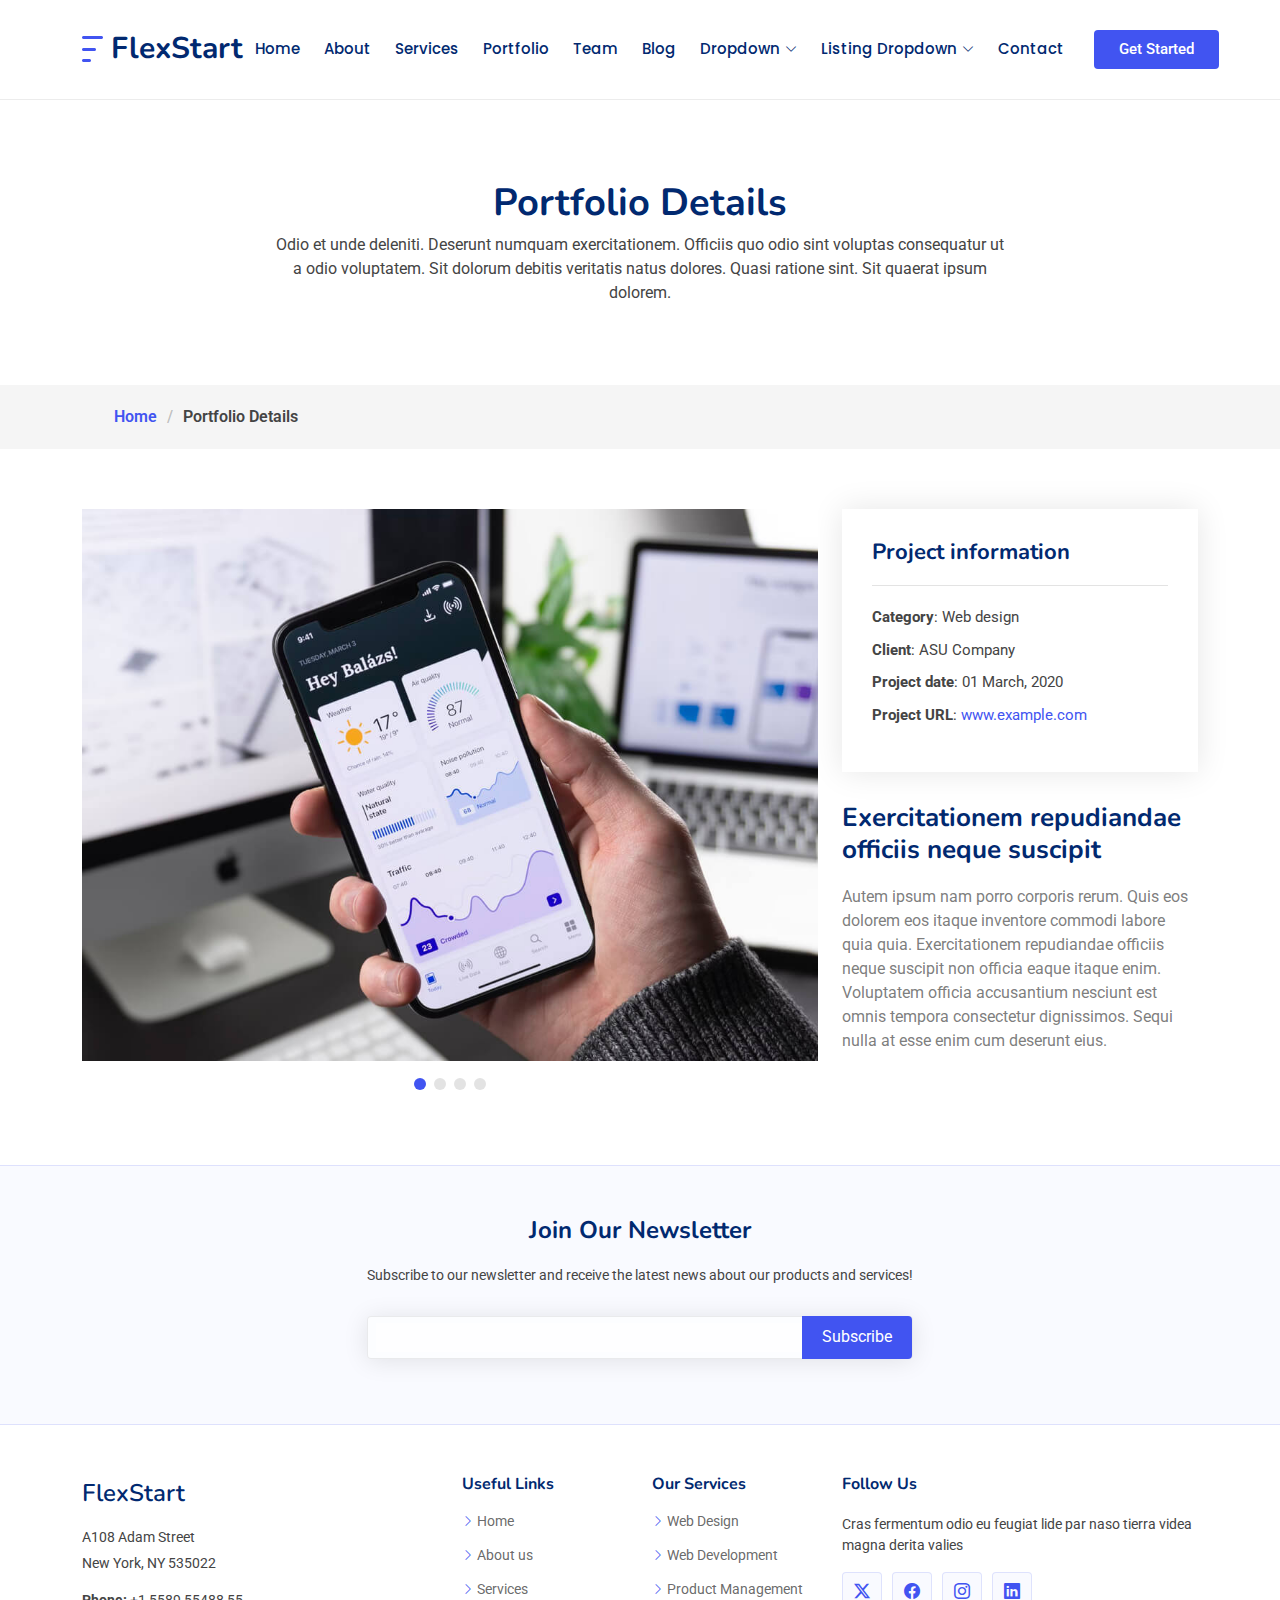
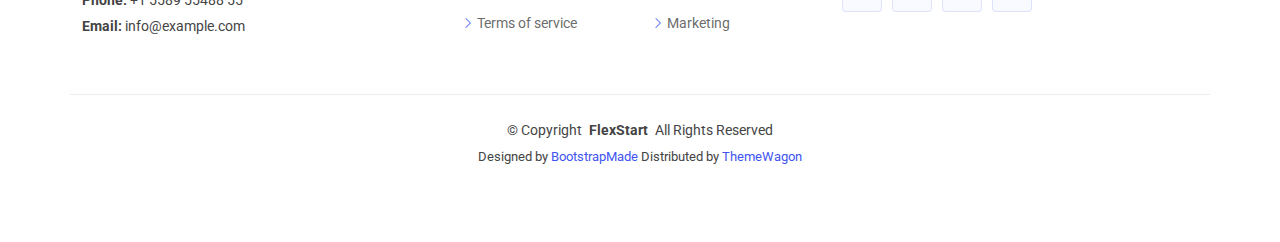
<file: portfolio-details.html>
<!DOCTYPE html>
<html lang="en">

<head>
  <meta charset="utf-8">
  <meta content="width=device-width, initial-scale=1.0" name="viewport">
  <title>Portfolio Details - FlexStart Bootstrap Template</title>
  <meta name="description" content="">
  <meta name="keywords" content="">

  <!-- Favicons -->
  <link href="assets/img/favicon.png" rel="icon">
  <link href="assets/img/apple-touch-icon.png" rel="apple-touch-icon">

  <!-- Fonts -->
  <link href="https://fonts.googleapis.com" rel="preconnect">
  <link href="https://fonts.gstatic.com" rel="preconnect" crossorigin>
  <link href="https://fonts.googleapis.com/css2?family=Roboto:ital,wght@0,100;0,300;0,400;0,500;0,700;0,900;1,100;1,300;1,400;1,500;1,700;1,900&family=Poppins:ital,wght@0,100;0,200;0,300;0,400;0,500;0,600;0,700;0,800;0,900;1,100;1,200;1,300;1,400;1,500;1,600;1,700;1,800;1,900&family=Nunito:ital,wght@0,200;0,300;0,400;0,500;0,600;0,700;0,800;0,900;1,200;1,300;1,400;1,500;1,600;1,700;1,800;1,900&display=swap" rel="stylesheet">

  <!-- Vendor CSS Files -->
  <link href="assets/vendor/bootstrap/css/bootstrap.min.css" rel="stylesheet">
  <link href="assets/vendor/bootstrap-icons/bootstrap-icons.css" rel="stylesheet">
  <link href="assets/vendor/aos/aos.css" rel="stylesheet">
  <link href="assets/vendor/glightbox/css/glightbox.min.css" rel="stylesheet">
  <link href="assets/vendor/swiper/swiper-bundle.min.css" rel="stylesheet">

  <!-- Main CSS File -->
  <link href="assets/css/main.css" rel="stylesheet">

  <!-- =======================================================
  * Template Name: FlexStart
  * Template URL: https://bootstrapmade.com/flexstart-bootstrap-startup-template/
  * Updated: Nov 01 2024 with Bootstrap v5.3.3
  * Author: BootstrapMade.com
  * License: https://bootstrapmade.com/license/
  ======================================================== -->
</head>

<body class="portfolio-details-page">

  <header id="header" class="header d-flex align-items-center sticky-top">
    <div class="container-fluid container-xl position-relative d-flex align-items-center">

      <a href="index.html" class="logo d-flex align-items-center me-auto">
        <!-- Uncomment the line below if you also wish to use an image logo -->
        <img src="assets/img/logo.png" alt="">
        <h1 class="sitename">FlexStart</h1>
      </a>

      <nav id="navmenu" class="navmenu">
        <ul>
          <li><a href="#hero">Home<br></a></li>
          <li><a href="#about">About</a></li>
          <li><a href="#services">Services</a></li>
          <li><a href="#portfolio">Portfolio</a></li>
          <li><a href="#team">Team</a></li>
          <li><a href="blog.html">Blog</a></li>
          <li class="dropdown"><a href="#"><span>Dropdown</span> <i class="bi bi-chevron-down toggle-dropdown"></i></a>
            <ul>
              <li><a href="#">Dropdown 1</a></li>
              <li class="dropdown"><a href="#"><span>Deep Dropdown</span> <i class="bi bi-chevron-down toggle-dropdown"></i></a>
                <ul>
                  <li><a href="#">Deep Dropdown 1</a></li>
                  <li><a href="#">Deep Dropdown 2</a></li>
                  <li><a href="#">Deep Dropdown 3</a></li>
                  <li><a href="#">Deep Dropdown 4</a></li>
                  <li><a href="#">Deep Dropdown 5</a></li>
                </ul>
              </li>
              <li><a href="#">Dropdown 2</a></li>
              <li><a href="#">Dropdown 3</a></li>
              <li><a href="#">Dropdown 4</a></li>
            </ul>
          </li>
          <li class="listing-dropdown"><a href="#"><span>Listing Dropdown</span> <i class="bi bi-chevron-down toggle-dropdown"></i></a>
            <ul>
              <li>
                <a href="#">Column 1 link 1</a>
                <a href="#">Column 1 link 2</a>
                <a href="#">Column 1 link 3</a>
              </li>
              <li>
                <a href="#">Column 2 link 1</a>
                <a href="#">Column 2 link 2</a>
                <a href="#">Column 3 link 3</a>
              </li>
              <li>
                <a href="#">Column 3 link 1</a>
                <a href="#">Column 3 link 2</a>
                <a href="#">Column 3 link 3</a>
              </li>
              <li>
                <a href="#">Column 4 link 1</a>
                <a href="#">Column 4 link 2</a>
                <a href="#">Column 4 link 3</a>
              </li>
              <li>
                <a href="#">Column 5 link 1</a>
                <a href="#">Column 5 link 2</a>
                <a href="#">Column 5 link 3</a>
              </li>
            </ul>
          </li>
          <li><a href="#contact">Contact</a></li>
        </ul>
        <i class="mobile-nav-toggle d-xl-none bi bi-list"></i>
      </nav>

      <a class="btn-getstarted flex-md-shrink-0" href="index.html#about">Get Started</a>

    </div>
  </header>

  <main class="main">

    <!-- Page Title -->
    <div class="page-title">
      <div class="heading">
        <div class="container">
          <div class="row d-flex justify-content-center text-center">
            <div class="col-lg-8">
              <h1>Portfolio Details</h1>
              <p class="mb-0">Odio et unde deleniti. Deserunt numquam exercitationem. Officiis quo odio sint voluptas consequatur ut a odio voluptatem. Sit dolorum debitis veritatis natus dolores. Quasi ratione sint. Sit quaerat ipsum dolorem.</p>
            </div>
          </div>
        </div>
      </div>
      <nav class="breadcrumbs">
        <div class="container">
          <ol>
            <li><a href="index.html">Home</a></li>
            <li class="current">Portfolio Details</li>
          </ol>
        </div>
      </nav>
    </div><!-- End Page Title -->

    <!-- Portfolio Details Section -->
    <section id="portfolio-details" class="portfolio-details section">

      <div class="container" data-aos="fade-up" data-aos-delay="100">

        <div class="row gy-4">

          <div class="col-lg-8">
            <div class="portfolio-details-slider swiper init-swiper">

              <script type="application/json" class="swiper-config">
                {
                  "loop": true,
                  "speed": 600,
                  "autoplay": {
                    "delay": 5000
                  },
                  "slidesPerView": "auto",
                  "pagination": {
                    "el": ".swiper-pagination",
                    "type": "bullets",
                    "clickable": true
                  }
                }
              </script>

              <div class="swiper-wrapper align-items-center">

                <div class="swiper-slide">
                  <img src="assets/img/portfolio/app-1.jpg" alt="">
                </div>

                <div class="swiper-slide">
                  <img src="assets/img/portfolio/product-1.jpg" alt="">
                </div>

                <div class="swiper-slide">
                  <img src="assets/img/portfolio/branding-1.jpg" alt="">
                </div>

                <div class="swiper-slide">
                  <img src="assets/img/portfolio/books-1.jpg" alt="">
                </div>

              </div>
              <div class="swiper-pagination"></div>
            </div>
          </div>

          <div class="col-lg-4">
            <div class="portfolio-info" data-aos="fade-up" data-aos-delay="200">
              <h3>Project information</h3>
              <ul>
                <li><strong>Category</strong>: Web design</li>
                <li><strong>Client</strong>: ASU Company</li>
                <li><strong>Project date</strong>: 01 March, 2020</li>
                <li><strong>Project URL</strong>: <a href="#">www.example.com</a></li>
              </ul>
            </div>
            <div class="portfolio-description" data-aos="fade-up" data-aos-delay="300">
              <h2>Exercitationem repudiandae officiis neque suscipit</h2>
              <p>
                Autem ipsum nam porro corporis rerum. Quis eos dolorem eos itaque inventore commodi labore quia quia. Exercitationem repudiandae officiis neque suscipit non officia eaque itaque enim. Voluptatem officia accusantium nesciunt est omnis tempora consectetur dignissimos. Sequi nulla at esse enim cum deserunt eius.
              </p>
            </div>
          </div>

        </div>

      </div>

    </section><!-- /Portfolio Details Section -->

  </main>

  <footer id="footer" class="footer">

    <div class="footer-newsletter">
      <div class="container">
        <div class="row justify-content-center text-center">
          <div class="col-lg-6">
            <h4>Join Our Newsletter</h4>
            <p>Subscribe to our newsletter and receive the latest news about our products and services!</p>
            <form action="forms/newsletter.php" method="post" class="php-email-form">
              <div class="newsletter-form"><input type="email" name="email"><input type="submit" value="Subscribe"></div>
              <div class="loading">Loading</div>
              <div class="error-message"></div>
              <div class="sent-message">Your subscription request has been sent. Thank you!</div>
            </form>
          </div>
        </div>
      </div>
    </div>

    <div class="container footer-top">
      <div class="row gy-4">
        <div class="col-lg-4 col-md-6 footer-about">
          <a href="index.html" class="d-flex align-items-center">
            <span class="sitename">FlexStart</span>
          </a>
          <div class="footer-contact pt-3">
            <p>A108 Adam Street</p>
            <p>New York, NY 535022</p>
            <p class="mt-3"><strong>Phone:</strong> <span>+1 5589 55488 55</span></p>
            <p><strong>Email:</strong> <span>info@example.com</span></p>
          </div>
        </div>

        <div class="col-lg-2 col-md-3 footer-links">
          <h4>Useful Links</h4>
          <ul>
            <li><i class="bi bi-chevron-right"></i> <a href="#">Home</a></li>
            <li><i class="bi bi-chevron-right"></i> <a href="#">About us</a></li>
            <li><i class="bi bi-chevron-right"></i> <a href="#">Services</a></li>
            <li><i class="bi bi-chevron-right"></i> <a href="#">Terms of service</a></li>
          </ul>
        </div>

        <div class="col-lg-2 col-md-3 footer-links">
          <h4>Our Services</h4>
          <ul>
            <li><i class="bi bi-chevron-right"></i> <a href="#">Web Design</a></li>
            <li><i class="bi bi-chevron-right"></i> <a href="#">Web Development</a></li>
            <li><i class="bi bi-chevron-right"></i> <a href="#">Product Management</a></li>
            <li><i class="bi bi-chevron-right"></i> <a href="#">Marketing</a></li>
          </ul>
        </div>

        <div class="col-lg-4 col-md-12">
          <h4>Follow Us</h4>
          <p>Cras fermentum odio eu feugiat lide par naso tierra videa magna derita valies</p>
          <div class="social-links d-flex">
            <a href=""><i class="bi bi-twitter-x"></i></a>
            <a href=""><i class="bi bi-facebook"></i></a>
            <a href=""><i class="bi bi-instagram"></i></a>
            <a href=""><i class="bi bi-linkedin"></i></a>
          </div>
        </div>

      </div>
    </div>

    <div class="container copyright text-center mt-4">
      <p>© <span>Copyright</span> <strong class="px-1 sitename">FlexStart</strong> <span>All Rights Reserved</span></p>
      <div class="credits">
        <!-- All the links in the footer should remain intact. -->
        <!-- You can delete the links only if you've purchased the pro version. -->
        <!-- Licensing information: https://bootstrapmade.com/license/ -->
        <!-- Purchase the pro version with working PHP/AJAX contact form: [buy-url] -->
        Designed by <a href="https://bootstrapmade.com/">BootstrapMade</a> Distributed by <a href=“https://themewagon.com>ThemeWagon
      </div>
    </div>

  </footer>

  <!-- Scroll Top -->
  <a href="#" id="scroll-top" class="scroll-top d-flex align-items-center justify-content-center"><i class="bi bi-arrow-up-short"></i></a>

  <!-- Vendor JS Files -->
  <script src="assets/vendor/bootstrap/js/bootstrap.bundle.min.js"></script>
  <script src="assets/vendor/php-email-form/validate.js"></script>
  <script src="assets/vendor/aos/aos.js"></script>
  <script src="assets/vendor/glightbox/js/glightbox.min.js"></script>
  <script src="assets/vendor/purecounter/purecounter_vanilla.js"></script>
  <script src="assets/vendor/imagesloaded/imagesloaded.pkgd.min.js"></script>
  <script src="assets/vendor/isotope-layout/isotope.pkgd.min.js"></script>
  <script src="assets/vendor/swiper/swiper-bundle.min.js"></script>

  <!-- Main JS File -->
  <script src="assets/js/main.js"></script>

</body>

</html>
</file>
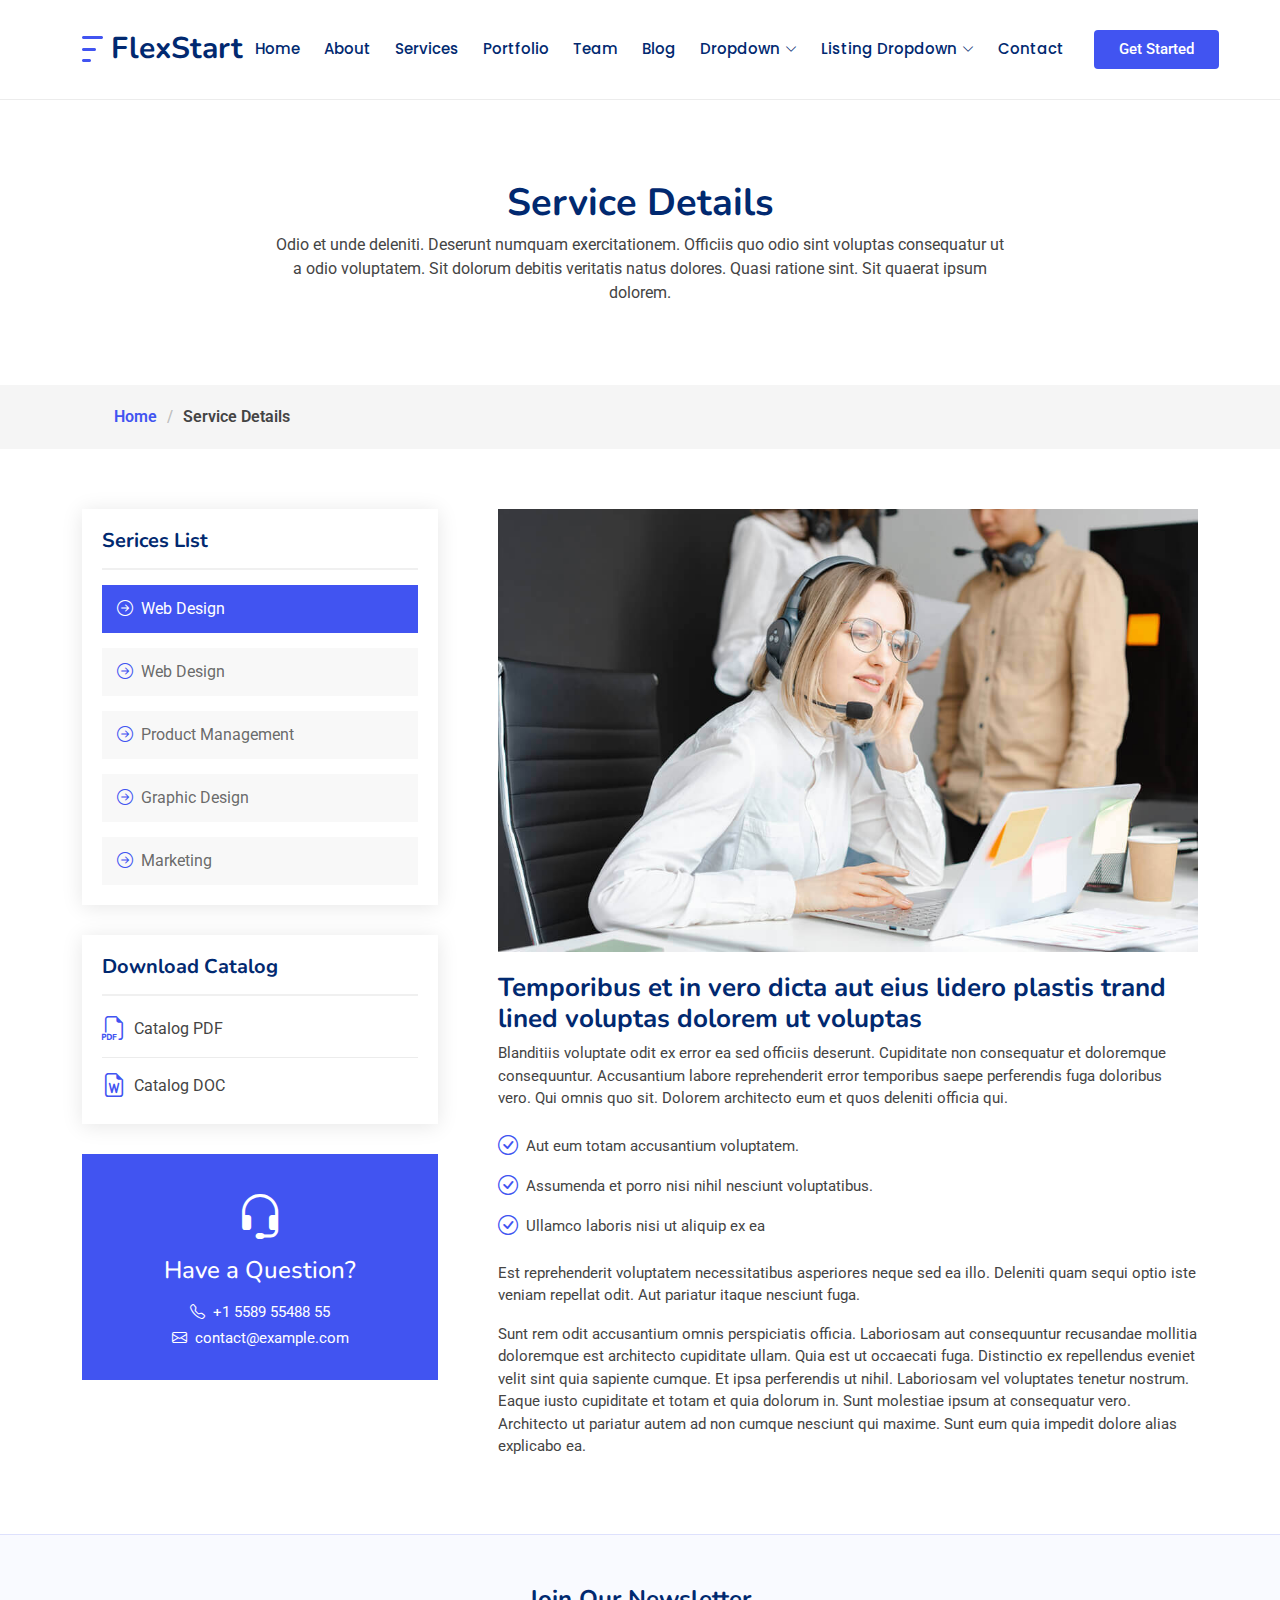
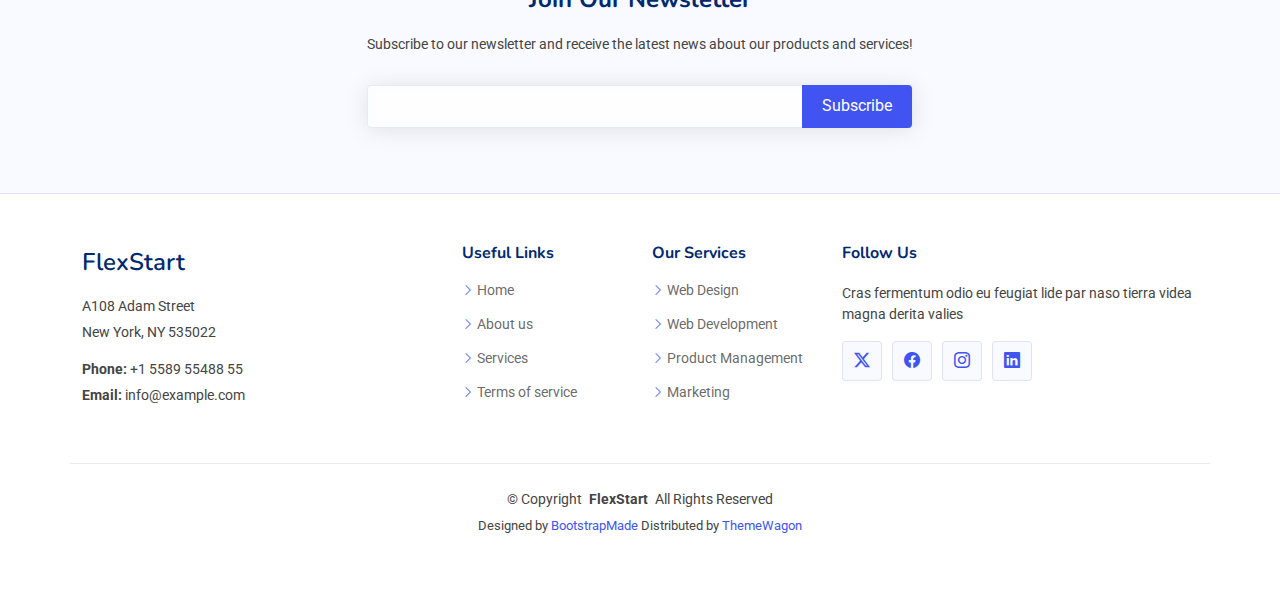
<file: service-details.html>
<!DOCTYPE html>
<html lang="en">

<head>
  <meta charset="utf-8">
  <meta content="width=device-width, initial-scale=1.0" name="viewport">
  <title>Service Details - FlexStart Bootstrap Template</title>
  <meta name="description" content="">
  <meta name="keywords" content="">

  <!-- Favicons -->
  <link href="assets/img/favicon.png" rel="icon">
  <link href="assets/img/apple-touch-icon.png" rel="apple-touch-icon">

  <!-- Fonts -->
  <link href="https://fonts.googleapis.com" rel="preconnect">
  <link href="https://fonts.gstatic.com" rel="preconnect" crossorigin>
  <link href="https://fonts.googleapis.com/css2?family=Roboto:ital,wght@0,100;0,300;0,400;0,500;0,700;0,900;1,100;1,300;1,400;1,500;1,700;1,900&family=Poppins:ital,wght@0,100;0,200;0,300;0,400;0,500;0,600;0,700;0,800;0,900;1,100;1,200;1,300;1,400;1,500;1,600;1,700;1,800;1,900&family=Nunito:ital,wght@0,200;0,300;0,400;0,500;0,600;0,700;0,800;0,900;1,200;1,300;1,400;1,500;1,600;1,700;1,800;1,900&display=swap" rel="stylesheet">

  <!-- Vendor CSS Files -->
  <link href="assets/vendor/bootstrap/css/bootstrap.min.css" rel="stylesheet">
  <link href="assets/vendor/bootstrap-icons/bootstrap-icons.css" rel="stylesheet">
  <link href="assets/vendor/aos/aos.css" rel="stylesheet">
  <link href="assets/vendor/glightbox/css/glightbox.min.css" rel="stylesheet">
  <link href="assets/vendor/swiper/swiper-bundle.min.css" rel="stylesheet">

  <!-- Main CSS File -->
  <link href="assets/css/main.css" rel="stylesheet">

  <!-- =======================================================
  * Template Name: FlexStart
  * Template URL: https://bootstrapmade.com/flexstart-bootstrap-startup-template/
  * Updated: Nov 01 2024 with Bootstrap v5.3.3
  * Author: BootstrapMade.com
  * License: https://bootstrapmade.com/license/
  ======================================================== -->
</head>

<body class="service-details-page">

  <header id="header" class="header d-flex align-items-center sticky-top">
    <div class="container-fluid container-xl position-relative d-flex align-items-center">

      <a href="index.html" class="logo d-flex align-items-center me-auto">
        <!-- Uncomment the line below if you also wish to use an image logo -->
        <img src="assets/img/logo.png" alt="">
        <h1 class="sitename">FlexStart</h1>
      </a>

      <nav id="navmenu" class="navmenu">
        <ul>
          <li><a href="#hero">Home<br></a></li>
          <li><a href="#about">About</a></li>
          <li><a href="#services">Services</a></li>
          <li><a href="#portfolio">Portfolio</a></li>
          <li><a href="#team">Team</a></li>
          <li><a href="blog.html">Blog</a></li>
          <li class="dropdown"><a href="#"><span>Dropdown</span> <i class="bi bi-chevron-down toggle-dropdown"></i></a>
            <ul>
              <li><a href="#">Dropdown 1</a></li>
              <li class="dropdown"><a href="#"><span>Deep Dropdown</span> <i class="bi bi-chevron-down toggle-dropdown"></i></a>
                <ul>
                  <li><a href="#">Deep Dropdown 1</a></li>
                  <li><a href="#">Deep Dropdown 2</a></li>
                  <li><a href="#">Deep Dropdown 3</a></li>
                  <li><a href="#">Deep Dropdown 4</a></li>
                  <li><a href="#">Deep Dropdown 5</a></li>
                </ul>
              </li>
              <li><a href="#">Dropdown 2</a></li>
              <li><a href="#">Dropdown 3</a></li>
              <li><a href="#">Dropdown 4</a></li>
            </ul>
          </li>
          <li class="listing-dropdown"><a href="#"><span>Listing Dropdown</span> <i class="bi bi-chevron-down toggle-dropdown"></i></a>
            <ul>
              <li>
                <a href="#">Column 1 link 1</a>
                <a href="#">Column 1 link 2</a>
                <a href="#">Column 1 link 3</a>
              </li>
              <li>
                <a href="#">Column 2 link 1</a>
                <a href="#">Column 2 link 2</a>
                <a href="#">Column 3 link 3</a>
              </li>
              <li>
                <a href="#">Column 3 link 1</a>
                <a href="#">Column 3 link 2</a>
                <a href="#">Column 3 link 3</a>
              </li>
              <li>
                <a href="#">Column 4 link 1</a>
                <a href="#">Column 4 link 2</a>
                <a href="#">Column 4 link 3</a>
              </li>
              <li>
                <a href="#">Column 5 link 1</a>
                <a href="#">Column 5 link 2</a>
                <a href="#">Column 5 link 3</a>
              </li>
            </ul>
          </li>
          <li><a href="#contact">Contact</a></li>
        </ul>
        <i class="mobile-nav-toggle d-xl-none bi bi-list"></i>
      </nav>

      <a class="btn-getstarted flex-md-shrink-0" href="index.html#about">Get Started</a>

    </div>
  </header>

  <main class="main">

    <!-- Page Title -->
    <div class="page-title">
      <div class="heading">
        <div class="container">
          <div class="row d-flex justify-content-center text-center">
            <div class="col-lg-8">
              <h1>Service Details</h1>
              <p class="mb-0">Odio et unde deleniti. Deserunt numquam exercitationem. Officiis quo odio sint voluptas consequatur ut a odio voluptatem. Sit dolorum debitis veritatis natus dolores. Quasi ratione sint. Sit quaerat ipsum dolorem.</p>
            </div>
          </div>
        </div>
      </div>
      <nav class="breadcrumbs">
        <div class="container">
          <ol>
            <li><a href="index.html">Home</a></li>
            <li class="current">Service Details</li>
          </ol>
        </div>
      </nav>
    </div><!-- End Page Title -->

    <!-- Service Details Section -->
    <section id="service-details" class="service-details section">

      <div class="container">

        <div class="row gy-5">

          <div class="col-lg-4" data-aos="fade-up" data-aos-delay="100">

            <div class="service-box">
              <h4>Serices List</h4>
              <div class="services-list">
                <a href="#" class="active"><i class="bi bi-arrow-right-circle"></i><span>Web Design</span></a>
                <a href="#"><i class="bi bi-arrow-right-circle"></i><span>Web Design</span></a>
                <a href="#"><i class="bi bi-arrow-right-circle"></i><span>Product Management</span></a>
                <a href="#"><i class="bi bi-arrow-right-circle"></i><span>Graphic Design</span></a>
                <a href="#"><i class="bi bi-arrow-right-circle"></i><span>Marketing</span></a>
              </div>
            </div><!-- End Services List -->

            <div class="service-box">
              <h4>Download Catalog</h4>
              <div class="download-catalog">
                <a href="#"><i class="bi bi-filetype-pdf"></i><span>Catalog PDF</span></a>
                <a href="#"><i class="bi bi-file-earmark-word"></i><span>Catalog DOC</span></a>
              </div>
            </div><!-- End Services List -->

            <div class="help-box d-flex flex-column justify-content-center align-items-center">
              <i class="bi bi-headset help-icon"></i>
              <h4>Have a Question?</h4>
              <p class="d-flex align-items-center mt-2 mb-0"><i class="bi bi-telephone me-2"></i> <span>+1 5589 55488 55</span></p>
              <p class="d-flex align-items-center mt-1 mb-0"><i class="bi bi-envelope me-2"></i> <a href="mailto:contact@example.com">contact@example.com</a></p>
            </div>

          </div>

          <div class="col-lg-8 ps-lg-5" data-aos="fade-up" data-aos-delay="200">
            <img src="assets/img/services.jpg" alt="" class="img-fluid services-img">
            <h3>Temporibus et in vero dicta aut eius lidero plastis trand lined voluptas dolorem ut voluptas</h3>
            <p>
              Blanditiis voluptate odit ex error ea sed officiis deserunt. Cupiditate non consequatur et doloremque consequuntur. Accusantium labore reprehenderit error temporibus saepe perferendis fuga doloribus vero. Qui omnis quo sit. Dolorem architecto eum et quos deleniti officia qui.
            </p>
            <ul>
              <li><i class="bi bi-check-circle"></i> <span>Aut eum totam accusantium voluptatem.</span></li>
              <li><i class="bi bi-check-circle"></i> <span>Assumenda et porro nisi nihil nesciunt voluptatibus.</span></li>
              <li><i class="bi bi-check-circle"></i> <span>Ullamco laboris nisi ut aliquip ex ea</span></li>
            </ul>
            <p>
              Est reprehenderit voluptatem necessitatibus asperiores neque sed ea illo. Deleniti quam sequi optio iste veniam repellat odit. Aut pariatur itaque nesciunt fuga.
            </p>
            <p>
              Sunt rem odit accusantium omnis perspiciatis officia. Laboriosam aut consequuntur recusandae mollitia doloremque est architecto cupiditate ullam. Quia est ut occaecati fuga. Distinctio ex repellendus eveniet velit sint quia sapiente cumque. Et ipsa perferendis ut nihil. Laboriosam vel voluptates tenetur nostrum. Eaque iusto cupiditate et totam et quia dolorum in. Sunt molestiae ipsum at consequatur vero. Architecto ut pariatur autem ad non cumque nesciunt qui maxime. Sunt eum quia impedit dolore alias explicabo ea.
            </p>
          </div>

        </div>

      </div>

    </section><!-- /Service Details Section -->

  </main>

  <footer id="footer" class="footer">

    <div class="footer-newsletter">
      <div class="container">
        <div class="row justify-content-center text-center">
          <div class="col-lg-6">
            <h4>Join Our Newsletter</h4>
            <p>Subscribe to our newsletter and receive the latest news about our products and services!</p>
            <form action="forms/newsletter.php" method="post" class="php-email-form">
              <div class="newsletter-form"><input type="email" name="email"><input type="submit" value="Subscribe"></div>
              <div class="loading">Loading</div>
              <div class="error-message"></div>
              <div class="sent-message">Your subscription request has been sent. Thank you!</div>
            </form>
          </div>
        </div>
      </div>
    </div>

    <div class="container footer-top">
      <div class="row gy-4">
        <div class="col-lg-4 col-md-6 footer-about">
          <a href="index.html" class="d-flex align-items-center">
            <span class="sitename">FlexStart</span>
          </a>
          <div class="footer-contact pt-3">
            <p>A108 Adam Street</p>
            <p>New York, NY 535022</p>
            <p class="mt-3"><strong>Phone:</strong> <span>+1 5589 55488 55</span></p>
            <p><strong>Email:</strong> <span>info@example.com</span></p>
          </div>
        </div>

        <div class="col-lg-2 col-md-3 footer-links">
          <h4>Useful Links</h4>
          <ul>
            <li><i class="bi bi-chevron-right"></i> <a href="#">Home</a></li>
            <li><i class="bi bi-chevron-right"></i> <a href="#">About us</a></li>
            <li><i class="bi bi-chevron-right"></i> <a href="#">Services</a></li>
            <li><i class="bi bi-chevron-right"></i> <a href="#">Terms of service</a></li>
          </ul>
        </div>

        <div class="col-lg-2 col-md-3 footer-links">
          <h4>Our Services</h4>
          <ul>
            <li><i class="bi bi-chevron-right"></i> <a href="#">Web Design</a></li>
            <li><i class="bi bi-chevron-right"></i> <a href="#">Web Development</a></li>
            <li><i class="bi bi-chevron-right"></i> <a href="#">Product Management</a></li>
            <li><i class="bi bi-chevron-right"></i> <a href="#">Marketing</a></li>
          </ul>
        </div>

        <div class="col-lg-4 col-md-12">
          <h4>Follow Us</h4>
          <p>Cras fermentum odio eu feugiat lide par naso tierra videa magna derita valies</p>
          <div class="social-links d-flex">
            <a href=""><i class="bi bi-twitter-x"></i></a>
            <a href=""><i class="bi bi-facebook"></i></a>
            <a href=""><i class="bi bi-instagram"></i></a>
            <a href=""><i class="bi bi-linkedin"></i></a>
          </div>
        </div>

      </div>
    </div>

    <div class="container copyright text-center mt-4">
      <p>© <span>Copyright</span> <strong class="px-1 sitename">FlexStart</strong> <span>All Rights Reserved</span></p>
      <div class="credits">
        <!-- All the links in the footer should remain intact. -->
        <!-- You can delete the links only if you've purchased the pro version. -->
        <!-- Licensing information: https://bootstrapmade.com/license/ -->
        <!-- Purchase the pro version with working PHP/AJAX contact form: [buy-url] -->
        Designed by <a href="https://bootstrapmade.com/">BootstrapMade</a> Distributed by <a href=“https://themewagon.com>ThemeWagon
      </div>
    </div>

  </footer>

  <!-- Scroll Top -->
  <a href="#" id="scroll-top" class="scroll-top d-flex align-items-center justify-content-center"><i class="bi bi-arrow-up-short"></i></a>

  <!-- Vendor JS Files -->
  <script src="assets/vendor/bootstrap/js/bootstrap.bundle.min.js"></script>
  <script src="assets/vendor/php-email-form/validate.js"></script>
  <script src="assets/vendor/aos/aos.js"></script>
  <script src="assets/vendor/glightbox/js/glightbox.min.js"></script>
  <script src="assets/vendor/purecounter/purecounter_vanilla.js"></script>
  <script src="assets/vendor/imagesloaded/imagesloaded.pkgd.min.js"></script>
  <script src="assets/vendor/isotope-layout/isotope.pkgd.min.js"></script>
  <script src="assets/vendor/swiper/swiper-bundle.min.js"></script>

  <!-- Main JS File -->
  <script src="assets/js/main.js"></script>

</body>

</html>
</file>
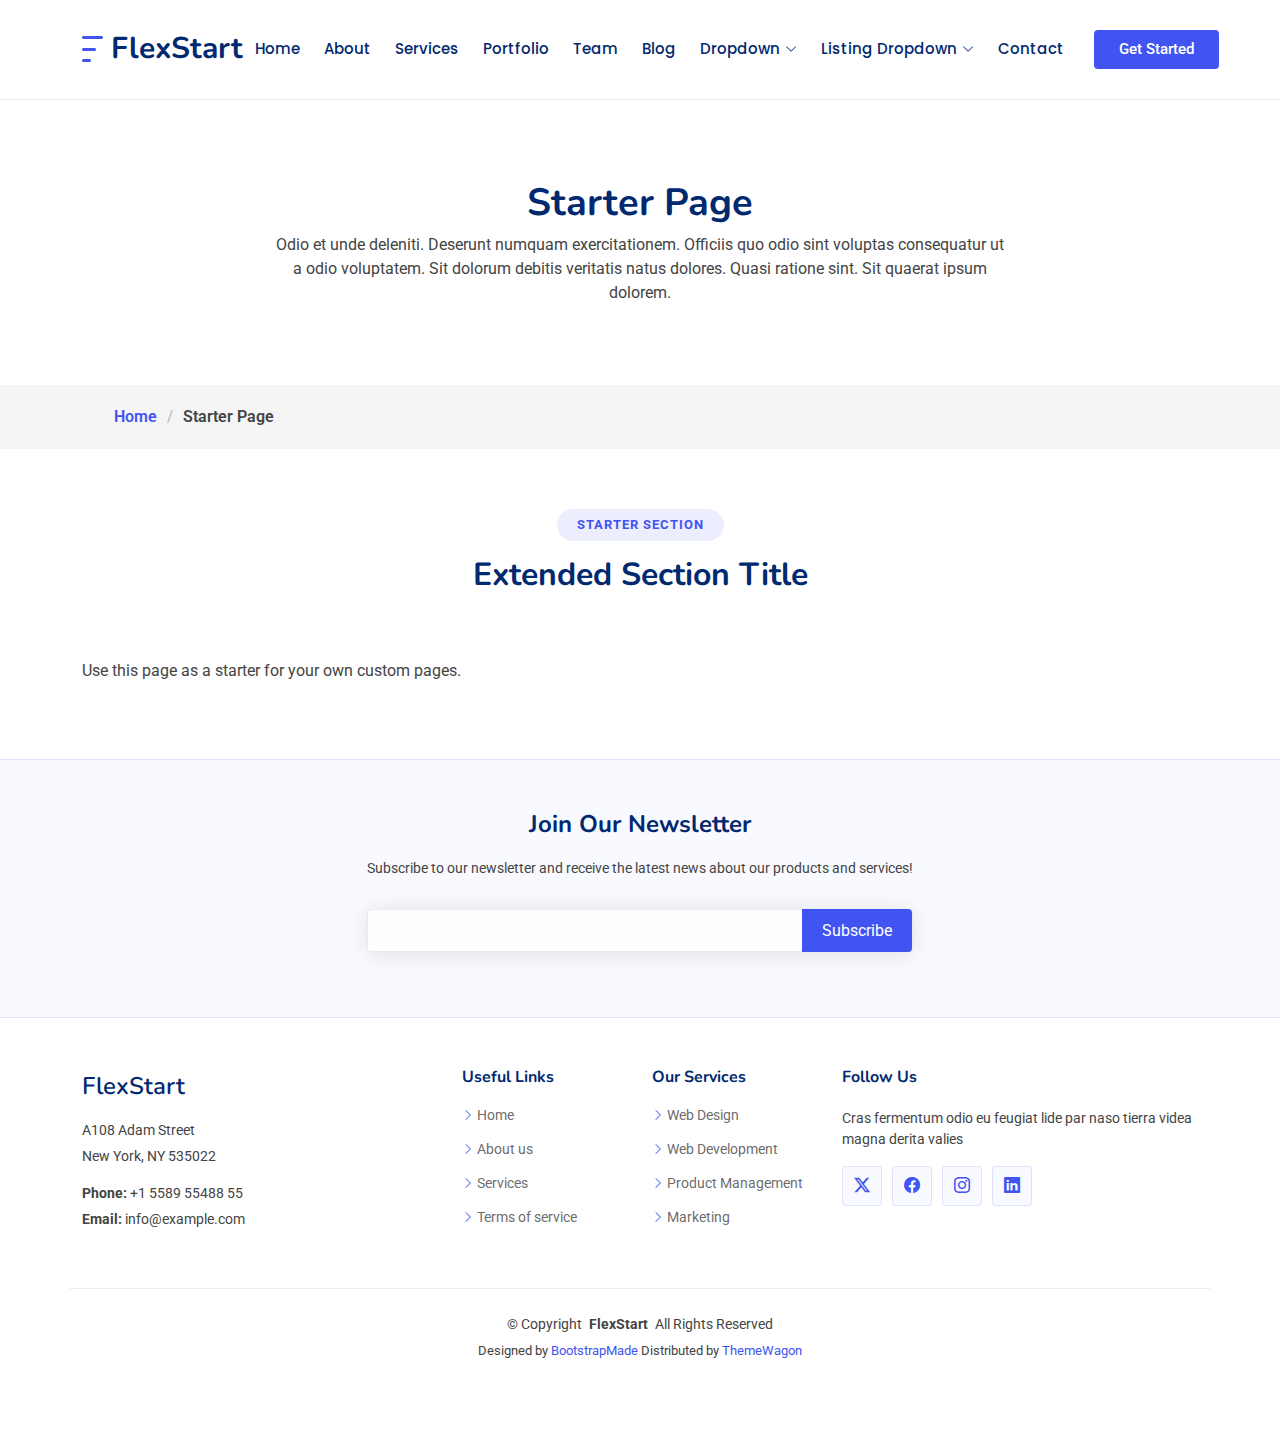
<file: starter-page.html>
<!DOCTYPE html>
<html lang="en">

<head>
  <meta charset="utf-8">
  <meta content="width=device-width, initial-scale=1.0" name="viewport">
  <title>Starter Page - FlexStart Bootstrap Template</title>
  <meta name="description" content="">
  <meta name="keywords" content="">

  <!-- Favicons -->
  <link href="assets/img/favicon.png" rel="icon">
  <link href="assets/img/apple-touch-icon.png" rel="apple-touch-icon">

  <!-- Fonts -->
  <link href="https://fonts.googleapis.com" rel="preconnect">
  <link href="https://fonts.gstatic.com" rel="preconnect" crossorigin>
  <link href="https://fonts.googleapis.com/css2?family=Roboto:ital,wght@0,100;0,300;0,400;0,500;0,700;0,900;1,100;1,300;1,400;1,500;1,700;1,900&family=Poppins:ital,wght@0,100;0,200;0,300;0,400;0,500;0,600;0,700;0,800;0,900;1,100;1,200;1,300;1,400;1,500;1,600;1,700;1,800;1,900&family=Nunito:ital,wght@0,200;0,300;0,400;0,500;0,600;0,700;0,800;0,900;1,200;1,300;1,400;1,500;1,600;1,700;1,800;1,900&display=swap" rel="stylesheet">

  <!-- Vendor CSS Files -->
  <link href="assets/vendor/bootstrap/css/bootstrap.min.css" rel="stylesheet">
  <link href="assets/vendor/bootstrap-icons/bootstrap-icons.css" rel="stylesheet">
  <link href="assets/vendor/aos/aos.css" rel="stylesheet">
  <link href="assets/vendor/glightbox/css/glightbox.min.css" rel="stylesheet">
  <link href="assets/vendor/swiper/swiper-bundle.min.css" rel="stylesheet">

  <!-- Main CSS File -->
  <link href="assets/css/main.css" rel="stylesheet">

  <!-- =======================================================
  * Template Name: FlexStart
  * Template URL: https://bootstrapmade.com/flexstart-bootstrap-startup-template/
  * Updated: Nov 01 2024 with Bootstrap v5.3.3
  * Author: BootstrapMade.com
  * License: https://bootstrapmade.com/license/
  ======================================================== -->
</head>

<body class="starter-page-page">

  <header id="header" class="header d-flex align-items-center sticky-top">
    <div class="container-fluid container-xl position-relative d-flex align-items-center">

      <a href="index.html" class="logo d-flex align-items-center me-auto">
        <!-- Uncomment the line below if you also wish to use an image logo -->
        <img src="assets/img/logo.png" alt="">
        <h1 class="sitename">FlexStart</h1>
      </a>

      <nav id="navmenu" class="navmenu">
        <ul>
          <li><a href="#hero">Home<br></a></li>
          <li><a href="#about">About</a></li>
          <li><a href="#services">Services</a></li>
          <li><a href="#portfolio">Portfolio</a></li>
          <li><a href="#team">Team</a></li>
          <li><a href="blog.html">Blog</a></li>
          <li class="dropdown"><a href="#"><span>Dropdown</span> <i class="bi bi-chevron-down toggle-dropdown"></i></a>
            <ul>
              <li><a href="#">Dropdown 1</a></li>
              <li class="dropdown"><a href="#"><span>Deep Dropdown</span> <i class="bi bi-chevron-down toggle-dropdown"></i></a>
                <ul>
                  <li><a href="#">Deep Dropdown 1</a></li>
                  <li><a href="#">Deep Dropdown 2</a></li>
                  <li><a href="#">Deep Dropdown 3</a></li>
                  <li><a href="#">Deep Dropdown 4</a></li>
                  <li><a href="#">Deep Dropdown 5</a></li>
                </ul>
              </li>
              <li><a href="#">Dropdown 2</a></li>
              <li><a href="#">Dropdown 3</a></li>
              <li><a href="#">Dropdown 4</a></li>
            </ul>
          </li>
          <li class="listing-dropdown"><a href="#"><span>Listing Dropdown</span> <i class="bi bi-chevron-down toggle-dropdown"></i></a>
            <ul>
              <li>
                <a href="#">Column 1 link 1</a>
                <a href="#">Column 1 link 2</a>
                <a href="#">Column 1 link 3</a>
              </li>
              <li>
                <a href="#">Column 2 link 1</a>
                <a href="#">Column 2 link 2</a>
                <a href="#">Column 3 link 3</a>
              </li>
              <li>
                <a href="#">Column 3 link 1</a>
                <a href="#">Column 3 link 2</a>
                <a href="#">Column 3 link 3</a>
              </li>
              <li>
                <a href="#">Column 4 link 1</a>
                <a href="#">Column 4 link 2</a>
                <a href="#">Column 4 link 3</a>
              </li>
              <li>
                <a href="#">Column 5 link 1</a>
                <a href="#">Column 5 link 2</a>
                <a href="#">Column 5 link 3</a>
              </li>
            </ul>
          </li>
          <li><a href="#contact">Contact</a></li>
        </ul>
        <i class="mobile-nav-toggle d-xl-none bi bi-list"></i>
      </nav>

      <a class="btn-getstarted flex-md-shrink-0" href="index.html#about">Get Started</a>

    </div>
  </header>

  <main class="main">

    <!-- Page Title -->
    <div class="page-title">
      <div class="heading">
        <div class="container">
          <div class="row d-flex justify-content-center text-center">
            <div class="col-lg-8">
              <h1>Starter Page</h1>
              <p class="mb-0">Odio et unde deleniti. Deserunt numquam exercitationem. Officiis quo odio sint voluptas consequatur ut a odio voluptatem. Sit dolorum debitis veritatis natus dolores. Quasi ratione sint. Sit quaerat ipsum dolorem.</p>
            </div>
          </div>
        </div>
      </div>
      <nav class="breadcrumbs">
        <div class="container">
          <ol>
            <li><a href="index.html">Home</a></li>
            <li class="current">Starter Page</li>
          </ol>
        </div>
      </nav>
    </div><!-- End Page Title -->

    <!-- Starter Section Section -->
    <section id="starter-section" class="starter-section section">

      <!-- Section Title -->
      <div class="container section-title" data-aos="fade-up">
        <h2>Starter Section</h2>
        <p>Extended Section Title</p>
      </div><!-- End Section Title -->

      <div class="container" data-aos="fade-up">
        <p>Use this page as a starter for your own custom pages.</p>
      </div>

    </section><!-- /Starter Section Section -->

  </main>

  <footer id="footer" class="footer">

    <div class="footer-newsletter">
      <div class="container">
        <div class="row justify-content-center text-center">
          <div class="col-lg-6">
            <h4>Join Our Newsletter</h4>
            <p>Subscribe to our newsletter and receive the latest news about our products and services!</p>
            <form action="forms/newsletter.php" method="post" class="php-email-form">
              <div class="newsletter-form"><input type="email" name="email"><input type="submit" value="Subscribe"></div>
              <div class="loading">Loading</div>
              <div class="error-message"></div>
              <div class="sent-message">Your subscription request has been sent. Thank you!</div>
            </form>
          </div>
        </div>
      </div>
    </div>

    <div class="container footer-top">
      <div class="row gy-4">
        <div class="col-lg-4 col-md-6 footer-about">
          <a href="index.html" class="d-flex align-items-center">
            <span class="sitename">FlexStart</span>
          </a>
          <div class="footer-contact pt-3">
            <p>A108 Adam Street</p>
            <p>New York, NY 535022</p>
            <p class="mt-3"><strong>Phone:</strong> <span>+1 5589 55488 55</span></p>
            <p><strong>Email:</strong> <span>info@example.com</span></p>
          </div>
        </div>

        <div class="col-lg-2 col-md-3 footer-links">
          <h4>Useful Links</h4>
          <ul>
            <li><i class="bi bi-chevron-right"></i> <a href="#">Home</a></li>
            <li><i class="bi bi-chevron-right"></i> <a href="#">About us</a></li>
            <li><i class="bi bi-chevron-right"></i> <a href="#">Services</a></li>
            <li><i class="bi bi-chevron-right"></i> <a href="#">Terms of service</a></li>
          </ul>
        </div>

        <div class="col-lg-2 col-md-3 footer-links">
          <h4>Our Services</h4>
          <ul>
            <li><i class="bi bi-chevron-right"></i> <a href="#">Web Design</a></li>
            <li><i class="bi bi-chevron-right"></i> <a href="#">Web Development</a></li>
            <li><i class="bi bi-chevron-right"></i> <a href="#">Product Management</a></li>
            <li><i class="bi bi-chevron-right"></i> <a href="#">Marketing</a></li>
          </ul>
        </div>

        <div class="col-lg-4 col-md-12">
          <h4>Follow Us</h4>
          <p>Cras fermentum odio eu feugiat lide par naso tierra videa magna derita valies</p>
          <div class="social-links d-flex">
            <a href=""><i class="bi bi-twitter-x"></i></a>
            <a href=""><i class="bi bi-facebook"></i></a>
            <a href=""><i class="bi bi-instagram"></i></a>
            <a href=""><i class="bi bi-linkedin"></i></a>
          </div>
        </div>

      </div>
    </div>

    <div class="container copyright text-center mt-4">
      <p>© <span>Copyright</span> <strong class="px-1 sitename">FlexStart</strong> <span>All Rights Reserved</span></p>
      <div class="credits">
        <!-- All the links in the footer should remain intact. -->
        <!-- You can delete the links only if you've purchased the pro version. -->
        <!-- Licensing information: https://bootstrapmade.com/license/ -->
        <!-- Purchase the pro version with working PHP/AJAX contact form: [buy-url] -->
        Designed by <a href="https://bootstrapmade.com/">BootstrapMade</a> Distributed by <a href=“https://themewagon.com>ThemeWagon
      </div>
    </div>

  </footer>

  <!-- Scroll Top -->
  <a href="#" id="scroll-top" class="scroll-top d-flex align-items-center justify-content-center"><i class="bi bi-arrow-up-short"></i></a>

  <!-- Vendor JS Files -->
  <script src="assets/vendor/bootstrap/js/bootstrap.bundle.min.js"></script>
  <script src="assets/vendor/php-email-form/validate.js"></script>
  <script src="assets/vendor/aos/aos.js"></script>
  <script src="assets/vendor/glightbox/js/glightbox.min.js"></script>
  <script src="assets/vendor/purecounter/purecounter_vanilla.js"></script>
  <script src="assets/vendor/imagesloaded/imagesloaded.pkgd.min.js"></script>
  <script src="assets/vendor/isotope-layout/isotope.pkgd.min.js"></script>
  <script src="assets/vendor/swiper/swiper-bundle.min.js"></script>

  <!-- Main JS File -->
  <script src="assets/js/main.js"></script>

</body>

</html>
</file>
<file: assets/css/main.css>
/**
* Template Name: FlexStart
* Template URL: https://bootstrapmade.com/flexstart-bootstrap-startup-template/
* Updated: Nov 01 2024 with Bootstrap v5.3.3
* Author: BootstrapMade.com
* License: https://bootstrapmade.com/license/
*/

/*--------------------------------------------------------------
# Font & Color Variables
# Help: https://bootstrapmade.com/color-system/
--------------------------------------------------------------*/
/* Fonts */
:root {
  --default-font: "Roboto",  system-ui, -apple-system, "Segoe UI", Roboto, "Helvetica Neue", Arial, "Noto Sans", "Liberation Sans", sans-serif, "Apple Color Emoji", "Segoe UI Emoji", "Segoe UI Symbol", "Noto Color Emoji";
  --heading-font: "Nunito",  sans-serif;
  --nav-font: "Poppins",  sans-serif;
}

/* Global Colors - The following color variables are used throughout the website. Updating them here will change the color scheme of the entire website */
:root { 
  --background-color: #ffffff; /* Background color for the entire website, including individual sections */
  --default-color: #444444; /* Default color used for the majority of the text content across the entire website */
  --heading-color: #012970; /* Color for headings, subheadings and title throughout the website */
  --accent-color: #4154f1; /* Accent color that represents your brand on the website. It's used for buttons, links, and other elements that need to stand out */
  --surface-color: #ffffff; /* The surface color is used as a background of boxed elements within sections, such as cards, icon boxes, or other elements that require a visual separation from the global background. */
  --contrast-color: #ffffff; /* Contrast color for text, ensuring readability against backgrounds of accent, heading, or default colors. */
}

/* Nav Menu Colors - The following color variables are used specifically for the navigation menu. They are separate from the global colors to allow for more customization options */
:root {
  --nav-color: #012970;  /* The default color of the main navmenu links */
  --nav-hover-color: #4154f1; /* Applied to main navmenu links when they are hovered over or active */
  --nav-mobile-background-color: #ffffff; /* Used as the background color for mobile navigation menu */
  --nav-dropdown-background-color: #ffffff; /* Used as the background color for dropdown items that appear when hovering over primary navigation items */
  --nav-dropdown-color: #212529; /* Used for navigation links of the dropdown items in the navigation menu. */
  --nav-dropdown-hover-color: #4154f1; /* Similar to --nav-hover-color, this color is applied to dropdown navigation links when they are hovered over. */
}

/* Color Presets - These classes override global colors when applied to any section or element, providing reuse of the sam color scheme. */

.light-background {
  --background-color: #f9f9f9;
  --surface-color: #ffffff;
}

.dark-background {
  --background-color: #060606;
  --default-color: #ffffff;
  --heading-color: #ffffff;
  --surface-color: #252525;
  --contrast-color: #ffffff;
}

/* Smooth scroll */
:root {
  scroll-behavior: smooth;
}

/*--------------------------------------------------------------
# General Styling & Shared Classes
--------------------------------------------------------------*/
body {
  color: var(--default-color);
  background-color: var(--background-color);
  font-family: var(--default-font);
}

a {
  color: var(--accent-color);
  text-decoration: none;
  transition: 0.3s;
}

a:hover {
  color: color-mix(in srgb, var(--accent-color), transparent 25%);
  text-decoration: none;
}

h1,
h2,
h3,
h4,
h5,
h6 {
  color: var(--heading-color);
  font-family: var(--heading-font);
}

/* PHP Email Form Messages
------------------------------*/
.php-email-form .error-message {
  display: none;
  background: #df1529;
  color: #ffffff;
  text-align: left;
  padding: 15px;
  margin-bottom: 24px;
  font-weight: 600;
}

.php-email-form .sent-message {
  display: none;
  color: #ffffff;
  background: #059652;
  text-align: center;
  padding: 15px;
  margin-bottom: 24px;
  font-weight: 600;
}

.php-email-form .loading {
  display: none;
  background: var(--surface-color);
  text-align: center;
  padding: 15px;
  margin-bottom: 24px;
}

.php-email-form .loading:before {
  content: "";
  display: inline-block;
  border-radius: 50%;
  width: 24px;
  height: 24px;
  margin: 0 10px -6px 0;
  border: 3px solid var(--accent-color);
  border-top-color: var(--surface-color);
  animation: php-email-form-loading 1s linear infinite;
}

@keyframes php-email-form-loading {
  0% {
    transform: rotate(0deg);
  }

  100% {
    transform: rotate(360deg);
  }
}

/*--------------------------------------------------------------
# Global Header
--------------------------------------------------------------*/
.header {
  color: var(--default-color);
  background-color: var(--background-color);
  padding: 20px 0;
  transition: all 0.5s;
  z-index: 997;
}

.header .logo {
  line-height: 1;
}

.header .logo img {
  max-height: 36px;
  margin-right: 8px;
}

.header .logo h1 {
  font-size: 30px;
  margin: 0;
  font-weight: 700;
  color: var(--heading-color);
}

.header .btn-getstarted,
.header .btn-getstarted:focus {
  color: var(--contrast-color);
  background: var(--accent-color);
  font-size: 15px;
  padding: 8px 25px;
  margin: 0 0 0 30px;
  border-radius: 4px;
  transition: 0.3s;
  font-weight: 500;
}

.header .btn-getstarted:hover,
.header .btn-getstarted:focus:hover {
  color: var(--contrast-color);
  background: color-mix(in srgb, var(--accent-color), transparent 15%);
}

@media (max-width: 1200px) {
  .header .logo {
    order: 1;
  }

  .header .btn-getstarted {
    order: 2;
    margin: 0 15px 0 0;
    padding: 6px 15px;
  }

  .header .navmenu {
    order: 3;
  }
}

.scrolled .header {
  box-shadow: 0px 0 18px rgba(0, 0, 0, 0.1);
}

/* Index Page Header
------------------------------*/
.index-page .header {
  --background-color: rgba(255, 255, 255, 0);
}

/* Index Page Header on Scroll
------------------------------*/
.index-page.scrolled .header {
  --background-color: #ffffff;
}

/*--------------------------------------------------------------
# Navigation Menu
--------------------------------------------------------------*/
/* Navmenu - Desktop */
@media (min-width: 1200px) {
  .navmenu {
    padding: 0;
  }

  .navmenu ul {
    margin: 0;
    padding: 0;
    display: flex;
    list-style: none;
    align-items: center;
  }

  .navmenu li {
    position: relative;
  }

  .navmenu a,
  .navmenu a:focus {
    color: var(--nav-color);
    padding: 18px 12px;
    font-size: 15px;
    font-family: var(--nav-font);
    font-weight: 500;
    display: flex;
    align-items: center;
    justify-content: space-between;
    white-space: nowrap;
    transition: 0.3s;
  }

  .navmenu a i,
  .navmenu a:focus i {
    font-size: 12px;
    line-height: 0;
    margin-left: 5px;
    transition: 0.3s;
  }

  .navmenu li:last-child a {
    padding-right: 0;
  }

  .navmenu li:hover>a,
  .navmenu .active,
  .navmenu .active:focus {
    color: var(--nav-hover-color);
  }

  .navmenu .dropdown ul {
    margin: 0;
    padding: 10px 0;
    background: var(--nav-dropdown-background-color);
    display: block;
    position: absolute;
    visibility: hidden;
    left: 14px;
    top: 130%;
    opacity: 0;
    transition: 0.3s;
    border-radius: 4px;
    z-index: 99;
    box-shadow: 0px 0px 30px rgba(0, 0, 0, 0.1);
  }

  .navmenu .dropdown ul li {
    min-width: 200px;
  }

  .navmenu .dropdown ul a {
    padding: 10px 20px;
    font-size: 15px;
    text-transform: none;
    color: var(--nav-dropdown-color);
  }

  .navmenu .dropdown ul a i {
    font-size: 12px;
  }

  .navmenu .dropdown ul a:hover,
  .navmenu .dropdown ul .active:hover,
  .navmenu .dropdown ul li:hover>a {
    color: var(--nav-dropdown-hover-color);
  }

  .navmenu .dropdown:hover>ul {
    opacity: 1;
    top: 100%;
    visibility: visible;
  }

  .navmenu .dropdown .dropdown ul {
    top: 0;
    left: -90%;
    visibility: hidden;
  }

  .navmenu .dropdown .dropdown:hover>ul {
    opacity: 1;
    top: 0;
    left: -100%;
    visibility: visible;
  }
}

/* Navmenu - Mobile */
@media (max-width: 1199px) {
  .mobile-nav-toggle {
    color: var(--nav-color);
    font-size: 28px;
    line-height: 0;
    margin-right: 10px;
    cursor: pointer;
    transition: color 0.3s;
  }

  .navmenu {
    padding: 0;
    z-index: 9997;
  }

  .navmenu ul {
    display: none;
    list-style: none;
    position: absolute;
    inset: 60px 20px 20px 20px;
    padding: 10px 0;
    margin: 0;
    border-radius: 6px;
    background-color: var(--nav-mobile-background-color);
    overflow-y: auto;
    transition: 0.3s;
    z-index: 9998;
    box-shadow: 0px 0px 30px rgba(0, 0, 0, 0.1);
  }

  .navmenu a,
  .navmenu a:focus {
    color: var(--nav-dropdown-color);
    padding: 10px 20px;
    font-family: var(--nav-font);
    font-size: 17px;
    font-weight: 500;
    display: flex;
    align-items: center;
    justify-content: space-between;
    white-space: nowrap;
    transition: 0.3s;
  }

  .navmenu a i,
  .navmenu a:focus i {
    font-size: 12px;
    line-height: 0;
    margin-left: 5px;
    width: 30px;
    height: 30px;
    display: flex;
    align-items: center;
    justify-content: center;
    border-radius: 50%;
    transition: 0.3s;
    background-color: color-mix(in srgb, var(--accent-color), transparent 90%);
  }

  .navmenu a i:hover,
  .navmenu a:focus i:hover {
    background-color: var(--accent-color);
    color: var(--contrast-color);
  }

  .navmenu a:hover,
  .navmenu .active,
  .navmenu .active:focus {
    color: var(--nav-dropdown-hover-color);
  }

  .navmenu .active i,
  .navmenu .active:focus i {
    background-color: var(--accent-color);
    color: var(--contrast-color);
    transform: rotate(180deg);
  }

  .navmenu .dropdown ul {
    position: static;
    display: none;
    z-index: 99;
    padding: 10px 0;
    margin: 10px 20px;
    background-color: var(--nav-dropdown-background-color);
    border: 1px solid color-mix(in srgb, var(--default-color), transparent 90%);
    box-shadow: none;
    transition: all 0.5s ease-in-out;
  }

  .navmenu .dropdown ul ul {
    background-color: rgba(33, 37, 41, 0.1);
  }

  .navmenu .dropdown>.dropdown-active {
    display: block;
    background-color: rgba(33, 37, 41, 0.03);
  }

  .mobile-nav-active {
    overflow: hidden;
  }

  .mobile-nav-active .mobile-nav-toggle {
    color: #fff;
    position: absolute;
    font-size: 32px;
    top: 15px;
    right: 15px;
    margin-right: 0;
    z-index: 9999;
  }

  .mobile-nav-active .navmenu {
    position: fixed;
    overflow: hidden;
    inset: 0;
    background: rgba(33, 37, 41, 0.8);
    transition: 0.3s;
  }

  .mobile-nav-active .navmenu>ul {
    display: block;
  }
}

/* Listing Dropdown - Desktop */
@media (min-width: 1200px) {
  .navmenu .listing-dropdown {
    position: static;
  }

  .navmenu .listing-dropdown ul {
    margin: 0;
    padding: 10px;
    background: var(--nav-dropdown-background-color);
    box-shadow: 0px 0px 20px rgba(0, 0, 0, 0.1);
    position: absolute;
    top: 130%;
    left: 0;
    right: 0;
    visibility: hidden;
    opacity: 0;
    display: flex;
    transition: 0.3s;
    border-radius: 4px;
    z-index: 99;
  }

  .navmenu .listing-dropdown ul li {
    flex: 1;
  }

  .navmenu .listing-dropdown ul li a,
  .navmenu .listing-dropdown ul li:hover>a {
    padding: 10px 20px;
    font-size: 15px;
    color: var(--nav-dropdown-color);
    background-color: var(--nav-dropdown-background-color);
  }

  .navmenu .listing-dropdown ul li a:hover,
  .navmenu .listing-dropdown ul li .active,
  .navmenu .listing-dropdown ul li .active:hover {
    color: var(--nav-dropdown-hover-color);
    background-color: var(--nav-dropdown-background-color);
  }

  .navmenu .listing-dropdown:hover>ul {
    opacity: 1;
    top: 100%;
    visibility: visible;
  }
}

/* Listing Dropdown - Mobile */
@media (max-width: 1199px) {
  .navmenu .listing-dropdown ul {
    position: static;
    display: none;
    z-index: 99;
    padding: 10px 0;
    margin: 10px 20px;
    background-color: var(--nav-dropdown-background-color);
    border: 1px solid color-mix(in srgb, var(--default-color), transparent 90%);
    box-shadow: none;
    transition: all 0.5s ease-in-out;
  }

  .navmenu .listing-dropdown ul ul {
    background-color: rgba(33, 37, 41, 0.1);
  }

  .navmenu .listing-dropdown>.dropdown-active {
    display: block;
    background-color: rgba(33, 37, 41, 0.03);
  }
}

/*--------------------------------------------------------------
# Global Footer
--------------------------------------------------------------*/
.footer {
  color: var(--default-color);
  background-color: var(--background-color);
  font-size: 14px;
  padding-bottom: 50px;
  position: relative;
}

.footer .footer-newsletter {
  background-color: color-mix(in srgb, var(--accent-color), transparent 97%);
  border-top: 1px solid color-mix(in srgb, var(--accent-color), transparent 85%);
  border-bottom: 1px solid color-mix(in srgb, var(--accent-color), transparent 85%);
  padding: 50px 0;
}

.footer .footer-newsletter h4 {
  font-size: 24px;
}

.footer .footer-newsletter .newsletter-form {
  margin-top: 30px;
  margin-bottom: 15px;
  padding: 6px 8px;
  position: relative;
  background-color: color-mix(in srgb, var(--background-color), transparent 50%);
  border: 1px solid color-mix(in srgb, var(--default-color), transparent 90%);
  box-shadow: 0px 2px 25px rgba(0, 0, 0, 0.1);
  display: flex;
  transition: 0.3s;
  border-radius: 4px;
}

.footer .footer-newsletter .newsletter-form:focus-within {
  border-color: var(--accent-color);
}

.footer .footer-newsletter .newsletter-form input[type=email] {
  border: 0;
  padding: 4px;
  width: 100%;
  background-color: color-mix(in srgb, var(--background-color), transparent 50%);
  color: var(--default-color);
}

.footer .footer-newsletter .newsletter-form input[type=email]:focus-visible {
  outline: none;
}

.footer .footer-newsletter .newsletter-form input[type=submit] {
  border: 0;
  font-size: 16px;
  padding: 0 20px;
  margin: -7px -8px -7px 0;
  background: var(--accent-color);
  color: var(--contrast-color);
  transition: 0.3s;
  border-radius: 0 4px 4px 0;
}

.footer .footer-newsletter .newsletter-form input[type=submit]:hover {
  background: color-mix(in srgb, var(--accent-color), transparent 20%);
}

.footer .footer-top {
  padding-top: 50px;
}

.footer .social-links a {
  display: flex;
  align-items: center;
  justify-content: center;
  width: 40px;
  height: 40px;
  border-radius: 4px;
  background-color: color-mix(in srgb, var(--accent-color), transparent 97%);
  border: 1px solid color-mix(in srgb, var(--accent-color), transparent 85%);
  font-size: 16px;
  color: var(--accent-color);
  margin-right: 10px;
  transition: 0.3s;
}

.footer .social-links a:hover {
  color: var(--contrast-color);
  background-color: var(--accent-color);
}

.footer h4 {
  font-size: 16px;
  font-weight: bold;
  position: relative;
  padding-bottom: 12px;
}

.footer .footer-links {
  margin-bottom: 30px;
}

.footer .footer-links ul {
  list-style: none;
  padding: 0;
  margin: 0;
}

.footer .footer-links ul i {
  margin-right: 3px;
  font-size: 12px;
  line-height: 0;
  color: var(--accent-color);
}

.footer .footer-links ul li {
  padding: 10px 0;
  display: flex;
  align-items: center;
}

.footer .footer-links ul li:first-child {
  padding-top: 0;
}

.footer .footer-links ul a {
  display: inline-block;
  color: color-mix(in srgb, var(--default-color), transparent 20%);
  line-height: 1;
}

.footer .footer-links ul a:hover {
  color: var(--accent-color);
}

.footer .footer-about a {
  color: var(--heading-color);
  font-size: 24px;
  font-weight: 600;
  font-family: var(--heading-font);
}

.footer .footer-contact p {
  margin-bottom: 5px;
}

.footer .copyright {
  padding-top: 25px;
  padding-bottom: 25px;
  border-top: 1px solid color-mix(in srgb, var(--default-color), transparent 90%);
}

.footer .copyright p {
  margin-bottom: 0;
}

.footer .credits {
  margin-top: 6px;
  font-size: 13px;
}

/*--------------------------------------------------------------
# Scroll Top Button
--------------------------------------------------------------*/
.scroll-top {
  position: fixed;
  visibility: hidden;
  opacity: 0;
  right: 15px;
  bottom: 15px;
  z-index: 99999;
  background-color: var(--accent-color);
  width: 40px;
  height: 40px;
  border-radius: 4px;
  transition: all 0.4s;
}

.scroll-top i {
  font-size: 24px;
  color: var(--contrast-color);
  line-height: 0;
}

.scroll-top:hover {
  background-color: color-mix(in srgb, var(--accent-color), transparent 20%);
  color: var(--contrast-color);
}

.scroll-top.active {
  visibility: visible;
  opacity: 1;
}

/*--------------------------------------------------------------
# Disable aos animation delay on mobile devices
--------------------------------------------------------------*/
@media screen and (max-width: 768px) {
  [data-aos-delay] {
    transition-delay: 0 !important;
  }
}

/*--------------------------------------------------------------
# Global Page Titles & Breadcrumbs
--------------------------------------------------------------*/
.page-title {
  color: var(--default-color);
  background-color: var(--background-color);
  position: relative;
}

.page-title .heading {
  padding: 80px 0;
  border-top: 1px solid color-mix(in srgb, var(--default-color), transparent 90%);
}

.page-title .heading h1 {
  font-size: 38px;
  font-weight: 700;
}

.page-title nav {
  background-color: color-mix(in srgb, var(--default-color), transparent 95%);
  padding: 20px 0;
}

.page-title nav ol {
  display: flex;
  flex-wrap: wrap;
  list-style: none;
  margin: 0;
  font-size: 16px;
  font-weight: 600;
}

.page-title nav ol li+li {
  padding-left: 10px;
}

.page-title nav ol li+li::before {
  content: "/";
  display: inline-block;
  padding-right: 10px;
  color: color-mix(in srgb, var(--default-color), transparent 70%);
}

/*--------------------------------------------------------------
# Global Sections
--------------------------------------------------------------*/
section,
.section {
  color: var(--default-color);
  background-color: var(--background-color);
  padding: 60px 0;
  scroll-margin-top: 98px;
  overflow: clip;
}

@media (max-width: 1199px) {

  section,
  .section {
    scroll-margin-top: 56px;
  }
}

/*--------------------------------------------------------------
# Global Section Titles
--------------------------------------------------------------*/
.section-title {
  text-align: center;
  padding-bottom: 60px;
  position: relative;
}

.section-title h2 {
  font-size: 13px;
  letter-spacing: 1px;
  font-weight: 700;
  padding: 8px 20px;
  margin: 0;
  background: color-mix(in srgb, var(--accent-color), transparent 90%);
  color: var(--accent-color);
  display: inline-block;
  text-transform: uppercase;
  border-radius: 50px;
  font-family: var(--default-font);
}

.section-title p {
  color: var(--heading-color);
  margin: 10px 0 0 0;
  font-size: 32px;
  font-weight: 700;
  font-family: var(--heading-font);
}

.section-title p .description-title {
  color: var(--accent-color);
}

/*--------------------------------------------------------------
# Hero Section
--------------------------------------------------------------*/
.hero {
  width: 100%;
  min-height: 100vh;
  position: relative;
  padding: 80px 0 60px 0;
  display: flex;
  align-items: center;
  background: url(../img/hero-bg.png) top center no-repeat;
  background-size: cover;
}

.hero h1 {
  margin: 0;
  font-size: 48px;
  font-weight: 700;
  line-height: 56px;
}

.hero p {
  color: color-mix(in srgb, var(--default-color), transparent 30%);
  margin: 5px 0 30px 0;
  font-size: 20px;
  font-weight: 400;
}

.hero .btn-get-started {
  color: var(--contrast-color);
  background: var(--accent-color);
  font-family: var(--heading-font);
  font-weight: 500;
  font-size: 16px;
  letter-spacing: 1px;
  display: flex;
  align-items: center;
  justify-content: center;
  padding: 12px 40px;
  border-radius: 4px;
  transition: 0.5s;
  box-shadow: 0 8px 28px rgba(0, 0, 0, 0.1);
}

.hero .btn-get-started i {
  margin-left: 5px;
  font-size: 18px;
  transition: 0.3s;
}

.hero .btn-get-started:hover {
  color: var(--contrast-color);
  background: color-mix(in srgb, var(--accent-color), transparent 15%);
  box-shadow: 0 8px 28px rgba(0, 0, 0, 0.1);
}

.hero .btn-get-started:hover i {
  transform: translateX(5px);
}

.hero .btn-watch-video {
  font-size: 16px;
  transition: 0.5s;
  color: var(--default-color);
  font-weight: 600;
}

.hero .btn-watch-video i {
  color: var(--accent-color);
  font-size: 32px;
  transition: 0.3s;
  line-height: 0;
  margin-right: 8px;
}

.hero .btn-watch-video:hover {
  color: var(--accent-color);
}

.hero .btn-watch-video:hover i {
  color: color-mix(in srgb, var(--accent-color), transparent 15%);
}

.hero .animated {
  animation: up-down 2s ease-in-out infinite alternate-reverse both;
}

@media (max-width: 640px) {
  .hero h1 {
    font-size: 28px;
    line-height: 36px;
  }

  .hero p {
    font-size: 18px;
    line-height: 24px;
    margin-bottom: 30px;
  }
}

@keyframes up-down {
  0% {
    transform: translateY(10px);
  }

  100% {
    transform: translateY(-10px);
  }
}

/*--------------------------------------------------------------
# About Section
--------------------------------------------------------------*/
.about .content {
  background-color: color-mix(in srgb, var(--accent-color), transparent 95%);
  padding: 40px;
}

.about .content h3 {
  font-size: 14px;
  font-weight: 700;
  color: var(--accent-color);
  text-transform: uppercase;
}

.about .content h2 {
  font-size: 24px;
  font-weight: 700;
}

.about .content p {
  margin: 15px 0 30px 0;
  line-height: 24px;
}

.about .content .btn-read-more {
  color: var(--contrast-color);
  background: var(--accent-color);
  line-height: 0;
  padding: 15px 40px;
  border-radius: 4px;
  transition: 0.5s;
  box-shadow: 0px 5px 25px rgba(0, 0, 0, 0.1);
}

.about .content .btn-read-more span {
  font-family: var(--default-font);
  font-weight: 600;
  font-size: 16px;
  letter-spacing: 1px;
}

.about .content .btn-read-more i {
  margin-left: 5px;
  font-size: 18px;
  transition: 0.3s;
}

.about .content .btn-read-more:hover i {
  transform: translateX(5px);
}

/*--------------------------------------------------------------
# Values Section
--------------------------------------------------------------*/
.values .card {
  background-color: var(--surface-color);
  color: var(--default-color);
  padding: 30px;
  box-shadow: 0px 0 10px rgba(0, 0, 0, 0.1);
  text-align: center;
  transition: 0.3s;
  height: 100%;
  border: 0;
}

.values .card img {
  padding: 30px 50px;
  transition: 0.5s;
  transform: scale(1.1);
}

.values .card h3 {
  font-size: 24px;
  font-weight: 700;
  margin-bottom: 18px;
}

.values .card:hover {
  box-shadow: 0px 0 30px rgba(0, 0, 0, 0.1);
}

.values .card:hover img {
  transform: scale(1);
}

/*--------------------------------------------------------------
# Stats Section
--------------------------------------------------------------*/
.stats .stats-item {
  background-color: var(--surface-color);
  box-shadow: 0px 0 30px rgba(0, 0, 0, 0.1);
  padding: 30px;
}

.stats .stats-item i {
  color: var(--accent-color);
  font-size: 42px;
  line-height: 0;
  margin-right: 20px;
}

.stats .stats-item span {
  color: var(--heading-color);
  font-size: 36px;
  display: block;
  font-weight: 600;
}

.stats .stats-item p {
  padding: 0;
  margin: 0;
  font-family: var(--heading-font);
  font-size: 16px;
}

/*--------------------------------------------------------------
# Features Section
--------------------------------------------------------------*/
.features .feature-box {
  padding: 24px 20px;
  box-shadow: 0px 0 30px rgba(0, 0, 0, 0.1);
  transition: 0.3s;
  height: 100%;
}

.features .feature-box h3 {
  font-size: 18px;
  font-weight: 700;
  margin: 0;
}

.features .feature-box i {
  background: color-mix(in srgb, var(--accent-color), transparent 92%);
  color: var(--accent-color);
  line-height: 0;
  padding: 4px;
  margin-right: 10px;
  font-size: 24px;
  border-radius: 3px;
  transition: 0.3s;
}

.features .feature-box:hover i {
  background: var(--accent-color);
  color: var(--contrast-color);
}

/*--------------------------------------------------------------
# Alt Features Section
--------------------------------------------------------------*/
.alt-features .icon-box {
  display: flex;
}

.alt-features .icon-box h4 {
  font-size: 20px;
  font-weight: 700;
  margin: 0 0 10px 0;
}

.alt-features .icon-box i {
  font-size: 44px;
  line-height: 44px;
  color: var(--accent-color);
  margin-right: 15px;
}

.alt-features .icon-box p {
  font-size: 15px;
  color: color-mix(in srgb, var(--default-color), transparent 30%);
  margin-bottom: 0;
}

/*--------------------------------------------------------------
# Services Section
--------------------------------------------------------------*/
.services .service-item {
  background-color: var(--surface-color);
  box-shadow: 0px 0 30px rgba(0, 0, 0, 0.1);
  height: 100%;
  padding: 60px 30px;
  text-align: center;
  transition: 0.3s;
  border-radius: 5px;
}

.services .service-item .icon {
  font-size: 36px;
  padding: 20px 20px;
  border-radius: 4px;
  position: relative;
  margin-bottom: 25px;
  display: inline-block;
  line-height: 0;
  transition: 0.3s;
}

.services .service-item h3 {
  font-size: 24px;
  font-weight: 700;
}

.services .service-item .read-more {
  display: inline-flex;
  align-items: center;
  justify-content: center;
  font-weight: 600;
  font-size: 16px;
  padding: 8px 20px;
}

.services .service-item .read-more i {
  line-height: 0;
  margin-left: 5px;
  font-size: 18px;
}

.services .service-item.item-cyan {
  border-bottom: 3px solid #0dcaf0;
}

.services .service-item.item-cyan .icon {
  color: #0dcaf0;
  background: rgba(13, 202, 240, 0.1);
}

.services .service-item.item-cyan .read-more {
  color: #0dcaf0;
}

.services .service-item.item-cyan:hover {
  background: #0dcaf0;
}

.services .service-item.item-orange {
  border-bottom: 3px solid #fd7e14;
}

.services .service-item.item-orange .icon {
  color: #fd7e14;
  background: rgba(253, 126, 20, 0.1);
}

.services .service-item.item-orange .read-more {
  color: #fd7e14;
}

.services .service-item.item-orange:hover {
  background: #fd7e14;
}

.services .service-item.item-teal {
  border-bottom: 3px solid #20c997;
}

.services .service-item.item-teal .icon {
  color: #20c997;
  background: rgba(32, 201, 151, 0.1);
}

.services .service-item.item-teal .read-more {
  color: #20c997;
}

.services .service-item.item-teal:hover {
  background: #20c997;
}

.services .service-item.item-red {
  border-bottom: 3px solid #df1529;
}

.services .service-item.item-red .icon {
  color: #df1529;
  background: rgba(223, 21, 4, 0.1);
}

.services .service-item.item-red .read-more {
  color: #df1529;
}

.services .service-item.item-red:hover {
  background: #df1529;
}

.services .service-item.item-indigo {
  border-bottom: 3px solid #6610f2;
}

.services .service-item.item-indigo .icon {
  color: #6610f2;
  background: rgba(102, 16, 242, 0.1);
}

.services .service-item.item-indigo .read-more {
  color: #6610f2;
}

.services .service-item.item-indigo:hover {
  background: #6610f2;
}

.services .service-item.item-pink {
  border-bottom: 3px solid #f3268c;
}

.services .service-item.item-pink .icon {
  color: #f3268c;
  background: rgba(243, 38, 140, 0.1);
}

.services .service-item.item-pink .read-more {
  color: #f3268c;
}

.services .service-item.item-pink:hover {
  background: #f3268c;
}

.services .service-item:hover h3,
.services .service-item:hover p,
.services .service-item:hover .read-more {
  color: #fff;
}

.services .service-item:hover .icon {
  background: #fff;
}

/*--------------------------------------------------------------
# Pricing Section
--------------------------------------------------------------*/
.pricing .pricing-tem {
  background-color: var(--surface-color);
  box-shadow: 0px 0 30px rgba(0, 0, 0, 0.1);
  padding: 40px 20px;
  text-align: center;
  border-radius: 4px;
  position: relative;
  overflow: hidden;
  transition: 0.3s;
  height: 100%;
}

@media (min-width: 1200px) {
  .pricing .pricing-tem:hover {
    transform: scale(1.1);
    box-shadow: 0px 0 30px rgba(0, 0, 0, 0.1);
  }
}

.pricing h3 {
  font-weight: 700;
  font-size: 18px;
  margin-bottom: 15px;
}

.pricing .price {
  font-size: 36px;
  color: var(--heading-color);
  font-weight: 600;
  font-family: var(--heading-font);
}

.pricing .price sup {
  font-size: 20px;
  top: -15px;
  left: -3px;
}

.pricing .price span {
  color: color-mix(in srgb, var(--default-color), transparent 50%);
  font-size: 16px;
  font-weight: 300;
}

.pricing .icon {
  padding: 20px 0;
}

.pricing .icon i {
  font-size: 48px;
}

.pricing ul {
  padding: 0;
  list-style: none;
  color: var(--default-color);
  text-align: center;
  line-height: 26px;
  font-size: 16px;
  margin-bottom: 25px;
}

.pricing ul li {
  padding-bottom: 10px;
}

.pricing ul .na {
  color: color-mix(in srgb, var(--default-color), transparent 70%);
  text-decoration: line-through;
}

.pricing .btn-buy {
  display: inline-block;
  padding: 8px 40px 10px 40px;
  border-radius: 50px;
  color: var(--accent-color);
  transition: none;
  font-size: 16px;
  font-weight: 400;
  font-family: var(--heading-font);
  font-weight: 600;
  transition: 0.3s;
  border: 1px solid var(--accent-color);
}

.pricing .btn-buy:hover {
  background: var(--accent-color);
  color: var(--contrast-color);
}

.pricing .featured {
  width: 200px;
  position: absolute;
  top: 18px;
  right: -68px;
  transform: rotate(45deg);
  z-index: 1;
  font-size: 14px;
  padding: 1px 0 3px 0;
  background: var(--accent-color);
  color: var(--contrast-color);
}

/*--------------------------------------------------------------
# Faq Section
--------------------------------------------------------------*/
.faq .faq-container .faq-item {
  position: relative;
  padding: 20px 0;
  border-bottom: 1px solid color-mix(in srgb, var(--default-color), transparent 85%);
  overflow: hidden;
}

.faq .faq-container .faq-item:last-child {
  margin-bottom: 0;
}

.faq .faq-container .faq-item h3 {
  font-weight: 600;
  font-size: 16px;
  line-height: 24px;
  margin: 0 30px 0 0;
  transition: 0.3s;
  cursor: pointer;
  display: flex;
  align-items: center;
}

.faq .faq-container .faq-item h3 .num {
  color: var(--accent-color);
  padding-right: 5px;
}

.faq .faq-container .faq-item h3:hover {
  color: var(--accent-color);
}

.faq .faq-container .faq-item .faq-content {
  display: grid;
  grid-template-rows: 0fr;
  transition: 0.3s ease-in-out;
  visibility: hidden;
  opacity: 0;
}

.faq .faq-container .faq-item .faq-content p {
  margin-bottom: 0;
  overflow: hidden;
}

.faq .faq-container .faq-item .faq-toggle {
  position: absolute;
  top: 20px;
  right: 20px;
  font-size: 16px;
  line-height: 0;
  transition: 0.3s;
  cursor: pointer;
}

.faq .faq-container .faq-item .faq-toggle:hover {
  color: var(--accent-color);
}

.faq .faq-container .faq-active h3 {
  color: var(--accent-color);
}

.faq .faq-container .faq-active .faq-content {
  grid-template-rows: 1fr;
  visibility: visible;
  opacity: 1;
  padding-top: 10px;
}

.faq .faq-container .faq-active .faq-toggle {
  transform: rotate(90deg);
  color: var(--accent-color);
}

/*--------------------------------------------------------------
# Portfolio Section
--------------------------------------------------------------*/
.portfolio .portfolio-filters {
  padding: 0;
  margin: 0 auto 20px auto;
  list-style: none;
  text-align: center;
}

.portfolio .portfolio-filters li {
  cursor: pointer;
  display: inline-block;
  padding: 0;
  font-size: 18px;
  font-weight: 500;
  margin: 0 10px;
  line-height: 1;
  margin-bottom: 5px;
  transition: all 0.3s ease-in-out;
}

.portfolio .portfolio-filters li:hover,
.portfolio .portfolio-filters li.filter-active {
  color: var(--accent-color);
}

.portfolio .portfolio-filters li:first-child {
  margin-left: 0;
}

.portfolio .portfolio-filters li:last-child {
  margin-right: 0;
}

@media (max-width: 575px) {
  .portfolio .portfolio-filters li {
    font-size: 14px;
    margin: 0 5px;
  }
}

.portfolio .portfolio-content {
  position: relative;
  overflow: hidden;
}

.portfolio .portfolio-content img {
  transition: 0.3s;
}

.portfolio .portfolio-content .portfolio-info {
  opacity: 0;
  position: absolute;
  inset: 0;
  z-index: 3;
  transition: all ease-in-out 0.3s;
  background: rgba(0, 0, 0, 0.6);
  padding: 15px;
}

.portfolio .portfolio-content .portfolio-info h4 {
  font-size: 14px;
  padding: 5px 10px;
  font-weight: 400;
  color: #ffffff;
  display: inline-block;
  background-color: var(--accent-color);
}

.portfolio .portfolio-content .portfolio-info p {
  position: absolute;
  bottom: 10px;
  text-align: center;
  display: inline-block;
  left: 0;
  right: 0;
  font-size: 16px;
  font-weight: 600;
  color: rgba(255, 255, 255, 0.8);
}

.portfolio .portfolio-content .portfolio-info .preview-link,
.portfolio .portfolio-content .portfolio-info .details-link {
  position: absolute;
  left: calc(50% - 40px);
  font-size: 26px;
  top: calc(50% - 14px);
  color: #fff;
  transition: 0.3s;
  line-height: 1.2;
}

.portfolio .portfolio-content .portfolio-info .preview-link:hover,
.portfolio .portfolio-content .portfolio-info .details-link:hover {
  color: var(--accent-color);
}

.portfolio .portfolio-content .portfolio-info .details-link {
  left: 50%;
  font-size: 34px;
  line-height: 0;
}

.portfolio .portfolio-content:hover .portfolio-info {
  opacity: 1;
}

.portfolio .portfolio-content:hover img {
  transform: scale(1.1);
}

/*--------------------------------------------------------------
# Testimonials Section
--------------------------------------------------------------*/
.testimonials .testimonial-item {
  background-color: var(--surface-color);
  box-shadow: 0px 0 20px rgba(0, 0, 0, 0.1);
  box-sizing: content-box;
  padding: 30px;
  margin: 40px 30px;
  min-height: 320px;
  display: flex;
  flex-direction: column;
  text-align: center;
  transition: 0.3s;
}

.testimonials .testimonial-item .stars {
  margin-bottom: 15px;
}

.testimonials .testimonial-item .stars i {
  color: #ffc107;
  margin: 0 1px;
}

.testimonials .testimonial-item .testimonial-img {
  width: 90px;
  border-radius: 50%;
  border: 4px solid var(--background-color);
  margin: 0 auto;
}

.testimonials .testimonial-item h3 {
  font-size: 18px;
  font-weight: bold;
  margin: 10px 0 5px 0;
}

.testimonials .testimonial-item h4 {
  font-size: 14px;
  color: color-mix(in srgb, var(--default-color), transparent 40%);
  margin: 0;
}

.testimonials .testimonial-item p {
  font-style: italic;
  margin: 0 auto 15px auto;
}

.testimonials .swiper-wrapper {
  height: auto;
}

.testimonials .swiper-pagination {
  margin-top: 20px;
  position: relative;
}

.testimonials .swiper-pagination .swiper-pagination-bullet {
  width: 12px;
  height: 12px;
  background-color: color-mix(in srgb, var(--default-color), transparent 85%);
  opacity: 1;
}

.testimonials .swiper-pagination .swiper-pagination-bullet-active {
  background-color: var(--accent-color);
}

.testimonials .swiper-slide {
  opacity: 0.3;
}

@media (max-width: 1199px) {
  .testimonials .swiper-slide-active {
    opacity: 1;
  }

  .testimonials .swiper-pagination {
    margin-top: 0;
  }

  .testimonials .testimonial-item {
    margin: 40px 20px;
  }
}

@media (min-width: 1200px) {
  .testimonials .swiper-slide-next {
    opacity: 1;
    transform: scale(1.12);
  }
}

/*--------------------------------------------------------------
# Team Section
--------------------------------------------------------------*/
.team .team-member {
  box-shadow: 0px 0 30px rgba(0, 0, 0, 0.1);
  overflow: hidden;
  text-align: center;
  border-radius: 5px;
  transition: 0.3s;
}

.team .team-member .member-img {
  position: relative;
  overflow: hidden;
}

.team .team-member .member-img:after {
  position: absolute;
  content: "";
  left: -1px;
  right: -1px;
  bottom: -1px;
  height: 100%;
  background-color: var(--surface-color);
  -webkit-mask: url("../img/team-shape.svg") no-repeat center bottom;
  mask: url("../img/team-shape.svg") no-repeat center bottom;
  -webkit-mask-size: contain;
  mask-size: contain;
  z-index: 1;
}

.team .team-member .social {
  position: absolute;
  right: -100%;
  top: 30px;
  opacity: 0;
  border-radius: 4px;
  transition: 0.5s;
  background: color-mix(in srgb, var(--background-color), transparent 60%);
  z-index: 2;
}

.team .team-member .social a {
  transition: color 0.3s;
  color: color-mix(in srgb, var(--default-color), transparent 50%);
  margin: 15px 12px;
  display: block;
  line-height: 0;
  text-align: center;
}

.team .team-member .social a:hover {
  color: var(--default-color);
}

.team .team-member .social i {
  font-size: 18px;
}

.team .team-member .member-info {
  padding: 10px 15px 20px 15px;
}

.team .team-member .member-info h4 {
  font-weight: 700;
  margin-bottom: 5px;
  font-size: 20px;
}

.team .team-member .member-info span {
  display: block;
  font-size: 14px;
  font-weight: 400;
  color: color-mix(in srgb, var(--default-color), transparent 50%);
}

.team .team-member .member-info p {
  font-style: italic;
  font-size: 14px;
  padding-top: 15px;
  line-height: 26px;
  color: color-mix(in srgb, var(--default-color), transparent 30%);
}

.team .team-member:hover {
  transform: scale(1.08);
  box-shadow: 0px 0 30px rgba(0, 0, 0, 0.1);
}

.team .team-member:hover .social {
  right: 8px;
  opacity: 1;
}

/*--------------------------------------------------------------
# Clients Section
--------------------------------------------------------------*/
.clients .swiper-slide img {
  transition: 0.3s;
  opacity: 0.5;
}

.clients .swiper-slide img:hover {
  opacity: 1;
}

.clients .swiper-wrapper {
  height: auto;
}

.clients .swiper-pagination {
  margin-top: 20px;
  position: relative;
}

.clients .swiper-pagination .swiper-pagination-bullet {
  width: 12px;
  height: 12px;
  opacity: 1;
  background-color: color-mix(in srgb, var(--default-color), transparent 80%);
}

.clients .swiper-pagination .swiper-pagination-bullet-active {
  background-color: var(--accent-color);
}

/*--------------------------------------------------------------
# Recent Posts Section
--------------------------------------------------------------*/
.recent-posts .post-item {
  background-color: var(--surface-color);
  box-shadow: 0px 2px 20px rgba(0, 0, 0, 0.1);
  transition: 0.3s;
}

.recent-posts .post-item .post-img img {
  transition: 0.5s;
}

.recent-posts .post-item .post-date {
  position: absolute;
  right: 0;
  bottom: 0;
  background-color: var(--accent-color);
  color: var(--contrast-color);
  text-transform: uppercase;
  font-size: 13px;
  padding: 6px 12px;
  font-weight: 500;
}

.recent-posts .post-item .post-content {
  padding: 30px;
}

.recent-posts .post-item .post-title {
  color: var(--heading-color);
  font-size: 20px;
  font-weight: 700;
  transition: 0.3s;
  margin-bottom: 15px;
}

.recent-posts .post-item .meta i {
  font-size: 16px;
  color: var(--accent-color);
}

.recent-posts .post-item .meta span {
  font-size: 15px;
  color: color-mix(in srgb, var(--default-color), transparent 50%);
}

.recent-posts .post-item hr {
  color: color-mix(in srgb, var(--default-color), transparent 80%);
  margin: 20px 0;
}

.recent-posts .post-item .readmore {
  display: flex;
  align-items: center;
  font-weight: 600;
  line-height: 1;
  transition: 0.3s;
  color: color-mix(in srgb, var(--default-color), transparent 40%);
}

.recent-posts .post-item .readmore i {
  line-height: 0;
  margin-left: 6px;
  font-size: 16px;
}

.recent-posts .post-item:hover .post-title,
.recent-posts .post-item:hover .readmore {
  color: var(--accent-color);
}

.recent-posts .post-item:hover .post-img img {
  transform: scale(1.1);
}

/*--------------------------------------------------------------
# Contact Section
--------------------------------------------------------------*/
.contact .info-item {
  background: color-mix(in srgb, var(--default-color), transparent 96%);
  padding: 30px;
}

.contact .info-item i {
  font-size: 38px;
  line-height: 0;
  color: var(--accent-color);
}

.contact .info-item h3 {
  font-size: 20px;
  font-weight: 700;
  margin: 20px 0 10px 0;
}

.contact .info-item p {
  padding: 0;
  line-height: 24px;
  font-size: 14px;
  margin-bottom: 0;
}

.contact .php-email-form {
  background: color-mix(in srgb, var(--default-color), transparent 96%);
  padding: 30px;
  height: 100%;
}

.contact .php-email-form input[type=text],
.contact .php-email-form input[type=email],
.contact .php-email-form textarea {
  font-size: 14px;
  padding: 10px 15px;
  box-shadow: none;
  border-radius: 0;
  color: var(--default-color);
  background-color: color-mix(in srgb, var(--background-color), transparent 50%);
  border-color: color-mix(in srgb, var(--default-color), transparent 80%);
}

.contact .php-email-form input[type=text]:focus,
.contact .php-email-form input[type=email]:focus,
.contact .php-email-form textarea:focus {
  border-color: var(--accent-color);
}

.contact .php-email-form input[type=text]::placeholder,
.contact .php-email-form input[type=email]::placeholder,
.contact .php-email-form textarea::placeholder {
  color: color-mix(in srgb, var(--default-color), transparent 70%);
}

.contact .php-email-form button[type=submit] {
  background: var(--accent-color);
  color: var(--contrast-color);
  border: 0;
  padding: 10px 30px;
  transition: 0.4s;
  border-radius: 4px;
}

.contact .php-email-form button[type=submit]:hover {
  background: color-mix(in srgb, var(--accent-color), transparent 20%);
}

/*--------------------------------------------------------------
# Portfolio Details Section
--------------------------------------------------------------*/
.portfolio-details .portfolio-details-slider img {
  width: 100%;
}

.portfolio-details .portfolio-details-slider .swiper-pagination {
  margin-top: 20px;
  position: relative;
}

.portfolio-details .portfolio-details-slider .swiper-pagination .swiper-pagination-bullet {
  width: 12px;
  height: 12px;
  background-color: color-mix(in srgb, var(--default-color), transparent 85%);
  opacity: 1;
}

.portfolio-details .portfolio-details-slider .swiper-pagination .swiper-pagination-bullet-active {
  background-color: var(--accent-color);
}

.portfolio-details .portfolio-info {
  background-color: var(--surface-color);
  padding: 30px;
  box-shadow: 0px 0 30px rgba(0, 0, 0, 0.1);
}

.portfolio-details .portfolio-info h3 {
  font-size: 22px;
  font-weight: 700;
  margin-bottom: 20px;
  padding-bottom: 20px;
  border-bottom: 1px solid color-mix(in srgb, var(--default-color), transparent 85%);
}

.portfolio-details .portfolio-info ul {
  list-style: none;
  padding: 0;
  font-size: 15px;
}

.portfolio-details .portfolio-info ul li+li {
  margin-top: 10px;
}

.portfolio-details .portfolio-description {
  padding-top: 30px;
}

.portfolio-details .portfolio-description h2 {
  font-size: 26px;
  font-weight: 700;
  margin-bottom: 20px;
}

.portfolio-details .portfolio-description p {
  padding: 0;
  color: color-mix(in srgb, var(--default-color), transparent 30%);
}

/*--------------------------------------------------------------
# Service Details Section
--------------------------------------------------------------*/
.service-details .service-box {
  background-color: var(--surface-color);
  padding: 20px;
  box-shadow: 0px 2px 20px rgba(0, 0, 0, 0.1);
}

.service-details .service-box+.service-box {
  margin-top: 30px;
}

.service-details .service-box h4 {
  font-size: 20px;
  font-weight: 700;
  border-bottom: 2px solid color-mix(in srgb, var(--default-color), transparent 92%);
  padding-bottom: 15px;
  margin-bottom: 15px;
}

.service-details .services-list {
  background-color: var(--surface-color);
}

.service-details .services-list a {
  color: color-mix(in srgb, var(--default-color), transparent 20%);
  background-color: color-mix(in srgb, var(--default-color), transparent 96%);
  display: flex;
  align-items: center;
  padding: 12px 15px;
  margin-top: 15px;
  transition: 0.3s;
}

.service-details .services-list a:first-child {
  margin-top: 0;
}

.service-details .services-list a i {
  font-size: 16px;
  margin-right: 8px;
  color: var(--accent-color);
}

.service-details .services-list a.active {
  color: var(--contrast-color);
  background-color: var(--accent-color);
}

.service-details .services-list a.active i {
  color: var(--contrast-color);
}

.service-details .services-list a:hover {
  background-color: color-mix(in srgb, var(--accent-color), transparent 95%);
  color: var(--accent-color);
}

.service-details .download-catalog a {
  color: var(--default-color);
  display: flex;
  align-items: center;
  padding: 10px 0;
  transition: 0.3s;
  border-top: 1px solid color-mix(in srgb, var(--default-color), transparent 90%);
}

.service-details .download-catalog a:first-child {
  border-top: 0;
  padding-top: 0;
}

.service-details .download-catalog a:last-child {
  padding-bottom: 0;
}

.service-details .download-catalog a i {
  font-size: 24px;
  margin-right: 8px;
  color: var(--accent-color);
}

.service-details .download-catalog a:hover {
  color: var(--accent-color);
}

.service-details .help-box {
  background-color: var(--accent-color);
  color: var(--contrast-color);
  margin-top: 30px;
  padding: 30px 15px;
}

.service-details .help-box .help-icon {
  font-size: 48px;
}

.service-details .help-box h4,
.service-details .help-box a {
  color: var(--contrast-color);
}

.service-details .services-img {
  margin-bottom: 20px;
}

.service-details h3 {
  font-size: 26px;
  font-weight: 700;
}

.service-details p {
  font-size: 15px;
}

.service-details ul {
  list-style: none;
  padding: 0;
  font-size: 15px;
}

.service-details ul li {
  padding: 5px 0;
  display: flex;
  align-items: center;
}

.service-details ul i {
  font-size: 20px;
  margin-right: 8px;
  color: var(--accent-color);
}

/*--------------------------------------------------------------
# Starter Section Section
--------------------------------------------------------------*/
.starter-section {
  /* Add your styles here */
}

/*--------------------------------------------------------------
# Blog Posts Section
--------------------------------------------------------------*/
.blog-posts article {
  background-color: var(--surface-color);
  box-shadow: 0 4px 16px rgba(0, 0, 0, 0.1);
  padding: 30px;
  height: 100%;
}

.blog-posts .post-img {
  max-height: 440px;
  margin: -30px -30px 0 -30px;
  overflow: hidden;
}

.blog-posts .title {
  font-size: 24px;
  font-weight: 700;
  padding: 0;
  margin: 30px 0;
}

.blog-posts .title a {
  color: var(--heading-color);
  transition: 0.3s;
}

.blog-posts .title a:hover {
  color: var(--accent-color);
}

.blog-posts .meta-top {
  margin-top: 20px;
  color: color-mix(in srgb, var(--default-color), transparent 40%);
}

.blog-posts .meta-top ul {
  display: flex;
  flex-wrap: wrap;
  list-style: none;
  align-items: center;
  padding: 0;
  margin: 0;
}

.blog-posts .meta-top ul li+li {
  padding-left: 20px;
}

.blog-posts .meta-top i {
  font-size: 16px;
  margin-right: 8px;
  line-height: 0;
  color: color-mix(in srgb, var(--default-color), transparent 20%);
}

.blog-posts .meta-top a {
  color: color-mix(in srgb, var(--default-color), transparent 40%);
  font-size: 14px;
  display: inline-block;
  line-height: 1;
}

.blog-posts .content {
  margin-top: 20px;
}

.blog-posts .content .read-more {
  text-align: right;
}

.blog-posts .content .read-more a {
  background: var(--accent-color);
  color: var(--contrast-color);
  display: inline-block;
  padding: 8px 30px;
  transition: 0.3s;
  font-size: 14px;
  border-radius: 4px;
}

.blog-posts .content .read-more a:hover {
  background: color-mix(in srgb, var(--accent-color), transparent 20%);
}

/*--------------------------------------------------------------
# Blog Pagination Section
--------------------------------------------------------------*/
.blog-pagination {
  padding-top: 0;
  color: color-mix(in srgb, var(--default-color), transparent 40%);
}

.blog-pagination ul {
  display: flex;
  padding: 0;
  margin: 0;
  list-style: none;
}

.blog-pagination li {
  margin: 0 5px;
  transition: 0.3s;
}

.blog-pagination li a {
  color: color-mix(in srgb, var(--default-color), transparent 40%);
  padding: 7px 16px;
  display: flex;
  align-items: center;
  justify-content: center;
}

.blog-pagination li a.active,
.blog-pagination li a:hover {
  background: var(--accent-color);
  color: var(--contrast-color);
}

.blog-pagination li a.active a,
.blog-pagination li a:hover a {
  color: var(--contrast-color);
}

/*--------------------------------------------------------------
# Blog Details Section
--------------------------------------------------------------*/
.blog-details {
  padding-bottom: 30px;
}

.blog-details .article {
  background-color: var(--surface-color);
  padding: 30px;
  box-shadow: 0 4px 16px rgba(0, 0, 0, 0.1);
}

.blog-details .post-img {
  margin: -30px -30px 20px -30px;
  overflow: hidden;
}

.blog-details .title {
  color: var(--heading-color);
  font-size: 28px;
  font-weight: 700;
  padding: 0;
  margin: 30px 0;
}

.blog-details .content {
  margin-top: 20px;
}

.blog-details .content h3 {
  font-size: 22px;
  margin-top: 30px;
  font-weight: bold;
}

.blog-details .content blockquote {
  overflow: hidden;
  background-color: color-mix(in srgb, var(--default-color), transparent 95%);
  padding: 60px;
  position: relative;
  text-align: center;
  margin: 20px 0;
}

.blog-details .content blockquote p {
  color: var(--default-color);
  line-height: 1.6;
  margin-bottom: 0;
  font-style: italic;
  font-weight: 500;
  font-size: 22px;
}

.blog-details .content blockquote:after {
  content: "";
  position: absolute;
  left: 0;
  top: 0;
  bottom: 0;
  width: 3px;
  background-color: var(--accent-color);
  margin-top: 20px;
  margin-bottom: 20px;
}

.blog-details .meta-top {
  margin-top: 20px;
  color: color-mix(in srgb, var(--default-color), transparent 40%);
}

.blog-details .meta-top ul {
  display: flex;
  flex-wrap: wrap;
  list-style: none;
  align-items: center;
  padding: 0;
  margin: 0;
}

.blog-details .meta-top ul li+li {
  padding-left: 20px;
}

.blog-details .meta-top i {
  font-size: 16px;
  margin-right: 8px;
  line-height: 0;
  color: color-mix(in srgb, var(--default-color), transparent 40%);
}

.blog-details .meta-top a {
  color: color-mix(in srgb, var(--default-color), transparent 40%);
  font-size: 14px;
  display: inline-block;
  line-height: 1;
}

.blog-details .meta-bottom {
  padding-top: 10px;
  border-top: 1px solid color-mix(in srgb, var(--default-color), transparent 90%);
}

.blog-details .meta-bottom i {
  color: color-mix(in srgb, var(--default-color), transparent 40%);
  display: inline;
}

.blog-details .meta-bottom a {
  color: color-mix(in srgb, var(--default-color), transparent 40%);
  transition: 0.3s;
}

.blog-details .meta-bottom a:hover {
  color: var(--accent-color);
}

.blog-details .meta-bottom .cats {
  list-style: none;
  display: inline;
  padding: 0 20px 0 0;
  font-size: 14px;
}

.blog-details .meta-bottom .cats li {
  display: inline-block;
}

.blog-details .meta-bottom .tags {
  list-style: none;
  display: inline;
  padding: 0;
  font-size: 14px;
}

.blog-details .meta-bottom .tags li {
  display: inline-block;
}

.blog-details .meta-bottom .tags li+li::before {
  padding-right: 6px;
  color: var(--default-color);
  content: ",";
}

.blog-details .meta-bottom .share {
  font-size: 16px;
}

.blog-details .meta-bottom .share i {
  padding-left: 5px;
}

/*--------------------------------------------------------------
# Blog Author Section
--------------------------------------------------------------*/
.blog-author {
  padding: 10px 0 40px 0;
}

.blog-author .author-container {
  background-color: var(--surface-color);
  padding: 20px;
  box-shadow: 0 4px 16px rgba(0, 0, 0, 0.1);
}

.blog-author img {
  max-width: 120px;
  margin-right: 20px;
}

.blog-author h4 {
  font-weight: 600;
  font-size: 20px;
  margin-bottom: 0px;
  padding: 0;
  color: color-mix(in srgb, var(--default-color), transparent 20%);
}

.blog-author .social-links {
  margin: 0 10px 10px 0;
}

.blog-author .social-links a {
  color: color-mix(in srgb, var(--default-color), transparent 60%);
  margin-right: 5px;
}

.blog-author p {
  font-style: italic;
  color: color-mix(in srgb, var(--default-color), transparent 30%);
  margin-bottom: 0;
}

/*--------------------------------------------------------------
# Blog Comments Section
--------------------------------------------------------------*/
.blog-comments {
  padding: 10px 0;
}

.blog-comments .comments-count {
  font-weight: bold;
}

.blog-comments .comment {
  margin-top: 30px;
  position: relative;
}

.blog-comments .comment .comment-img {
  margin-right: 14px;
}

.blog-comments .comment .comment-img img {
  width: 60px;
}

.blog-comments .comment h5 {
  font-size: 16px;
  margin-bottom: 2px;
}

.blog-comments .comment h5 a {
  font-weight: bold;
  color: var(--default-color);
  transition: 0.3s;
}

.blog-comments .comment h5 a:hover {
  color: var(--accent-color);
}

.blog-comments .comment h5 .reply {
  padding-left: 10px;
  color: color-mix(in srgb, var(--default-color), transparent 20%);
}

.blog-comments .comment h5 .reply i {
  font-size: 20px;
}

.blog-comments .comment time {
  display: block;
  font-size: 14px;
  color: color-mix(in srgb, var(--default-color), transparent 40%);
  margin-bottom: 5px;
}

.blog-comments .comment.comment-reply {
  padding-left: 40px;
}

/*--------------------------------------------------------------
# Comment Form Section
--------------------------------------------------------------*/
.comment-form {
  padding-top: 10px;
}

.comment-form form {
  background-color: var(--surface-color);
  margin-top: 30px;
  padding: 30px;
  box-shadow: 0 4px 16px rgba(0, 0, 0, 0.1);
}

.comment-form form h4 {
  font-weight: bold;
  font-size: 22px;
}

.comment-form form p {
  font-size: 14px;
}

.comment-form form input {
  background-color: var(--surface-color);
  color: var(--default-color);
  border: 1px solid color-mix(in srgb, var(--default-color), transparent 70%);
  font-size: 14px;
  border-radius: 4px;
  padding: 10px 10px;
}

.comment-form form input:focus {
  color: var(--default-color);
  background-color: var(--surface-color);
  box-shadow: none;
  border-color: var(--accent-color);
}

.comment-form form input::placeholder {
  color: color-mix(in srgb, var(--default-color), transparent 50%);
}

.comment-form form textarea {
  background-color: var(--surface-color);
  color: var(--default-color);
  border: 1px solid color-mix(in srgb, var(--default-color), transparent 70%);
  border-radius: 4px;
  padding: 10px 10px;
  font-size: 14px;
  height: 120px;
}

.comment-form form textarea:focus {
  color: var(--default-color);
  box-shadow: none;
  border-color: var(--accent-color);
  background-color: var(--surface-color);
}

.comment-form form textarea::placeholder {
  color: color-mix(in srgb, var(--default-color), transparent 50%);
}

.comment-form form .form-group {
  margin-bottom: 25px;
}

.comment-form form .btn-primary {
  border-radius: 4px;
  padding: 10px 20px;
  border: 0;
  background-color: var(--accent-color);
  color: var(--contrast-color);
}

.comment-form form .btn-primary:hover {
  color: var(--contrast-color);
  background-color: color-mix(in srgb, var(--accent-color), transparent 20%);
}

/*--------------------------------------------------------------
# Widgets
--------------------------------------------------------------*/
.widgets-container {
  background-color: var(--surface-color);
  padding: 30px;
  margin: 60px 0 30px 0;
  box-shadow: 0 4px 16px rgba(0, 0, 0, 0.1);
}

.widget-title {
  color: var(--heading-color);
  font-size: 20px;
  font-weight: 700;
  padding: 0;
  margin: 0 0 20px 0;
}

.widget-item {
  margin-bottom: 40px;
}

.widget-item:last-child {
  margin-bottom: 0;
}

.search-widget form {
  background: var(--background-color);
  border: 1px solid color-mix(in srgb, var(--default-color), transparent 70%);
  padding: 3px 10px;
  position: relative;
  transition: 0.3s;
}

.search-widget form input[type=text] {
  border: 0;
  padding: 4px;
  border-radius: 4px;
  width: calc(100% - 40px);
  background-color: var(--background-color);
  color: var(--default-color);
}

.search-widget form input[type=text]:focus {
  outline: none;
}

.search-widget form button {
  background: var(--accent-color);
  color: var(--contrast-color);
  position: absolute;
  top: 0;
  right: 0;
  bottom: 0;
  border: 0;
  font-size: 16px;
  padding: 0 15px;
  margin: -1px;
  transition: 0.3s;
  border-radius: 0 4px 4px 0;
  line-height: 0;
}

.search-widget form button i {
  line-height: 0;
}

.search-widget form button:hover {
  background: color-mix(in srgb, var(--accent-color), transparent 20%);
}

.search-widget form:is(:focus-within) {
  border-color: var(--accent-color);
}

.categories-widget ul {
  list-style: none;
  padding: 0;
  margin: 0;
}

.categories-widget ul li {
  padding-bottom: 10px;
}

.categories-widget ul li:last-child {
  padding-bottom: 0;
}

.categories-widget ul a {
  color: color-mix(in srgb, var(--default-color), transparent 20%);
  transition: 0.3s;
}

.categories-widget ul a:hover {
  color: var(--accent-color);
}

.categories-widget ul a span {
  padding-left: 5px;
  color: color-mix(in srgb, var(--default-color), transparent 50%);
  font-size: 14px;
}

.recent-posts-widget .post-item {
  display: flex;
  margin-bottom: 15px;
}

.recent-posts-widget .post-item:last-child {
  margin-bottom: 0;
}

.recent-posts-widget .post-item img {
  width: 80px;
  margin-right: 15px;
}

.recent-posts-widget .post-item h4 {
  font-size: 15px;
  font-weight: bold;
  margin-bottom: 5px;
}

.recent-posts-widget .post-item h4 a {
  color: var(--default-color);
  transition: 0.3s;
}

.recent-posts-widget .post-item h4 a:hover {
  color: var(--accent-color);
}

.recent-posts-widget .post-item time {
  display: block;
  font-style: italic;
  font-size: 14px;
  color: color-mix(in srgb, var(--default-color), transparent 50%);
}

.tags-widget {
  margin-bottom: -10px;
}

.tags-widget ul {
  list-style: none;
  padding: 0;
  margin: 0;
}

.tags-widget ul li {
  display: inline-block;
}

.tags-widget ul a {
  color: color-mix(in srgb, var(--default-color), transparent 30%);
  font-size: 14px;
  padding: 6px 14px;
  margin: 0 6px 8px 0;
  border: 1px solid color-mix(in srgb, var(--default-color), transparent 60%);
  display: inline-block;
  transition: 0.3s;
}

.tags-widget ul a:hover {
  background: var(--accent-color);
  color: var(--contrast-color);
  border: 1px solid var(--accent-color);
}

.tags-widget ul a span {
  padding-left: 5px;
  color: color-mix(in srgb, var(--default-color), transparent 60%);
  font-size: 14px;
}
</file>
<file: assets/css/main.min.css>
:root{--default-font:"Roboto",system-ui,-apple-system,"Segoe UI",Roboto,"Helvetica Neue",Arial,"Noto Sans","Liberation Sans",sans-serif,"Apple Color Emoji","Segoe UI Emoji","Segoe UI Symbol","Noto Color Emoji";--heading-font:"Nunito",sans-serif;--nav-font:"Poppins",sans-serif}:root{--background-color:#ffffff;--default-color:#444444;--heading-color:#012970;--accent-color:#4154f1;--surface-color:#ffffff;--contrast-color:#ffffff}:root{--nav-color:#012970;--nav-hover-color:#4154f1;--nav-mobile-background-color:#ffffff;--nav-dropdown-background-color:#ffffff;--nav-dropdown-color:#212529;--nav-dropdown-hover-color:#4154f1}.light-background{--background-color:#f9f9f9;--surface-color:#ffffff}.dark-background{--background-color:#060606;--default-color:#ffffff;--heading-color:#ffffff;--surface-color:#252525;--contrast-color:#ffffff}:root{scroll-behavior:smooth}body{color:var(--default-color);background-color:var(--background-color);font-family:var(--default-font)}a{color:var(--accent-color);text-decoration:none;transition:0.3s}a:hover{color:color-mix(in srgb,var(--accent-color),transparent 25%);text-decoration:none}h1,h2,h3,h4,h5,h6{color:var(--heading-color);font-family:var(--heading-font)}.php-email-form .error-message{display:none;background:#df1529;color:#ffffff;text-align:left;padding:15px;margin-bottom:24px;font-weight:600}.php-email-form .sent-message{display:none;color:#ffffff;background:#059652;text-align:center;padding:15px;margin-bottom:24px;font-weight:600}.php-email-form .loading{display:none;background:var(--surface-color);text-align:center;padding:15px;margin-bottom:24px}.php-email-form .loading:before{content:"";display:inline-block;border-radius:50%;width:24px;height:24px;margin:0 10px -6px 0;border:3px solid var(--accent-color);border-top-color:var(--surface-color);animation:php-email-form-loading 1s linear infinite}@keyframes php-email-form-loading{0%{transform:rotate(0deg)}100%{transform:rotate(360deg)}}.header{color:var(--default-color);background-color:var(--background-color);padding:20px 0;transition:all 0.5s;z-index:997}.header .logo{line-height:1}.header .logo img{max-height:36px;margin-right:8px}.header .logo h1{font-size:30px;margin:0;font-weight:700;color:var(--heading-color)}.header .btn-getstarted,.header .btn-getstarted:focus{color:var(--contrast-color);background:var(--accent-color);font-size:15px;padding:8px 25px;margin:0 0 0 30px;border-radius:4px;transition:0.3s;font-weight:500}.header .btn-getstarted:hover,.header .btn-getstarted:focus:hover{color:var(--contrast-color);background:color-mix(in srgb,var(--accent-color),transparent 15%)}@media (max-width:1200px){.header .logo{order:1}.header .btn-getstarted{order:2;margin:0 15px 0 0;padding:6px 15px}.header .navmenu{order:3}}.scrolled .header{box-shadow:0px 0 18px rgba(0,0,0,0.1)}.index-page .header{--background-color:rgba(255,255,255,0)}.index-page.scrolled .header{--background-color:#ffffff}@media (min-width:1200px){.navmenu{padding:0}.navmenu ul{margin:0;padding:0;display:flex;list-style:none;align-items:center}.navmenu li{position:relative}.navmenu a,.navmenu a:focus{color:var(--nav-color);padding:18px 12px;font-size:15px;font-family:var(--nav-font);font-weight:500;display:flex;align-items:center;justify-content:space-between;white-space:nowrap;transition:0.3s}.navmenu a i,.navmenu a:focus i{font-size:12px;line-height:0;margin-left:5px;transition:0.3s}.navmenu li:last-child a{padding-right:0}.navmenu li:hover>a,.navmenu .active,.navmenu .active:focus{color:var(--nav-hover-color)}.navmenu .dropdown ul{margin:0;padding:10px 0;background:var(--nav-dropdown-background-color);display:block;position:absolute;visibility:hidden;left:14px;top:130%;opacity:0;transition:0.3s;border-radius:4px;z-index:99;box-shadow:0px 0px 30px rgba(0,0,0,0.1)}.navmenu .dropdown ul li{min-width:200px}.navmenu .dropdown ul a{padding:10px 20px;font-size:15px;text-transform:none;color:var(--nav-dropdown-color)}.navmenu .dropdown ul a i{font-size:12px}.navmenu .dropdown ul a:hover,.navmenu .dropdown ul .active:hover,.navmenu .dropdown ul li:hover>a{color:var(--nav-dropdown-hover-color)}.navmenu .dropdown:hover>ul{opacity:1;top:100%;visibility:visible}.navmenu .dropdown .dropdown ul{top:0;left:-90%;visibility:hidden}.navmenu .dropdown .dropdown:hover>ul{opacity:1;top:0;left:-100%;visibility:visible}}@media (max-width:1199px){.mobile-nav-toggle{color:var(--nav-color);font-size:28px;line-height:0;margin-right:10px;cursor:pointer;transition:color 0.3s}.navmenu{padding:0;z-index:9997}.navmenu ul{display:none;list-style:none;position:absolute;inset:60px 20px 20px 20px;padding:10px 0;margin:0;border-radius:6px;background-color:var(--nav-mobile-background-color);overflow-y:auto;transition:0.3s;z-index:9998;box-shadow:0px 0px 30px rgba(0,0,0,0.1)}.navmenu a,.navmenu a:focus{color:var(--nav-dropdown-color);padding:10px 20px;font-family:var(--nav-font);font-size:17px;font-weight:500;display:flex;align-items:center;justify-content:space-between;white-space:nowrap;transition:0.3s}.navmenu a i,.navmenu a:focus i{font-size:12px;line-height:0;margin-left:5px;width:30px;height:30px;display:flex;align-items:center;justify-content:center;border-radius:50%;transition:0.3s;background-color:color-mix(in srgb,var(--accent-color),transparent 90%)}.navmenu a i:hover,.navmenu a:focus i:hover{background-color:var(--accent-color);color:var(--contrast-color)}.navmenu a:hover,.navmenu .active,.navmenu .active:focus{color:var(--nav-dropdown-hover-color)}.navmenu .active i,.navmenu .active:focus i{background-color:var(--accent-color);color:var(--contrast-color);transform:rotate(180deg)}.navmenu .dropdown ul{position:static;display:none;z-index:99;padding:10px 0;margin:10px 20px;background-color:var(--nav-dropdown-background-color);border:1px solid color-mix(in srgb,var(--default-color),transparent 90%);box-shadow:none;transition:all 0.5s ease-in-out}.navmenu .dropdown ul ul{background-color:rgba(33,37,41,0.1)}.navmenu .dropdown>.dropdown-active{display:block;background-color:rgba(33,37,41,0.03)}.mobile-nav-active{overflow:hidden}.mobile-nav-active .mobile-nav-toggle{color:#fff;position:absolute;font-size:32px;top:15px;right:15px;margin-right:0;z-index:9999}.mobile-nav-active .navmenu{position:fixed;overflow:hidden;inset:0;background:rgba(33,37,41,0.8);transition:0.3s}.mobile-nav-active .navmenu>ul{display:block}}@media (min-width:1200px){.navmenu .listing-dropdown{position:static}.navmenu .listing-dropdown ul{margin:0;padding:10px;background:var(--nav-dropdown-background-color);box-shadow:0px 0px 20px rgba(0,0,0,0.1);position:absolute;top:130%;left:0;right:0;visibility:hidden;opacity:0;display:flex;transition:0.3s;border-radius:4px;z-index:99}.navmenu .listing-dropdown ul li{flex:1}.navmenu .listing-dropdown ul li a,.navmenu .listing-dropdown ul li:hover>a{padding:10px 20px;font-size:15px;color:var(--nav-dropdown-color);background-color:var(--nav-dropdown-background-color)}.navmenu .listing-dropdown ul li a:hover,.navmenu .listing-dropdown ul li .active,.navmenu .listing-dropdown ul li .active:hover{color:var(--nav-dropdown-hover-color);background-color:var(--nav-dropdown-background-color)}.navmenu .listing-dropdown:hover>ul{opacity:1;top:100%;visibility:visible}}@media (max-width:1199px){.navmenu .listing-dropdown ul{position:static;display:none;z-index:99;padding:10px 0;margin:10px 20px;background-color:var(--nav-dropdown-background-color);border:1px solid color-mix(in srgb,var(--default-color),transparent 90%);box-shadow:none;transition:all 0.5s ease-in-out}.navmenu .listing-dropdown ul ul{background-color:rgba(33,37,41,0.1)}.navmenu .listing-dropdown>.dropdown-active{display:block;background-color:rgba(33,37,41,0.03)}}.footer{color:var(--default-color);background-color:var(--background-color);font-size:14px;padding-bottom:50px;position:relative}.footer .footer-newsletter{background-color:color-mix(in srgb,var(--accent-color),transparent 97%);border-top:1px solid color-mix(in srgb,var(--accent-color),transparent 85%);border-bottom:1px solid color-mix(in srgb,var(--accent-color),transparent 85%);padding:50px 0}.footer .footer-newsletter h4{font-size:24px}.footer .footer-newsletter .newsletter-form{margin-top:30px;margin-bottom:15px;padding:6px 8px;position:relative;background-color:color-mix(in srgb,var(--background-color),transparent 50%);border:1px solid color-mix(in srgb,var(--default-color),transparent 90%);box-shadow:0px 2px 25px rgba(0,0,0,0.1);display:flex;transition:0.3s;border-radius:4px}.footer .footer-newsletter .newsletter-form:focus-within{border-color:var(--accent-color)}.footer .footer-newsletter .newsletter-form input[type=email]{border:0;padding:4px;width:100%;background-color:color-mix(in srgb,var(--background-color),transparent 50%);color:var(--default-color)}.footer .footer-newsletter .newsletter-form input[type=email]:focus-visible{outline:none}.footer .footer-newsletter .newsletter-form input[type=submit]{border:0;font-size:16px;padding:0 20px;margin:-7px -8px -7px 0;background:var(--accent-color);color:var(--contrast-color);transition:0.3s;border-radius:0 4px 4px 0}.footer .footer-newsletter .newsletter-form input[type=submit]:hover{background:color-mix(in srgb,var(--accent-color),transparent 20%)}.footer .footer-top{padding-top:50px}.footer .social-links a{display:flex;align-items:center;justify-content:center;width:40px;height:40px;border-radius:4px;background-color:color-mix(in srgb,var(--accent-color),transparent 97%);border:1px solid color-mix(in srgb,var(--accent-color),transparent 85%);font-size:16px;color:var(--accent-color);margin-right:10px;transition:0.3s}.footer .social-links a:hover{color:var(--contrast-color);background-color:var(--accent-color)}.footer h4{font-size:16px;font-weight:bold;position:relative;padding-bottom:12px}.footer .footer-links{margin-bottom:30px}.footer .footer-links ul{list-style:none;padding:0;margin:0}.footer .footer-links ul i{margin-right:3px;font-size:12px;line-height:0;color:var(--accent-color)}.footer .footer-links ul li{padding:10px 0;display:flex;align-items:center}.footer .footer-links ul li:first-child{padding-top:0}.footer .footer-links ul a{display:inline-block;color:color-mix(in srgb,var(--default-color),transparent 20%);line-height:1}.footer .footer-links ul a:hover{color:var(--accent-color)}.footer .footer-about a{color:var(--heading-color);font-size:24px;font-weight:600;font-family:var(--heading-font)}.footer .footer-contact p{margin-bottom:5px}.footer .copyright{padding-top:25px;padding-bottom:25px;border-top:1px solid color-mix(in srgb,var(--default-color),transparent 90%)}.footer .copyright p{margin-bottom:0}.footer .credits{margin-top:6px;font-size:13px}.scroll-top{position:fixed;visibility:hidden;opacity:0;right:15px;bottom:15px;z-index:99999;background-color:var(--accent-color);width:40px;height:40px;border-radius:4px;transition:all 0.4s}.scroll-top i{font-size:24px;color:var(--contrast-color);line-height:0}.scroll-top:hover{background-color:color-mix(in srgb,var(--accent-color),transparent 20%);color:var(--contrast-color)}.scroll-top.active{visibility:visible;opacity:1}@media screen and (max-width:768px){[data-aos-delay]{transition-delay:0 !important}}.page-title{color:var(--default-color);background-color:var(--background-color);position:relative}.page-title .heading{padding:80px 0;border-top:1px solid color-mix(in srgb,var(--default-color),transparent 90%)}.page-title .heading h1{font-size:38px;font-weight:700}.page-title nav{background-color:color-mix(in srgb,var(--default-color),transparent 95%);padding:20px 0}.page-title nav ol{display:flex;flex-wrap:wrap;list-style:none;margin:0;font-size:16px;font-weight:600}.page-title nav ol li+li{padding-left:10px}.page-title nav ol li+li::before{content:"/";display:inline-block;padding-right:10px;color:color-mix(in srgb,var(--default-color),transparent 70%)}section,.section{color:var(--default-color);background-color:var(--background-color);padding:60px 0;scroll-margin-top:98px;overflow:clip}@media (max-width:1199px){section,.section{scroll-margin-top:56px}}.section-title{text-align:center;padding-bottom:60px;position:relative}.section-title h2{font-size:13px;letter-spacing:1px;font-weight:700;padding:8px 20px;margin:0;background:color-mix(in srgb,var(--accent-color),transparent 90%);color:var(--accent-color);display:inline-block;text-transform:uppercase;border-radius:50px;font-family:var(--default-font)}.section-title p{color:var(--heading-color);margin:10px 0 0 0;font-size:32px;font-weight:700;font-family:var(--heading-font)}.section-title p .description-title{color:var(--accent-color)}.hero{width:100%;min-height:100vh;position:relative;padding:80px 0 60px 0;display:flex;align-items:center;background:url(../img/hero-bg.png) top center no-repeat;background-size:cover}.hero h1{margin:0;font-size:48px;font-weight:700;line-height:56px}.hero p{color:color-mix(in srgb,var(--default-color),transparent 30%);margin:5px 0 30px 0;font-size:20px;font-weight:400}.hero .btn-get-started{color:var(--contrast-color);background:var(--accent-color);font-family:var(--heading-font);font-weight:500;font-size:16px;letter-spacing:1px;display:flex;align-items:center;justify-content:center;padding:12px 40px;border-radius:4px;transition:0.5s;box-shadow:0 8px 28px rgba(0,0,0,0.1)}.hero .btn-get-started i{margin-left:5px;font-size:18px;transition:0.3s}.hero .btn-get-started:hover{color:var(--contrast-color);background:color-mix(in srgb,var(--accent-color),transparent 15%);box-shadow:0 8px 28px rgba(0,0,0,0.1)}.hero .btn-get-started:hover i{transform:translateX(5px)}.hero .btn-watch-video{font-size:16px;transition:0.5s;color:var(--default-color);font-weight:600}.hero .btn-watch-video i{color:var(--accent-color);font-size:32px;transition:0.3s;line-height:0;margin-right:8px}.hero .btn-watch-video:hover{color:var(--accent-color)}.hero .btn-watch-video:hover i{color:color-mix(in srgb,var(--accent-color),transparent 15%)}.hero .animated{animation:up-down 2s ease-in-out infinite alternate-reverse both}@media (max-width:640px){.hero h1{font-size:28px;line-height:36px}.hero p{font-size:18px;line-height:24px;margin-bottom:30px}}@keyframes up-down{0%{transform:translateY(10px)}100%{transform:translateY(-10px)}}.about .content{background-color:color-mix(in srgb,var(--accent-color),transparent 95%);padding:40px}.about .content h3{font-size:14px;font-weight:700;color:var(--accent-color);text-transform:uppercase}.about .content h2{font-size:24px;font-weight:700}.about .content p{margin:15px 0 30px 0;line-height:24px}.about .content .btn-read-more{color:var(--contrast-color);background:var(--accent-color);line-height:0;padding:15px 40px;border-radius:4px;transition:0.5s;box-shadow:0px 5px 25px rgba(0,0,0,0.1)}.about .content .btn-read-more span{font-family:var(--default-font);font-weight:600;font-size:16px;letter-spacing:1px}.about .content .btn-read-more i{margin-left:5px;font-size:18px;transition:0.3s}.about .content .btn-read-more:hover i{transform:translateX(5px)}.values .card{background-color:var(--surface-color);color:var(--default-color);padding:30px;box-shadow:0px 0 10px rgba(0,0,0,0.1);text-align:center;transition:0.3s;height:100%;border:0}.values .card img{padding:30px 50px;transition:0.5s;transform:scale(1.1)}.values .card h3{font-size:24px;font-weight:700;margin-bottom:18px}.values .card:hover{box-shadow:0px 0 30px rgba(0,0,0,0.1)}.values .card:hover img{transform:scale(1)}.stats .stats-item{background-color:var(--surface-color);box-shadow:0px 0 30px rgba(0,0,0,0.1);padding:30px}.stats .stats-item i{color:var(--accent-color);font-size:42px;line-height:0;margin-right:20px}.stats .stats-item span{color:var(--heading-color);font-size:36px;display:block;font-weight:600}.stats .stats-item p{padding:0;margin:0;font-family:var(--heading-font);font-size:16px}.features .feature-box{padding:24px 20px;box-shadow:0px 0 30px rgba(0,0,0,0.1);transition:0.3s;height:100%}.features .feature-box h3{font-size:18px;font-weight:700;margin:0}.features .feature-box i{background:color-mix(in srgb,var(--accent-color),transparent 92%);color:var(--accent-color);line-height:0;padding:4px;margin-right:10px;font-size:24px;border-radius:3px;transition:0.3s}.features .feature-box:hover i{background:var(--accent-color);color:var(--contrast-color)}.alt-features .icon-box{display:flex}.alt-features .icon-box h4{font-size:20px;font-weight:700;margin:0 0 10px 0}.alt-features .icon-box i{font-size:44px;line-height:44px;color:var(--accent-color);margin-right:15px}.alt-features .icon-box p{font-size:15px;color:color-mix(in srgb,var(--default-color),transparent 30%);margin-bottom:0}.services .service-item{background-color:var(--surface-color);box-shadow:0px 0 30px rgba(0,0,0,0.1);height:100%;padding:60px 30px;text-align:center;transition:0.3s;border-radius:5px}.services .service-item .icon{font-size:36px;padding:20px 20px;border-radius:4px;position:relative;margin-bottom:25px;display:inline-block;line-height:0;transition:0.3s}.services .service-item h3{font-size:24px;font-weight:700}.services .service-item .read-more{display:inline-flex;align-items:center;justify-content:center;font-weight:600;font-size:16px;padding:8px 20px}.services .service-item .read-more i{line-height:0;margin-left:5px;font-size:18px}.services .service-item.item-cyan{border-bottom:3px solid #0dcaf0}.services .service-item.item-cyan .icon{color:#0dcaf0;background:rgba(13,202,240,0.1)}.services .service-item.item-cyan .read-more{color:#0dcaf0}.services .service-item.item-cyan:hover{background:#0dcaf0}.services .service-item.item-orange{border-bottom:3px solid #fd7e14}.services .service-item.item-orange .icon{color:#fd7e14;background:rgba(253,126,20,0.1)}.services .service-item.item-orange .read-more{color:#fd7e14}.services .service-item.item-orange:hover{background:#fd7e14}.services .service-item.item-teal{border-bottom:3px solid #20c997}.services .service-item.item-teal .icon{color:#20c997;background:rgba(32,201,151,0.1)}.services .service-item.item-teal .read-more{color:#20c997}.services .service-item.item-teal:hover{background:#20c997}.services .service-item.item-red{border-bottom:3px solid #df1529}.services .service-item.item-red .icon{color:#df1529;background:rgba(223,21,4,0.1)}.services .service-item.item-red .read-more{color:#df1529}.services .service-item.item-red:hover{background:#df1529}.services .service-item.item-indigo{border-bottom:3px solid #6610f2}.services .service-item.item-indigo .icon{color:#6610f2;background:rgba(102,16,242,0.1)}.services .service-item.item-indigo .read-more{color:#6610f2}.services .service-item.item-indigo:hover{background:#6610f2}.services .service-item.item-pink{border-bottom:3px solid #f3268c}.services .service-item.item-pink .icon{color:#f3268c;background:rgba(243,38,140,0.1)}.services .service-item.item-pink .read-more{color:#f3268c}.services .service-item.item-pink:hover{background:#f3268c}.services .service-item:hover h3,.services .service-item:hover p,.services .service-item:hover .read-more{color:#fff}.services .service-item:hover .icon{background:#fff}.pricing .pricing-tem{background-color:var(--surface-color);box-shadow:0px 0 30px rgba(0,0,0,0.1);padding:40px 20px;text-align:center;border-radius:4px;position:relative;overflow:hidden;transition:0.3s;height:100%}@media (min-width:1200px){.pricing .pricing-tem:hover{transform:scale(1.1);box-shadow:0px 0 30px rgba(0,0,0,0.1)}}.pricing h3{font-weight:700;font-size:18px;margin-bottom:15px}.pricing .price{font-size:36px;color:var(--heading-color);font-weight:600;font-family:var(--heading-font)}.pricing .price sup{font-size:20px;top:-15px;left:-3px}.pricing .price span{color:color-mix(in srgb,var(--default-color),transparent 50%);font-size:16px;font-weight:300}.pricing .icon{padding:20px 0}.pricing .icon i{font-size:48px}.pricing ul{padding:0;list-style:none;color:var(--default-color);text-align:center;line-height:26px;font-size:16px;margin-bottom:25px}.pricing ul li{padding-bottom:10px}.pricing ul .na{color:color-mix(in srgb,var(--default-color),transparent 70%);text-decoration:line-through}.pricing .btn-buy{display:inline-block;padding:8px 40px 10px 40px;border-radius:50px;color:var(--accent-color);transition:none;font-size:16px;font-weight:400;font-family:var(--heading-font);font-weight:600;transition:0.3s;border:1px solid var(--accent-color)}.pricing .btn-buy:hover{background:var(--accent-color);color:var(--contrast-color)}.pricing .featured{width:200px;position:absolute;top:18px;right:-68px;transform:rotate(45deg);z-index:1;font-size:14px;padding:1px 0 3px 0;background:var(--accent-color);color:var(--contrast-color)}.faq .faq-container .faq-item{position:relative;padding:20px 0;border-bottom:1px solid color-mix(in srgb,var(--default-color),transparent 85%);overflow:hidden}.faq .faq-container .faq-item:last-child{margin-bottom:0}.faq .faq-container .faq-item h3{font-weight:600;font-size:16px;line-height:24px;margin:0 30px 0 0;transition:0.3s;cursor:pointer;display:flex;align-items:center}.faq .faq-container .faq-item h3 .num{color:var(--accent-color);padding-right:5px}.faq .faq-container .faq-item h3:hover{color:var(--accent-color)}.faq .faq-container .faq-item .faq-content{display:grid;grid-template-rows:0fr;transition:0.3s ease-in-out;visibility:hidden;opacity:0}.faq .faq-container .faq-item .faq-content p{margin-bottom:0;overflow:hidden}.faq .faq-container .faq-item .faq-toggle{position:absolute;top:20px;right:20px;font-size:16px;line-height:0;transition:0.3s;cursor:pointer}.faq .faq-container .faq-item .faq-toggle:hover{color:var(--accent-color)}.faq .faq-container .faq-active h3{color:var(--accent-color)}.faq .faq-container .faq-active .faq-content{grid-template-rows:1fr;visibility:visible;opacity:1;padding-top:10px}.faq .faq-container .faq-active .faq-toggle{transform:rotate(90deg);color:var(--accent-color)}.portfolio .portfolio-filters{padding:0;margin:0 auto 20px auto;list-style:none;text-align:center}.portfolio .portfolio-filters li{cursor:pointer;display:inline-block;padding:0;font-size:18px;font-weight:500;margin:0 10px;line-height:1;margin-bottom:5px;transition:all 0.3s ease-in-out}.portfolio .portfolio-filters li:hover,.portfolio .portfolio-filters li.filter-active{color:var(--accent-color)}.portfolio .portfolio-filters li:first-child{margin-left:0}.portfolio .portfolio-filters li:last-child{margin-right:0}@media (max-width:575px){.portfolio .portfolio-filters li{font-size:14px;margin:0 5px}}.portfolio .portfolio-content{position:relative;overflow:hidden}.portfolio .portfolio-content img{transition:0.3s}.portfolio .portfolio-content .portfolio-info{opacity:0;position:absolute;inset:0;z-index:3;transition:all ease-in-out 0.3s;background:rgba(0,0,0,0.6);padding:15px}.portfolio .portfolio-content .portfolio-info h4{font-size:14px;padding:5px 10px;font-weight:400;color:#ffffff;display:inline-block;background-color:var(--accent-color)}.portfolio .portfolio-content .portfolio-info p{position:absolute;bottom:10px;text-align:center;display:inline-block;left:0;right:0;font-size:16px;font-weight:600;color:rgba(255,255,255,0.8)}.portfolio .portfolio-content .portfolio-info .preview-link,.portfolio .portfolio-content .portfolio-info .details-link{position:absolute;left:calc(50% - 40px);font-size:26px;top:calc(50% - 14px);color:#fff;transition:0.3s;line-height:1.2}.portfolio .portfolio-content .portfolio-info .preview-link:hover,.portfolio .portfolio-content .portfolio-info .details-link:hover{color:var(--accent-color)}.portfolio .portfolio-content .portfolio-info .details-link{left:50%;font-size:34px;line-height:0}.portfolio .portfolio-content:hover .portfolio-info{opacity:1}.portfolio .portfolio-content:hover img{transform:scale(1.1)}.testimonials .testimonial-item{background-color:var(--surface-color);box-shadow:0px 0 20px rgba(0,0,0,0.1);box-sizing:content-box;padding:30px;margin:40px 30px;min-height:320px;display:flex;flex-direction:column;text-align:center;transition:0.3s}.testimonials .testimonial-item .stars{margin-bottom:15px}.testimonials .testimonial-item .stars i{color:#ffc107;margin:0 1px}.testimonials .testimonial-item .testimonial-img{width:90px;border-radius:50%;border:4px solid var(--background-color);margin:0 auto}.testimonials .testimonial-item h3{font-size:18px;font-weight:bold;margin:10px 0 5px 0}.testimonials .testimonial-item h4{font-size:14px;color:color-mix(in srgb,var(--default-color),transparent 40%);margin:0}.testimonials .testimonial-item p{font-style:italic;margin:0 auto 15px auto}.testimonials .swiper-wrapper{height:auto}.testimonials .swiper-pagination{margin-top:20px;position:relative}.testimonials .swiper-pagination .swiper-pagination-bullet{width:12px;height:12px;background-color:color-mix(in srgb,var(--default-color),transparent 85%);opacity:1}.testimonials .swiper-pagination .swiper-pagination-bullet-active{background-color:var(--accent-color)}.testimonials .swiper-slide{opacity:0.3}@media (max-width:1199px){.testimonials .swiper-slide-active{opacity:1}.testimonials .swiper-pagination{margin-top:0}.testimonials .testimonial-item{margin:40px 20px}}@media (min-width:1200px){.testimonials .swiper-slide-next{opacity:1;transform:scale(1.12)}}.team .team-member{box-shadow:0px 0 30px rgba(0,0,0,0.1);overflow:hidden;text-align:center;border-radius:5px;transition:0.3s}.team .team-member .member-img{position:relative;overflow:hidden}.team .team-member .member-img:after{position:absolute;content:"";left:-1px;right:-1px;bottom:-1px;height:100%;background-color:var(--surface-color);-webkit-mask:url("../img/team-shape.svg") no-repeat center bottom;mask:url("../img/team-shape.svg") no-repeat center bottom;-webkit-mask-size:contain;mask-size:contain;z-index:1}.team .team-member .social{position:absolute;right:-100%;top:30px;opacity:0;border-radius:4px;transition:0.5s;background:color-mix(in srgb,var(--background-color),transparent 60%);z-index:2}.team .team-member .social a{transition:color 0.3s;color:color-mix(in srgb,var(--default-color),transparent 50%);margin:15px 12px;display:block;line-height:0;text-align:center}.team .team-member .social a:hover{color:var(--default-color)}.team .team-member .social i{font-size:18px}.team .team-member .member-info{padding:10px 15px 20px 15px}.team .team-member .member-info h4{font-weight:700;margin-bottom:5px;font-size:20px}.team .team-member .member-info span{display:block;font-size:14px;font-weight:400;color:color-mix(in srgb,var(--default-color),transparent 50%)}.team .team-member .member-info p{font-style:italic;font-size:14px;padding-top:15px;line-height:26px;color:color-mix(in srgb,var(--default-color),transparent 30%)}.team .team-member:hover{transform:scale(1.08);box-shadow:0px 0 30px rgba(0,0,0,0.1)}.team .team-member:hover .social{right:8px;opacity:1}.clients .swiper-slide img{transition:0.3s;opacity:0.5}.clients .swiper-slide img:hover{opacity:1}.clients .swiper-wrapper{height:auto}.clients .swiper-pagination{margin-top:20px;position:relative}.clients .swiper-pagination .swiper-pagination-bullet{width:12px;height:12px;opacity:1;background-color:color-mix(in srgb,var(--default-color),transparent 80%)}.clients .swiper-pagination .swiper-pagination-bullet-active{background-color:var(--accent-color)}.recent-posts .post-item{background-color:var(--surface-color);box-shadow:0px 2px 20px rgba(0,0,0,0.1);transition:0.3s}.recent-posts .post-item .post-img img{transition:0.5s}.recent-posts .post-item .post-date{position:absolute;right:0;bottom:0;background-color:var(--accent-color);color:var(--contrast-color);text-transform:uppercase;font-size:13px;padding:6px 12px;font-weight:500}.recent-posts .post-item .post-content{padding:30px}.recent-posts .post-item .post-title{color:var(--heading-color);font-size:20px;font-weight:700;transition:0.3s;margin-bottom:15px}.recent-posts .post-item .meta i{font-size:16px;color:var(--accent-color)}.recent-posts .post-item .meta span{font-size:15px;color:color-mix(in srgb,var(--default-color),transparent 50%)}.recent-posts .post-item hr{color:color-mix(in srgb,var(--default-color),transparent 80%);margin:20px 0}.recent-posts .post-item .readmore{display:flex;align-items:center;font-weight:600;line-height:1;transition:0.3s;color:color-mix(in srgb,var(--default-color),transparent 40%)}.recent-posts .post-item .readmore i{line-height:0;margin-left:6px;font-size:16px}.recent-posts .post-item:hover .post-title,.recent-posts .post-item:hover .readmore{color:var(--accent-color)}.recent-posts .post-item:hover .post-img img{transform:scale(1.1)}.contact .info-item{background:color-mix(in srgb,var(--default-color),transparent 96%);padding:30px}.contact .info-item i{font-size:38px;line-height:0;color:var(--accent-color)}.contact .info-item h3{font-size:20px;font-weight:700;margin:20px 0 10px 0}.contact .info-item p{padding:0;line-height:24px;font-size:14px;margin-bottom:0}.contact .php-email-form{background:color-mix(in srgb,var(--default-color),transparent 96%);padding:30px;height:100%}.contact .php-email-form input[type=text],.contact .php-email-form input[type=email],.contact .php-email-form textarea{font-size:14px;padding:10px 15px;box-shadow:none;border-radius:0;color:var(--default-color);background-color:color-mix(in srgb,var(--background-color),transparent 50%);border-color:color-mix(in srgb,var(--default-color),transparent 80%)}.contact .php-email-form input[type=text]:focus,.contact .php-email-form input[type=email]:focus,.contact .php-email-form textarea:focus{border-color:var(--accent-color)}.contact .php-email-form input[type=text]::placeholder,.contact .php-email-form input[type=email]::placeholder,.contact .php-email-form textarea::placeholder{color:color-mix(in srgb,var(--default-color),transparent 70%)}.contact .php-email-form button[type=submit]{background:var(--accent-color);color:var(--contrast-color);border:0;padding:10px 30px;transition:0.4s;border-radius:4px}.contact .php-email-form button[type=submit]:hover{background:color-mix(in srgb,var(--accent-color),transparent 20%)}.portfolio-details .portfolio-details-slider img{width:100%}.portfolio-details .portfolio-details-slider .swiper-pagination{margin-top:20px;position:relative}.portfolio-details .portfolio-details-slider .swiper-pagination .swiper-pagination-bullet{width:12px;height:12px;background-color:color-mix(in srgb,var(--default-color),transparent 85%);opacity:1}.portfolio-details .portfolio-details-slider .swiper-pagination .swiper-pagination-bullet-active{background-color:var(--accent-color)}.portfolio-details .portfolio-info{background-color:var(--surface-color);padding:30px;box-shadow:0px 0 30px rgba(0,0,0,0.1)}.portfolio-details .portfolio-info h3{font-size:22px;font-weight:700;margin-bottom:20px;padding-bottom:20px;border-bottom:1px solid color-mix(in srgb,var(--default-color),transparent 85%)}.portfolio-details .portfolio-info ul{list-style:none;padding:0;font-size:15px}.portfolio-details .portfolio-info ul li+li{margin-top:10px}.portfolio-details .portfolio-description{padding-top:30px}.portfolio-details .portfolio-description h2{font-size:26px;font-weight:700;margin-bottom:20px}.portfolio-details .portfolio-description p{padding:0;color:color-mix(in srgb,var(--default-color),transparent 30%)}.service-details .service-box{background-color:var(--surface-color);padding:20px;box-shadow:0px 2px 20px rgba(0,0,0,0.1)}.service-details .service-box+.service-box{margin-top:30px}.service-details .service-box h4{font-size:20px;font-weight:700;border-bottom:2px solid color-mix(in srgb,var(--default-color),transparent 92%);padding-bottom:15px;margin-bottom:15px}.service-details .services-list{background-color:var(--surface-color)}.service-details .services-list a{color:color-mix(in srgb,var(--default-color),transparent 20%);background-color:color-mix(in srgb,var(--default-color),transparent 96%);display:flex;align-items:center;padding:12px 15px;margin-top:15px;transition:0.3s}.service-details .services-list a:first-child{margin-top:0}.service-details .services-list a i{font-size:16px;margin-right:8px;color:var(--accent-color)}.service-details .services-list a.active{color:var(--contrast-color);background-color:var(--accent-color)}.service-details .services-list a.active i{color:var(--contrast-color)}.service-details .services-list a:hover{background-color:color-mix(in srgb,var(--accent-color),transparent 95%);color:var(--accent-color)}.service-details .download-catalog a{color:var(--default-color);display:flex;align-items:center;padding:10px 0;transition:0.3s;border-top:1px solid color-mix(in srgb,var(--default-color),transparent 90%)}.service-details .download-catalog a:first-child{border-top:0;padding-top:0}.service-details .download-catalog a:last-child{padding-bottom:0}.service-details .download-catalog a i{font-size:24px;margin-right:8px;color:var(--accent-color)}.service-details .download-catalog a:hover{color:var(--accent-color)}.service-details .help-box{background-color:var(--accent-color);color:var(--contrast-color);margin-top:30px;padding:30px 15px}.service-details .help-box .help-icon{font-size:48px}.service-details .help-box h4,.service-details .help-box a{color:var(--contrast-color)}.service-details .services-img{margin-bottom:20px}.service-details h3{font-size:26px;font-weight:700}.service-details p{font-size:15px}.service-details ul{list-style:none;padding:0;font-size:15px}.service-details ul li{padding:5px 0;display:flex;align-items:center}.service-details ul i{font-size:20px;margin-right:8px;color:var(--accent-color)}.starter-section{}.blog-posts article{background-color:var(--surface-color);box-shadow:0 4px 16px rgba(0,0,0,0.1);padding:30px;height:100%}.blog-posts .post-img{max-height:440px;margin:-30px -30px 0 -30px;overflow:hidden}.blog-posts .title{font-size:24px;font-weight:700;padding:0;margin:30px 0}.blog-posts .title a{color:var(--heading-color);transition:0.3s}.blog-posts .title a:hover{color:var(--accent-color)}.blog-posts .meta-top{margin-top:20px;color:color-mix(in srgb,var(--default-color),transparent 40%)}.blog-posts .meta-top ul{display:flex;flex-wrap:wrap;list-style:none;align-items:center;padding:0;margin:0}.blog-posts .meta-top ul li+li{padding-left:20px}.blog-posts .meta-top i{font-size:16px;margin-right:8px;line-height:0;color:color-mix(in srgb,var(--default-color),transparent 20%)}.blog-posts .meta-top a{color:color-mix(in srgb,var(--default-color),transparent 40%);font-size:14px;display:inline-block;line-height:1}.blog-posts .content{margin-top:20px}.blog-posts .content .read-more{text-align:right}.blog-posts .content .read-more a{background:var(--accent-color);color:var(--contrast-color);display:inline-block;padding:8px 30px;transition:0.3s;font-size:14px;border-radius:4px}.blog-posts .content .read-more a:hover{background:color-mix(in srgb,var(--accent-color),transparent 20%)}.blog-pagination{padding-top:0;color:color-mix(in srgb,var(--default-color),transparent 40%)}.blog-pagination ul{display:flex;padding:0;margin:0;list-style:none}.blog-pagination li{margin:0 5px;transition:0.3s}.blog-pagination li a{color:color-mix(in srgb,var(--default-color),transparent 40%);padding:7px 16px;display:flex;align-items:center;justify-content:center}.blog-pagination li a.active,.blog-pagination li a:hover{background:var(--accent-color);color:var(--contrast-color)}.blog-pagination li a.active a,.blog-pagination li a:hover a{color:var(--contrast-color)}.blog-details{padding-bottom:30px}.blog-details .article{background-color:var(--surface-color);padding:30px;box-shadow:0 4px 16px rgba(0,0,0,0.1)}.blog-details .post-img{margin:-30px -30px 20px -30px;overflow:hidden}.blog-details .title{color:var(--heading-color);font-size:28px;font-weight:700;padding:0;margin:30px 0}.blog-details .content{margin-top:20px}.blog-details .content h3{font-size:22px;margin-top:30px;font-weight:bold}.blog-details .content blockquote{overflow:hidden;background-color:color-mix(in srgb,var(--default-color),transparent 95%);padding:60px;position:relative;text-align:center;margin:20px 0}.blog-details .content blockquote p{color:var(--default-color);line-height:1.6;margin-bottom:0;font-style:italic;font-weight:500;font-size:22px}.blog-details .content blockquote:after{content:"";position:absolute;left:0;top:0;bottom:0;width:3px;background-color:var(--accent-color);margin-top:20px;margin-bottom:20px}.blog-details .meta-top{margin-top:20px;color:color-mix(in srgb,var(--default-color),transparent 40%)}.blog-details .meta-top ul{display:flex;flex-wrap:wrap;list-style:none;align-items:center;padding:0;margin:0}.blog-details .meta-top ul li+li{padding-left:20px}.blog-details .meta-top i{font-size:16px;margin-right:8px;line-height:0;color:color-mix(in srgb,var(--default-color),transparent 40%)}.blog-details .meta-top a{color:color-mix(in srgb,var(--default-color),transparent 40%);font-size:14px;display:inline-block;line-height:1}.blog-details .meta-bottom{padding-top:10px;border-top:1px solid color-mix(in srgb,var(--default-color),transparent 90%)}.blog-details .meta-bottom i{color:color-mix(in srgb,var(--default-color),transparent 40%);display:inline}.blog-details .meta-bottom a{color:color-mix(in srgb,var(--default-color),transparent 40%);transition:0.3s}.blog-details .meta-bottom a:hover{color:var(--accent-color)}.blog-details .meta-bottom .cats{list-style:none;display:inline;padding:0 20px 0 0;font-size:14px}.blog-details .meta-bottom .cats li{display:inline-block}.blog-details .meta-bottom .tags{list-style:none;display:inline;padding:0;font-size:14px}.blog-details .meta-bottom .tags li{display:inline-block}.blog-details .meta-bottom .tags li+li::before{padding-right:6px;color:var(--default-color);content:","}.blog-details .meta-bottom .share{font-size:16px}.blog-details .meta-bottom .share i{padding-left:5px}.blog-author{padding:10px 0 40px 0}.blog-author .author-container{background-color:var(--surface-color);padding:20px;box-shadow:0 4px 16px rgba(0,0,0,0.1)}.blog-author img{max-width:120px;margin-right:20px}.blog-author h4{font-weight:600;font-size:20px;margin-bottom:0px;padding:0;color:color-mix(in srgb,var(--default-color),transparent 20%)}.blog-author .social-links{margin:0 10px 10px 0}.blog-author .social-links a{color:color-mix(in srgb,var(--default-color),transparent 60%);margin-right:5px}.blog-author p{font-style:italic;color:color-mix(in srgb,var(--default-color),transparent 30%);margin-bottom:0}.blog-comments{padding:10px 0}.blog-comments .comments-count{font-weight:bold}.blog-comments .comment{margin-top:30px;position:relative}.blog-comments .comment .comment-img{margin-right:14px}.blog-comments .comment .comment-img img{width:60px}.blog-comments .comment h5{font-size:16px;margin-bottom:2px}.blog-comments .comment h5 a{font-weight:bold;color:var(--default-color);transition:0.3s}.blog-comments .comment h5 a:hover{color:var(--accent-color)}.blog-comments .comment h5 .reply{padding-left:10px;color:color-mix(in srgb,var(--default-color),transparent 20%)}.blog-comments .comment h5 .reply i{font-size:20px}.blog-comments .comment time{display:block;font-size:14px;color:color-mix(in srgb,var(--default-color),transparent 40%);margin-bottom:5px}.blog-comments .comment.comment-reply{padding-left:40px}.comment-form{padding-top:10px}.comment-form form{background-color:var(--surface-color);margin-top:30px;padding:30px;box-shadow:0 4px 16px rgba(0,0,0,0.1)}.comment-form form h4{font-weight:bold;font-size:22px}.comment-form form p{font-size:14px}.comment-form form input{background-color:var(--surface-color);color:var(--default-color);border:1px solid color-mix(in srgb,var(--default-color),transparent 70%);font-size:14px;border-radius:4px;padding:10px 10px}.comment-form form input:focus{color:var(--default-color);background-color:var(--surface-color);box-shadow:none;border-color:var(--accent-color)}.comment-form form input::placeholder{color:color-mix(in srgb,var(--default-color),transparent 50%)}.comment-form form textarea{background-color:var(--surface-color);color:var(--default-color);border:1px solid color-mix(in srgb,var(--default-color),transparent 70%);border-radius:4px;padding:10px 10px;font-size:14px;height:120px}.comment-form form textarea:focus{color:var(--default-color);box-shadow:none;border-color:var(--accent-color);background-color:var(--surface-color)}.comment-form form textarea::placeholder{color:color-mix(in srgb,var(--default-color),transparent 50%)}.comment-form form .form-group{margin-bottom:25px}.comment-form form .btn-primary{border-radius:4px;padding:10px 20px;border:0;background-color:var(--accent-color);color:var(--contrast-color)}.comment-form form .btn-primary:hover{color:var(--contrast-color);background-color:color-mix(in srgb,var(--accent-color),transparent 20%)}.widgets-container{background-color:var(--surface-color);padding:30px;margin:60px 0 30px 0;box-shadow:0 4px 16px rgba(0,0,0,0.1)}.widget-title{color:var(--heading-color);font-size:20px;font-weight:700;padding:0;margin:0 0 20px 0}.widget-item{margin-bottom:40px}.widget-item:last-child{margin-bottom:0}.search-widget form{background:var(--background-color);border:1px solid color-mix(in srgb,var(--default-color),transparent 70%);padding:3px 10px;position:relative;transition:0.3s}.search-widget form input[type=text]{border:0;padding:4px;border-radius:4px;width:calc(100% - 40px);background-color:var(--background-color);color:var(--default-color)}.search-widget form input[type=text]:focus{outline:none}.search-widget form button{background:var(--accent-color);color:var(--contrast-color);position:absolute;top:0;right:0;bottom:0;border:0;font-size:16px;padding:0 15px;margin:-1px;transition:0.3s;border-radius:0 4px 4px 0;line-height:0}.search-widget form button i{line-height:0}.search-widget form button:hover{background:color-mix(in srgb,var(--accent-color),transparent 20%)}.search-widget form:is(:focus-within){border-color:var(--accent-color)}.categories-widget ul{list-style:none;padding:0;margin:0}.categories-widget ul li{padding-bottom:10px}.categories-widget ul li:last-child{padding-bottom:0}.categories-widget ul a{color:color-mix(in srgb,var(--default-color),transparent 20%);transition:0.3s}.categories-widget ul a:hover{color:var(--accent-color)}.categories-widget ul a span{padding-left:5px;color:color-mix(in srgb,var(--default-color),transparent 50%);font-size:14px}.recent-posts-widget .post-item{display:flex;margin-bottom:15px}.recent-posts-widget .post-item:last-child{margin-bottom:0}.recent-posts-widget .post-item img{width:80px;margin-right:15px}.recent-posts-widget .post-item h4{font-size:15px;font-weight:bold;margin-bottom:5px}.recent-posts-widget .post-item h4 a{color:var(--default-color);transition:0.3s}.recent-posts-widget .post-item h4 a:hover{color:var(--accent-color)}.recent-posts-widget .post-item time{display:block;font-style:italic;font-size:14px;color:color-mix(in srgb,var(--default-color),transparent 50%)}.tags-widget{margin-bottom:-10px}.tags-widget ul{list-style:none;padding:0;margin:0}.tags-widget ul li{display:inline-block}.tags-widget ul a{color:color-mix(in srgb,var(--default-color),transparent 30%);font-size:14px;padding:6px 14px;margin:0 6px 8px 0;border:1px solid color-mix(in srgb,var(--default-color),transparent 60%);display:inline-block;transition:0.3s}.tags-widget ul a:hover{background:var(--accent-color);color:var(--contrast-color);border:1px solid var(--accent-color)}.tags-widget ul a span{padding-left:5px;color:color-mix(in srgb,var(--default-color),transparent 60%);font-size:14px}
</file>
